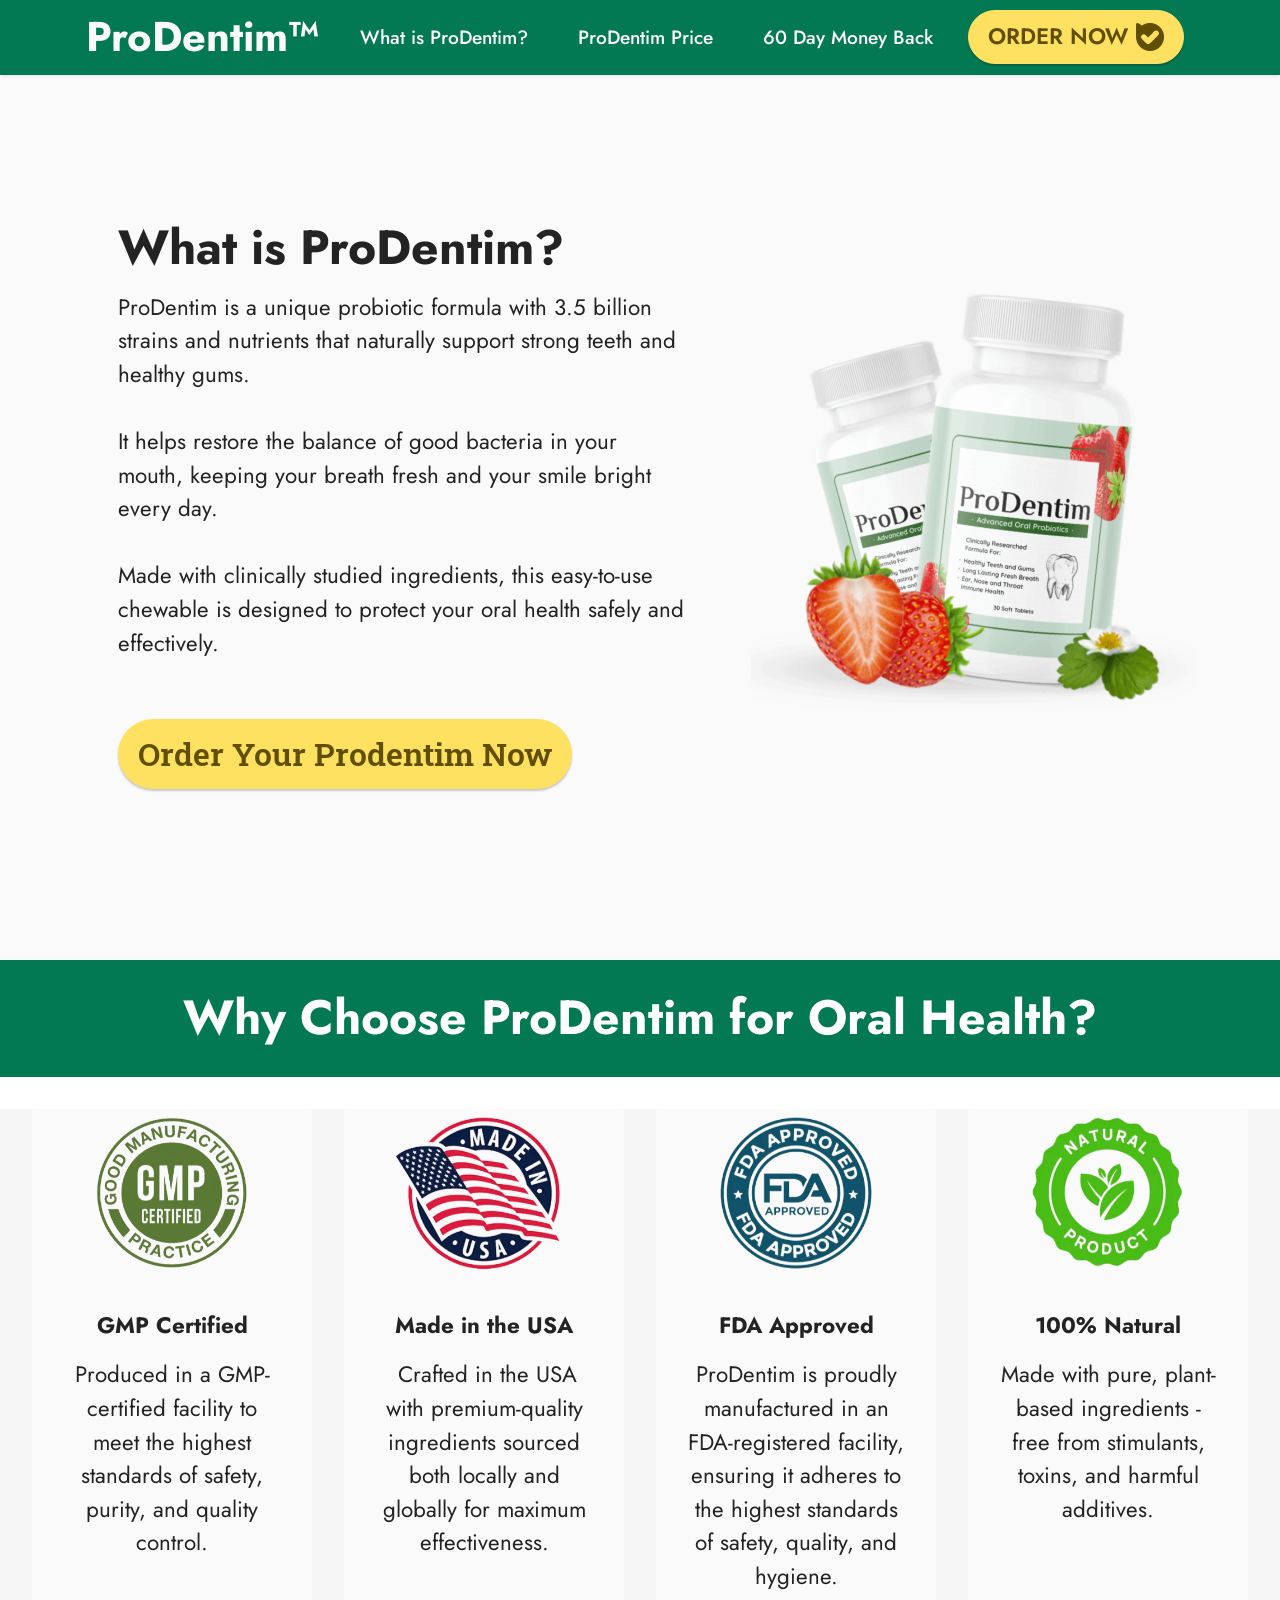
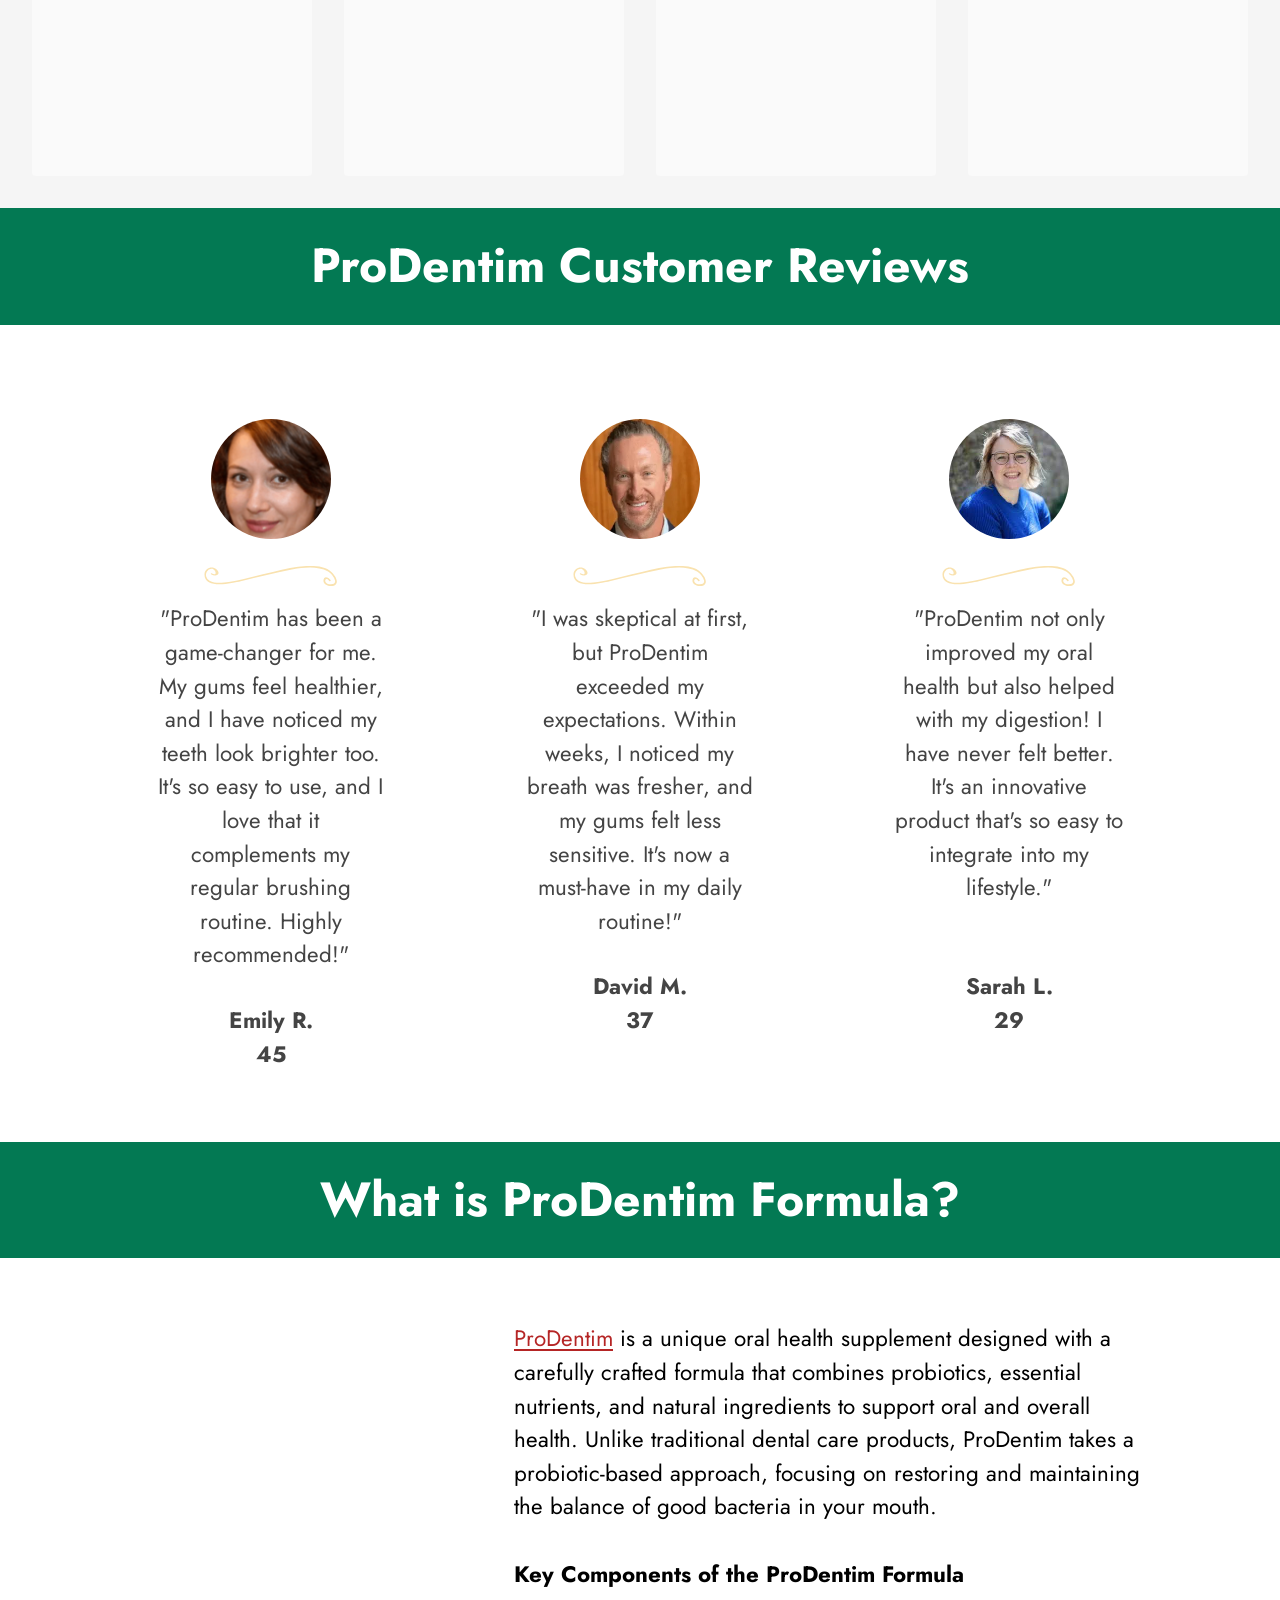
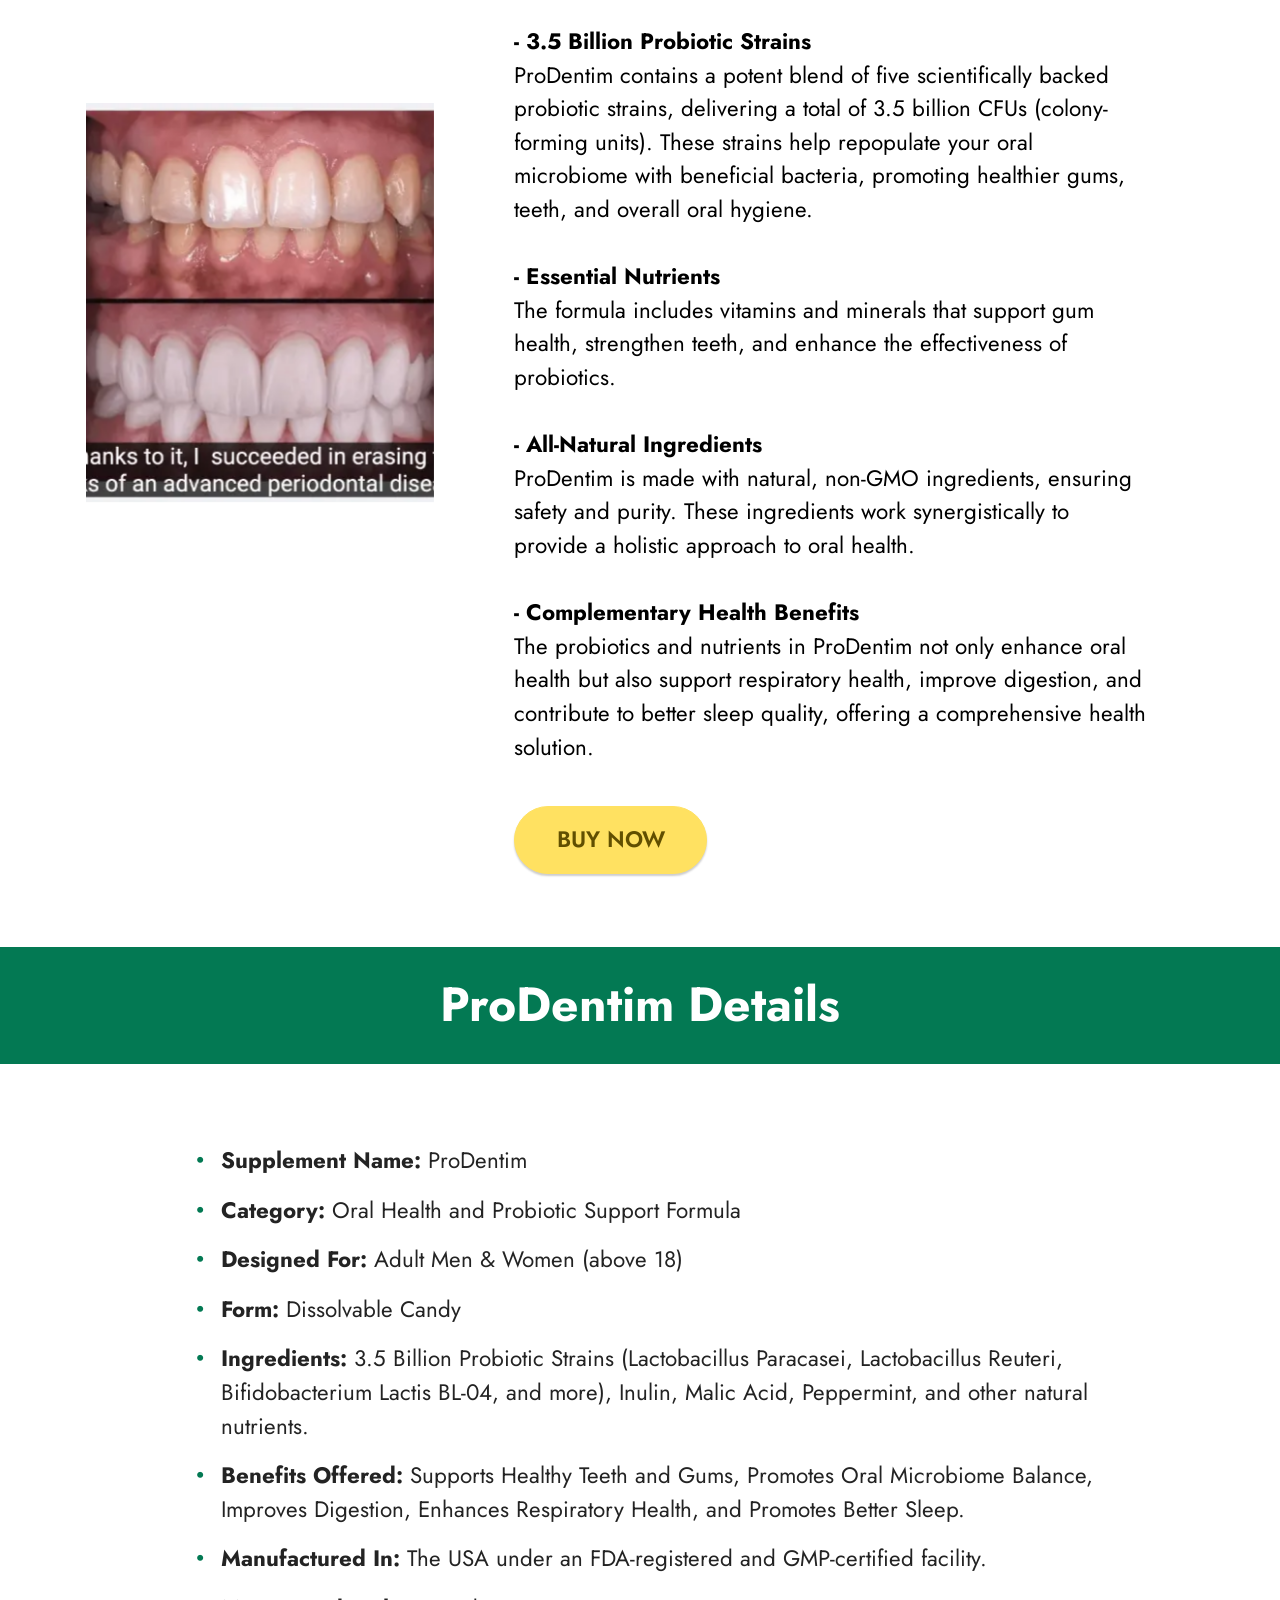
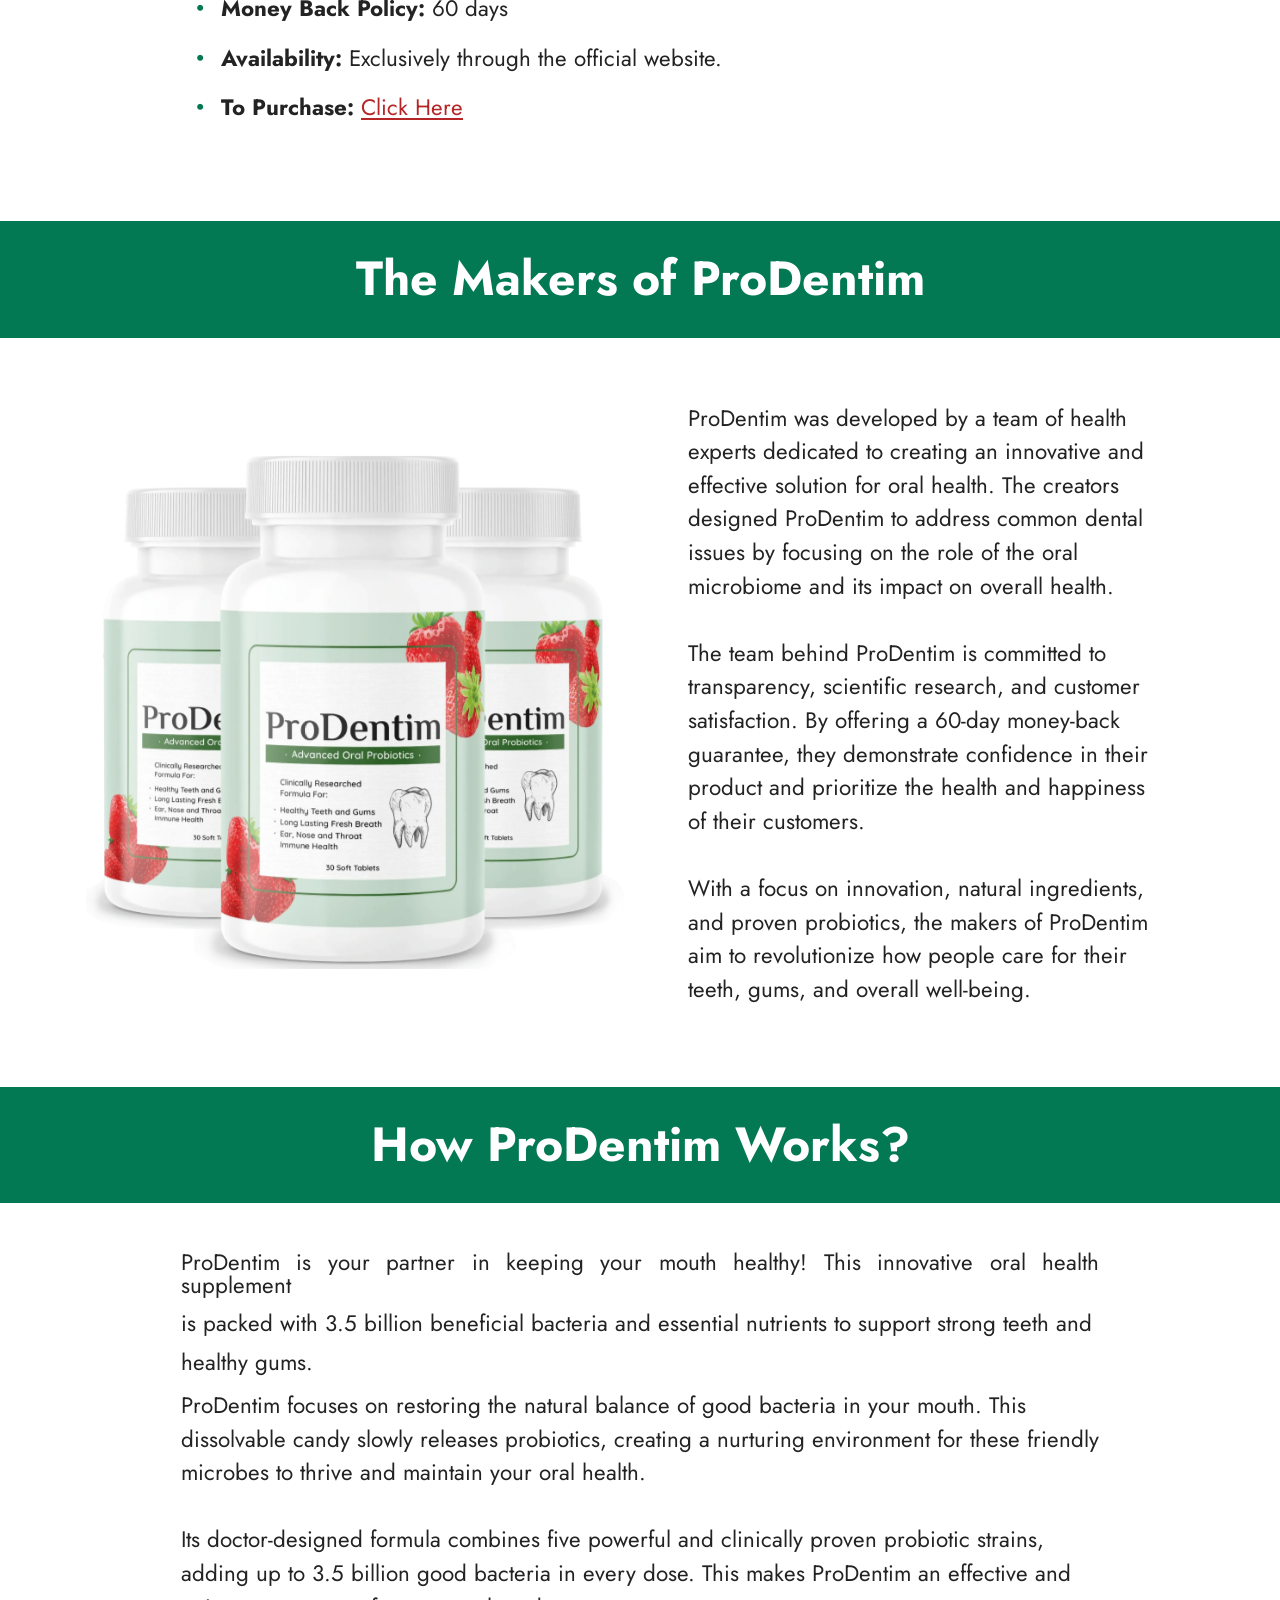
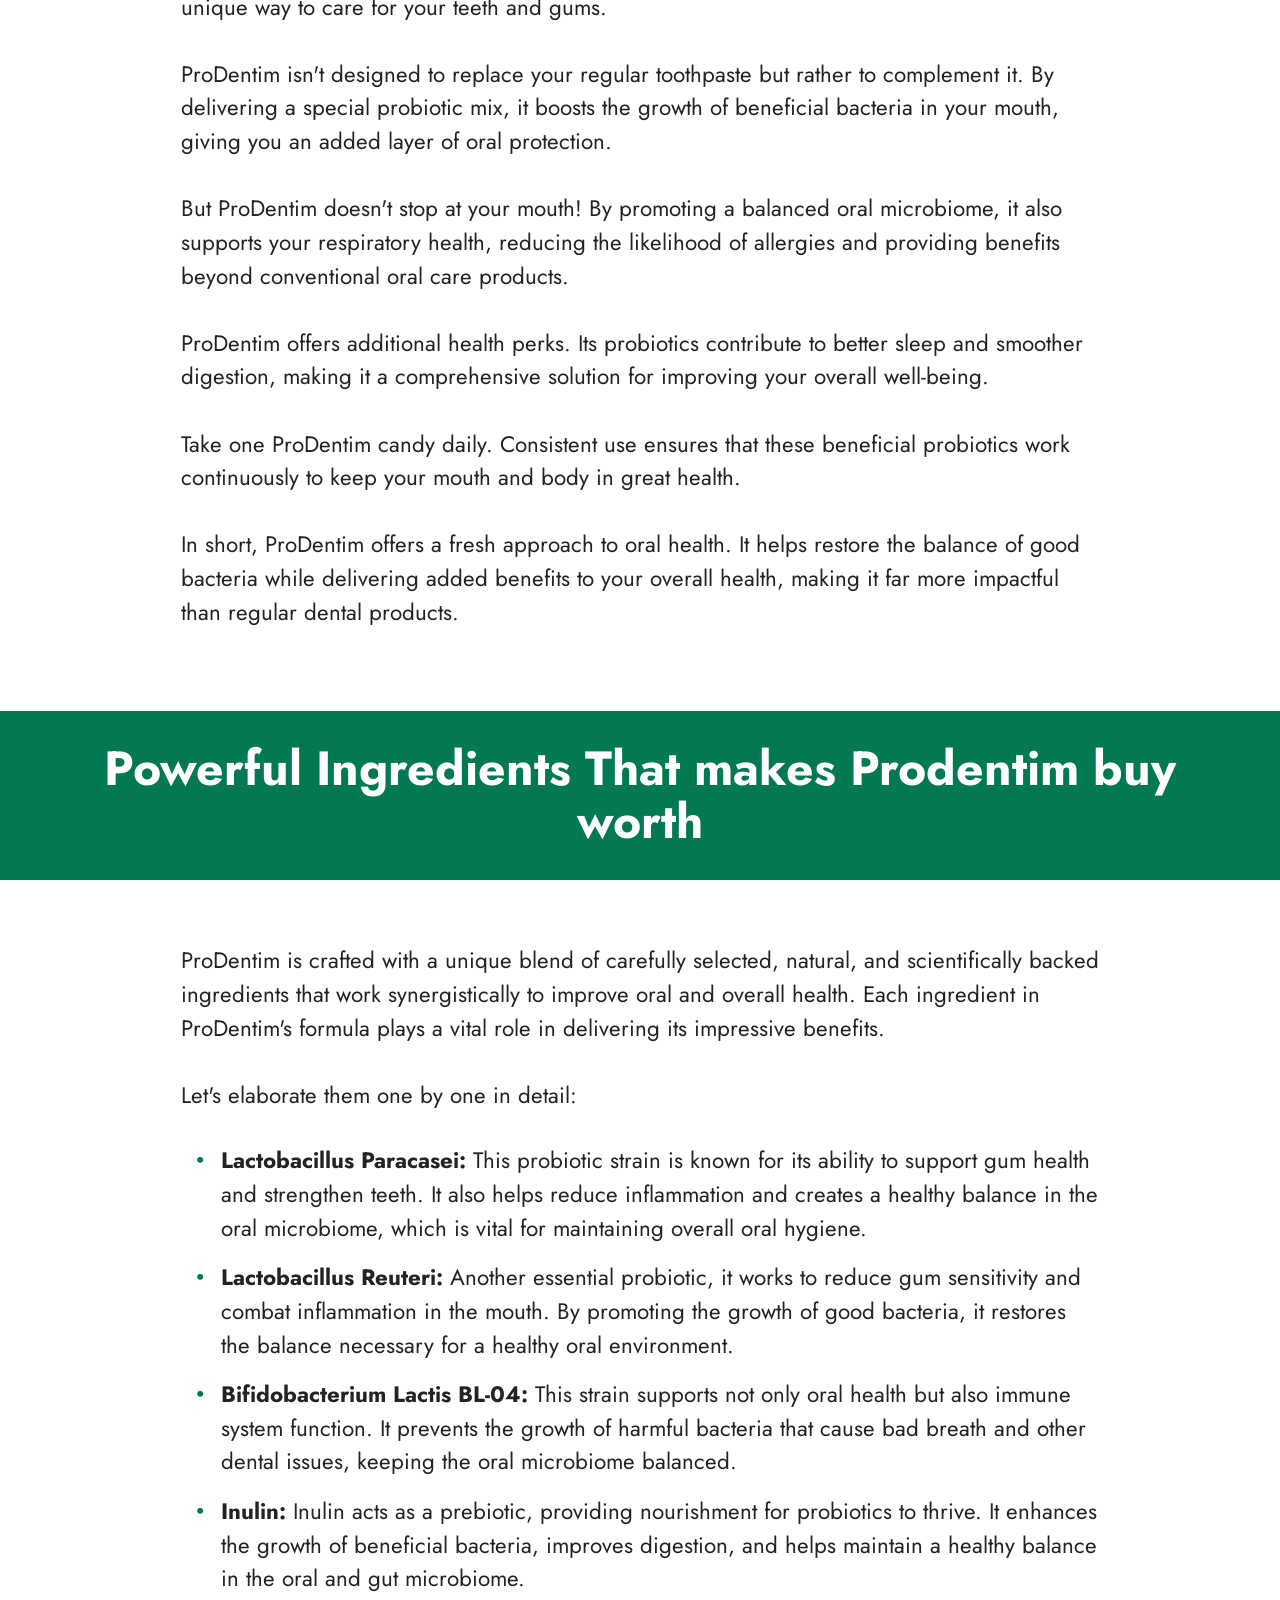
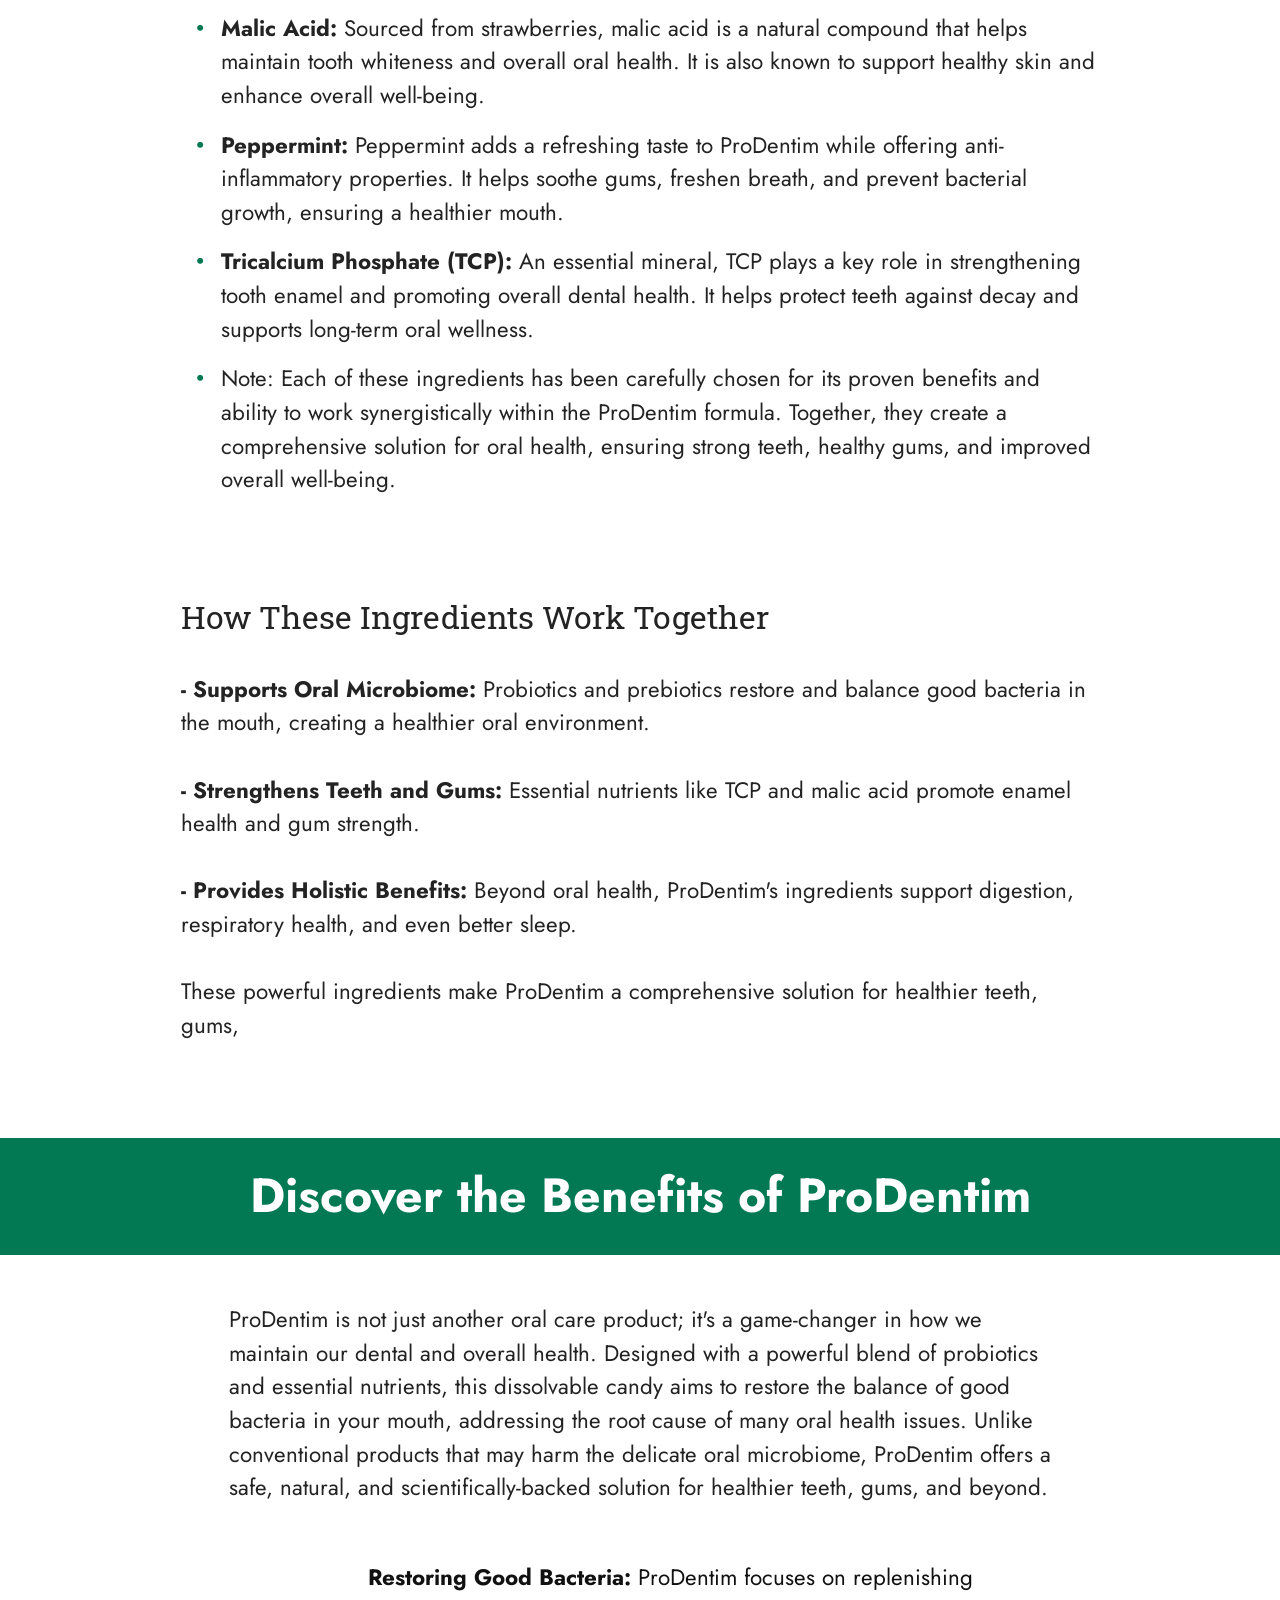
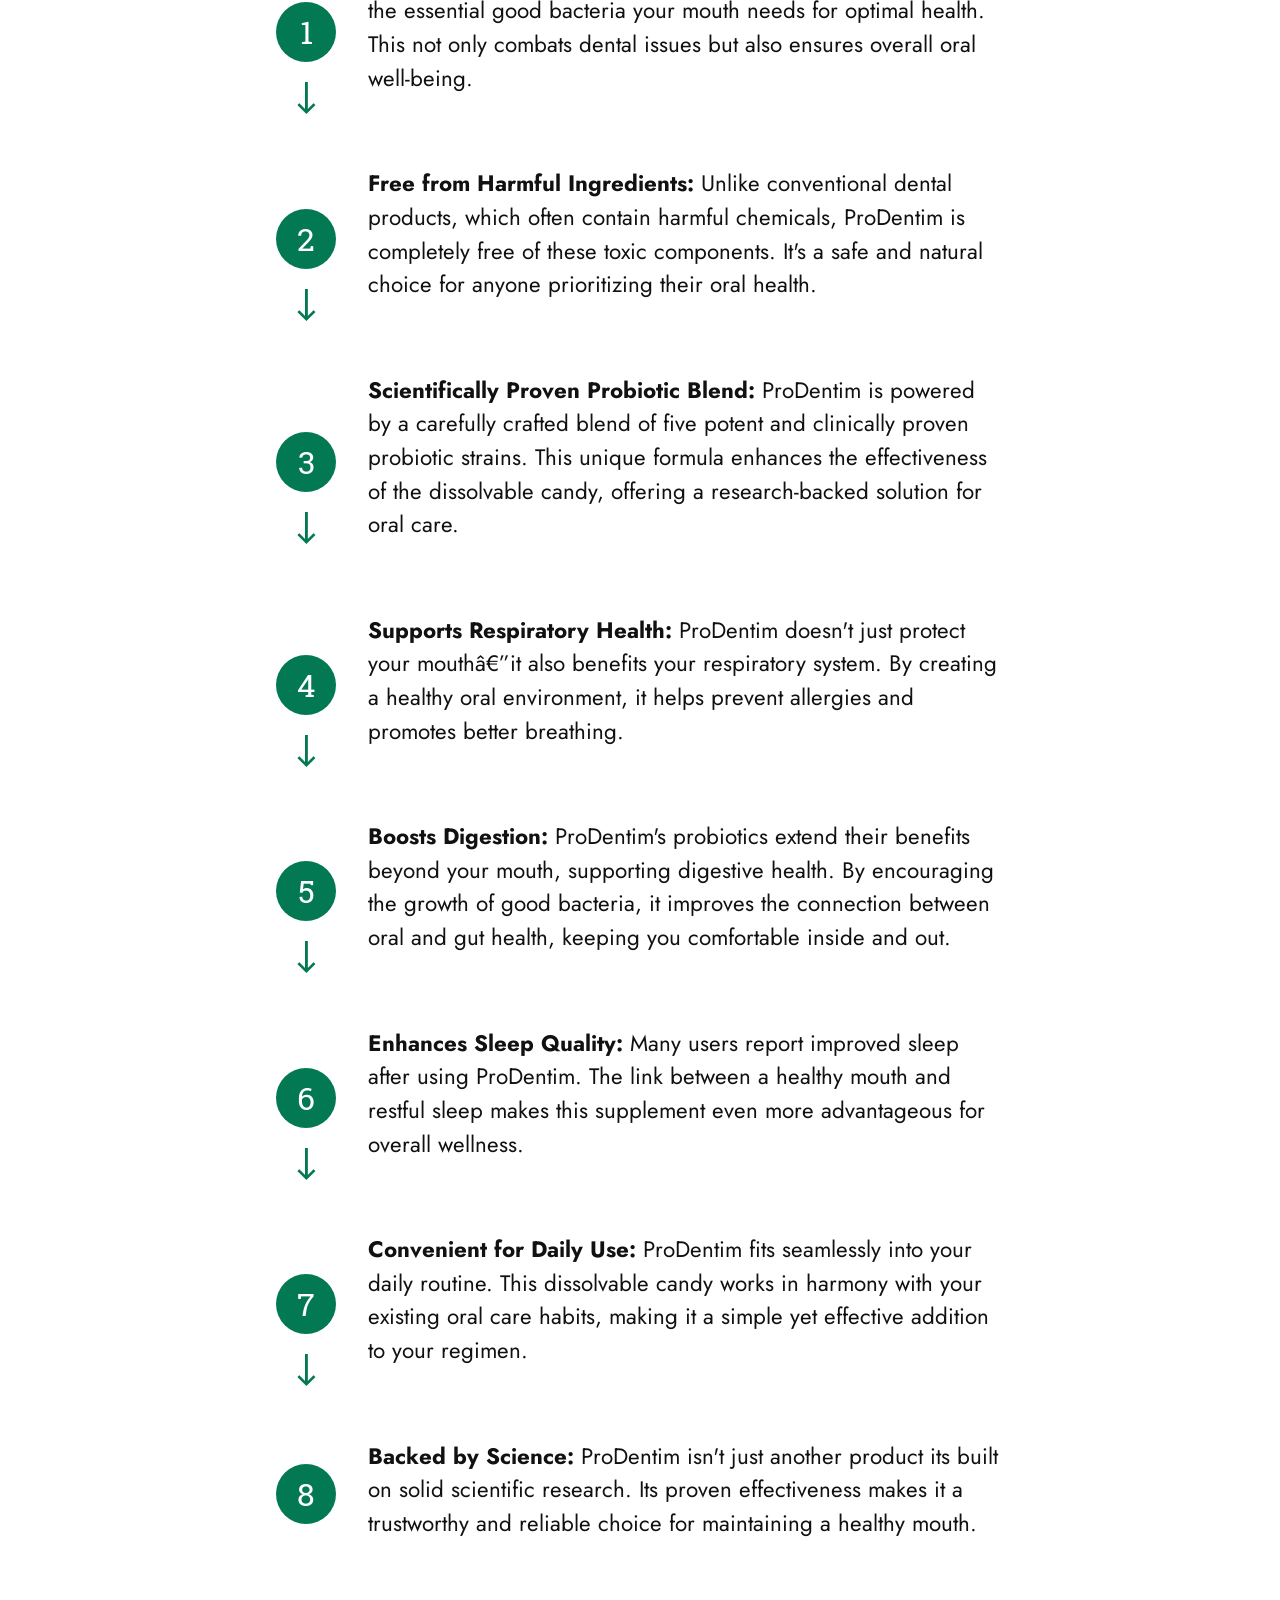
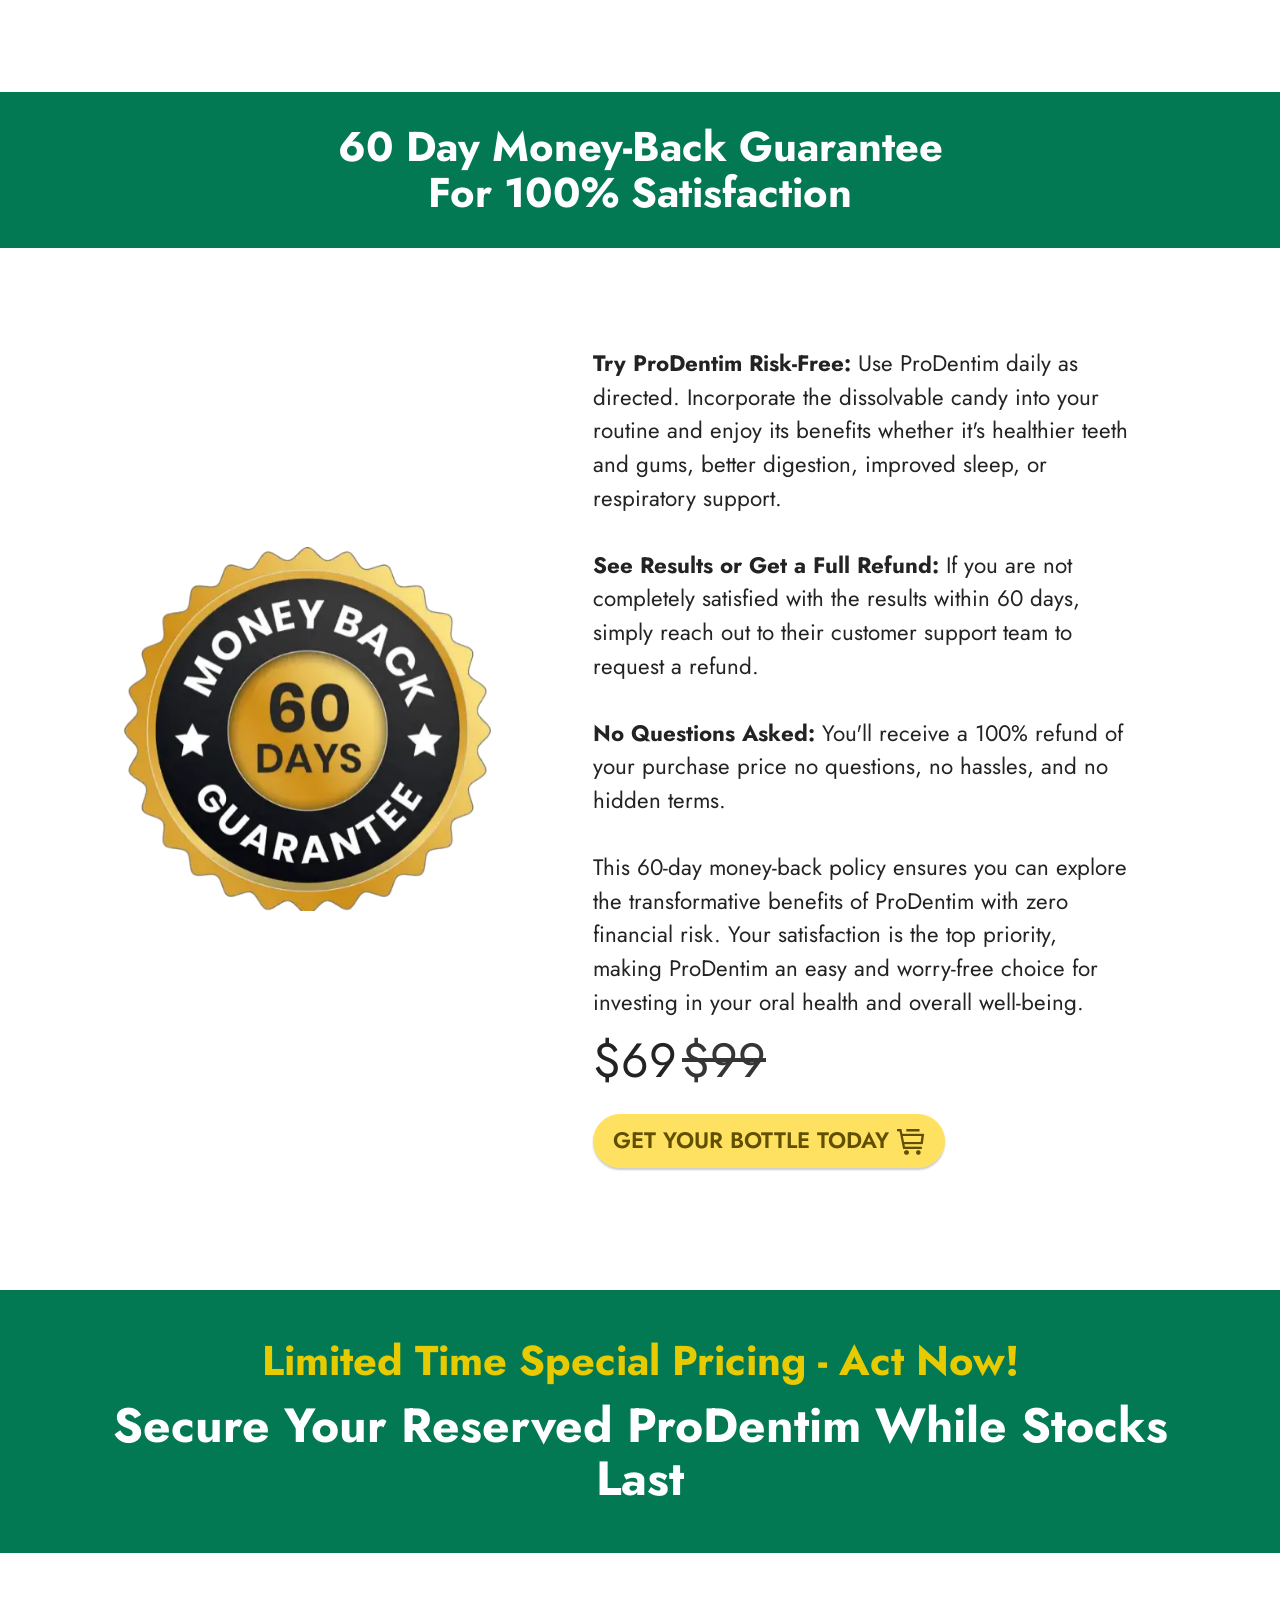
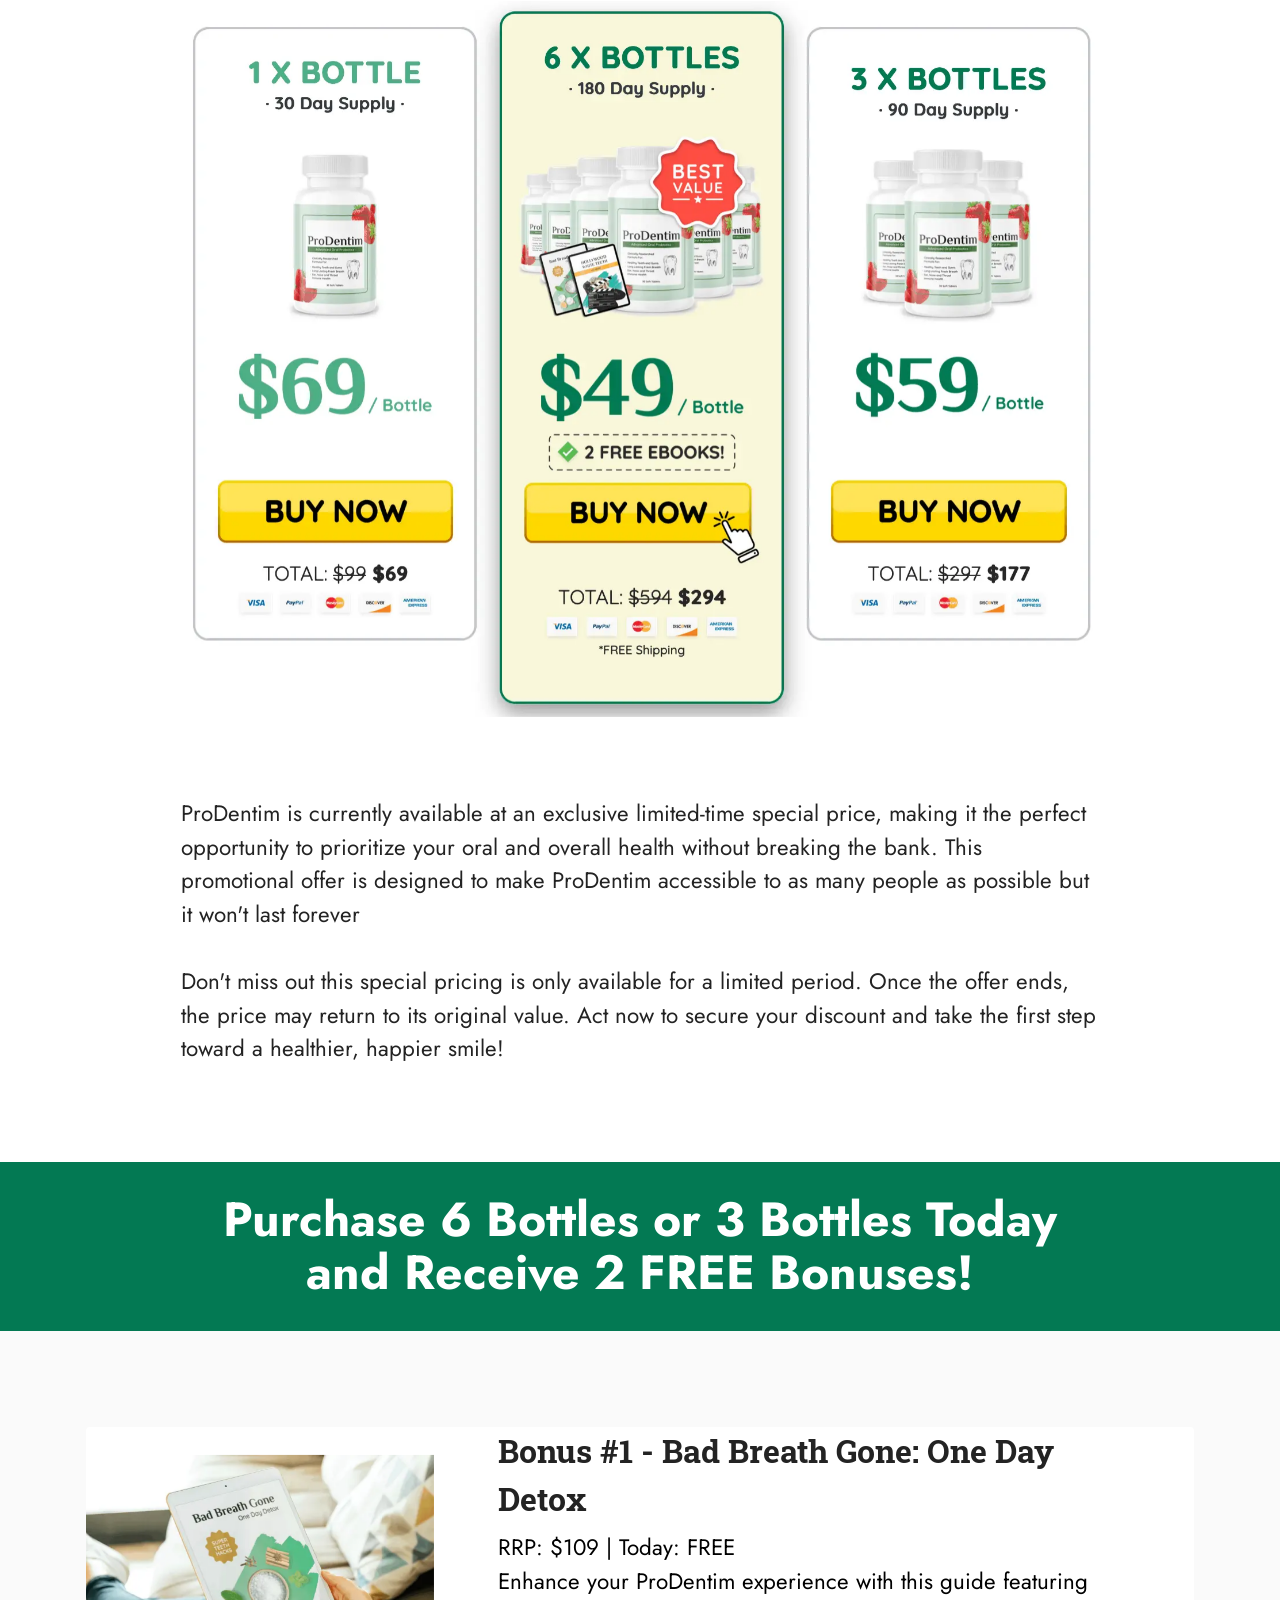
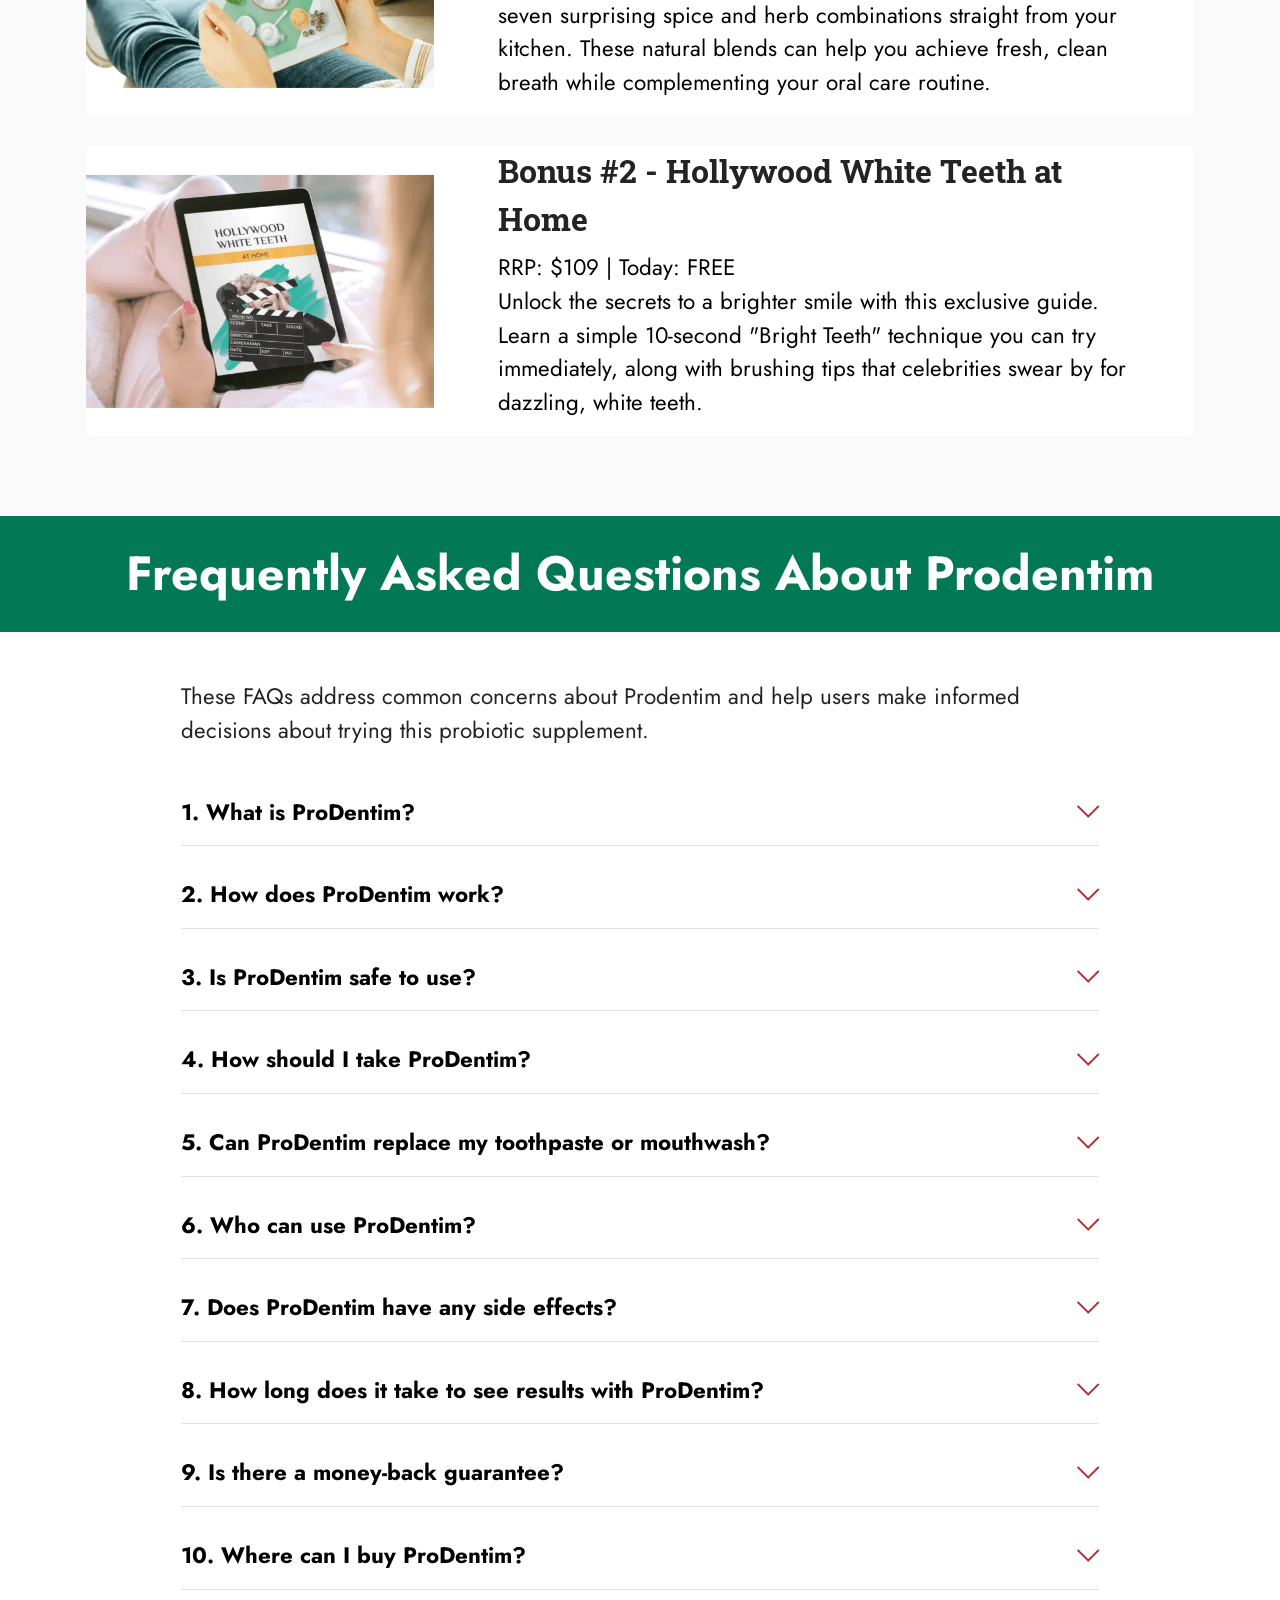
<file: index.html>
<!DOCTYPE html>
<html lang="en-us">
<head>
	 <link rel="canonical" href="https://us-prodentim.vercel.app"/>
	<meta name="msvalidate.01" content="C502622D3C9C6154D304B30B41F47983" />
	<!-- Google tag (gtag.js) -->
<script async src="https://www.googletagmanager.com/gtag/js?id=G-78JMFTMV86"></script>
<script>
  window.dataLayer = window.dataLayer || [];
  function gtag(){dataLayer.push(arguments);}
  gtag('js', new Date());

  gtag('config', 'G-78JMFTMV86');
</script>
<meta name="google-site-verification" content="_A-SyX4s2fuqbmwD1G9WeNb8WsVhCht1uqxUfOlIDs8" />	
<meta name="msvalidate.01" content="C502622D3C9C6154D304B30B41F47983" />
  <!-- Site made with Mobirise Website Builder v6.1.12, https://mobirise.com -->
  <meta charset="UTF-8">
  <meta http-equiv="X-UA-Compatible" content="IE=edge">
  <meta name="generator" content="Mobirise v6.1.12, mobirise.com">
  <meta name="twitter:card" content="summary_large_image"/>
  <meta name="twitter:image:src" content="assets/images/index-meta.png">
  <meta property="og:image" content="assets/images/index-meta.png">
  <meta name="twitter:title" content="ProDentim® | Official Website | Healthy Gum & Teeth">
  <meta name="viewport" content="width=device-width, initial-scale=1, minimum-scale=1">
  <link rel="shortcut icon" href="assets/images/favicon.svg" type="image/x-icon">
  <meta name="description" content="ProDentim is a oral health supplement designed to restore and maintain a balanced oral microbiome. Packed with 3.5 billion probiotic strains,it actively supports your teeth health.">
  <meta name="keywords" content="bad breath prodentim,pro dentim,breath odor prodentim,oral odor prodentim,mouth odor prodentim,prodentim buy reviews"/>
  
  
  <title>ProDentim® | Official Website | Healthy Gum & Teeth</title>
  <link rel="stylesheet" href="assets/web/assets/mobirise-icons2/mobirise2.css">
  <link rel="stylesheet" href="assets/web/assets/mobirise-icons/mobirise-icons.css">
  <link rel="stylesheet" href="assets/bootstrap/css/bootstrap.min.css">
  <link rel="stylesheet" href="assets/animatecss/animate.css">
  <link rel="stylesheet" href="assets/dropdown/css/style.css">
  <link rel="stylesheet" href="assets/socicon/css/styles.css">
  <link rel="stylesheet" href="assets/theme/css/style.css">
  <link rel="preload" href="https://fonts.googleapis.com/css?family=Jost:100,200,300,400,500,600,700,800,900,100i,200i,300i,400i,500i,600i,700i,800i,900i&display=swap" as="style" onload="this.onload=null;this.rel='stylesheet'">
  <noscript><link rel="stylesheet" href="https://fonts.googleapis.com/css?family=Jost:100,200,300,400,500,600,700,800,900,100i,200i,300i,400i,500i,600i,700i,800i,900i&display=swap"></noscript>
  <link rel="preload" href="https://fonts.googleapis.com/css?family=Roboto+Slab:100,200,300,400,500,600,700,800,900&display=swap" as="style" onload="this.onload=null;this.rel='stylesheet'">
  <noscript><link rel="stylesheet" href="https://fonts.googleapis.com/css?family=Roboto+Slab:100,200,300,400,500,600,700,800,900&display=swap"></noscript>
  <link rel="preload" as="style" href="assets/mobirise/css/mbr-additional.css?v=vrGQ9U"><link rel="stylesheet" href="assets/mobirise/css/mbr-additional.css?v=vrGQ9U" type="text/css">

  
  
  
</head>
<body>
  
  <section data-bs-version="5.1" class="menu menu2 cid-uwWCrvjtiU" once="menu" id="menu2-4t">
    
    <nav class="navbar navbar-dropdown navbar-fixed-top navbar-expand-lg">
        <div class="container">
            <div class="navbar-brand">
                
                <span class="navbar-caption-wrap"><a class="navbar-caption text-white text-primary display-1" href="index.html">ProDentim™</a></span>
            </div>
            <button class="navbar-toggler" type="button" data-toggle="collapse" data-bs-toggle="collapse" data-target="#navbarSupportedContent" data-bs-target="#navbarSupportedContent" aria-controls="navbarNavAltMarkup" aria-expanded="false" aria-label="Toggle navigation">
                <div class="hamburger">
                    <span></span>
                    <span></span>
                    <span></span>
                    <span></span>
                </div>
            </button>
            <div class="collapse navbar-collapse" id="navbarSupportedContent">
                <ul class="navbar-nav nav-dropdown" data-app-modern-menu="true"><li class="nav-item"><a class="nav-link link text-white text-primary display-4" href="index.html">What is ProDentim?</a>
                    </li><li class="nav-item"><a class="nav-link link text-white text-primary display-4" href="index.html">ProDentim Price</a></li>
                    <li class="nav-item"><a class="nav-link link text-white text-primary display-4" href="index.html">60 Day Money Back</a></li></ul>
                
                <div class="navbar-buttons mbr-section-btn"><a class="btn btn-warning display-7" href="https://9fe542fduya2an5n6kobrfseeg.hop.clickbank.net/?&extclid=abhi135"><span class="socicon socicon-bale mbr-iconfont mbr-iconfont-btn"></span>ORDER NOW</a></div>
            </div>
        </div>
    </nav>
</section>

<section data-bs-version="5.1" class="header14 cid-vnrX1kXQD7 mbr-fullscreen" id="header14-5i">

    

    
    

    <div class="container">
        <div class="row justify-content-center align-items-center">
            <div class="col-12 col-md-5 image-wrapper">
                <a href="https://9fe542fduya2an5n6kobrfseeg.hop.clickbank.net/?&extclid=abhi135"><img src="assets/images/1-a-4xdsdxdia3av-khv9xja-1047x843.webp" alt="prodentim buy"></a>
            </div>
            <div class="col-12 col-md">
                <div class="text-wrapper">
                    <h1 class="mbr-section-title mbr-fonts-style mb-3 display-2"><strong>What is ProDentim?</strong></h1>
                    <p class="mbr-text mbr-fonts-style display-7">ProDentim is a unique probiotic formula with 3.5 billion strains and nutrients that naturally support strong teeth and healthy gums.<br><br>It helps restore the balance of good bacteria in your mouth, keeping your breath fresh and your smile bright every day.<br><br>Made with clinically studied ingredients, this easy-to-use chewable is designed to protect your oral health safely and effectively.<br><br></p>
                    <div class="mbr-section-btn mt-3"><a class="btn btn-warning display-5" href="https://9fe542fduya2an5n6kobrfseeg.hop.clickbank.net/?&extclid=abhi135">Order Your Prodentim Now</a></div>
                </div>
            </div>
        </div>
    </div>
</section>

<section data-bs-version="5.1" class="content4 cid-uwLzoueEqz" id="content4-39">
    

    
    
    <div class="container">
        <div class="row justify-content-center">
            <div class="title col-md-12 col-lg-10">
                <h3 class="mbr-section-title mbr-fonts-style align-center mb-4 display-2"><strong>Why Choose ProDentim for Oral Health?</strong></h3>
                
                
            </div>
        </div>
    </div>
</section>

<section data-bs-version="5.1" class="gallery3 cid-uwLdJkD9ve" id="gallery3-38">
    
    
    <div class="container-fluid">
        
        <div class="row mt-4">
            <div class="item features-image Ñol-12 col-md-6 col-lg-3 active">
                <div class="item-wrapper">
                    <div class="item-img">
                        <img src="assets/images/gmp-certified-500x300.webp" alt="prodentim buy" data-slide-to="0" data-bs-slide-to="0">
                    </div>
                    <div class="item-content">
                        <h5 class="item-title mbr-fonts-style display-7"><strong>GMP Certified</strong></h5>
                        
                        <p class="mbr-text mbr-fonts-style mt-3 display-7">Produced in a GMP-certified facility to meet the highest standards of safety, purity, and quality control.<br></p>
                    </div>
                    
                </div>
            </div><div class="item features-image Ñol-12 col-md-6 col-lg-3">
                <div class="item-wrapper">
                    <div class="item-img">
                        <img src="assets/images/made-in-usa-500x300.webp" alt="prodentim buy" data-slide-to="1" data-bs-slide-to="1">
                    </div>
                    <div class="item-content">
                        <h5 class="item-title mbr-fonts-style display-7"><strong>Made in the USA</strong></h5>
                        
                        <p class="mbr-text mbr-fonts-style mt-3 display-7">&nbsp;Crafted in the USA with premium-quality ingredients sourced both locally and globally for maximum effectiveness.<br><br><br></p>
                    </div>
                    
                </div>
            </div>
            
            <div class="item features-image Ñol-12 col-md-6 col-lg-3">
                <div class="item-wrapper">
                    <div class="item-img">
                        <img src="assets/images/fda-approved-500x300-1.webp" alt="prodentim buy">
                    </div>
                    <div class="item-content">
                        <h5 class="item-title mbr-fonts-style display-7"><strong>FDA Approved</strong></h5>
                        
                        <p class="mbr-text mbr-fonts-style mt-3 display-7">ProDentim is proudly manufactured in an FDA-registered facility, ensuring it adheres to the highest standards of safety, quality, and hygiene.<br></p>
                    </div>
                    
                </div>
            </div>
            <div class="item features-image Ñol-12 col-md-6 col-lg-3">
                <div class="item-wrapper">
                    <div class="item-img">
                        <img src="assets/images/natural-product-500x300-1.webp" alt="prodentim buy" title="">
                    </div>
                    <div class="item-content">
                        <h5 class="item-title mbr-fonts-style display-7"><strong>100% Natural</strong></h5>
                        
                        <p class="mbr-text mbr-fonts-style mt-3 display-7">Made with pure, plant-based ingredients - free from stimulants, toxins, and harmful additives.<br><br><br><br><br><br><br></p>
                    </div>
                    
                </div>
            </div>
        </div>
    </div>
</section>

<section data-bs-version="5.1" class="content4 cid-uwLCqwOzfv" id="content4-3b">
    

    
    
    <div class="container">
        <div class="row justify-content-center">
            <div class="title col-md-12 col-lg-10">
                <h3 class="mbr-section-title mbr-fonts-style align-center mb-4 display-2"><strong>ProDentim Customer Reviews</strong></h3>
                
                
            </div>
        </div>
    </div>
</section>

<section data-bs-version="5.1" class="testimonials2 restaurantm4_testimonials2 cid-uwX1ryuLdQ" id="testimonials2-4x">

	
    


	
	<div class="container">
		<div class="media-container-row">
			<div class="title col-12 align-center">
				
				
			</div>
		</div>
	</div>

	<div class="container pt-3 mt-2">
		<div class="media-container-row">
			<div class="mbr-testimonial p-3 align-center col-12 col-md-6 col-lg-4">
				<div class="panel-item p-3">
					<div class="card-block">
						<div class="testimonial-photo">
							<img src="assets/images/genius-wave-customer-review-3.webp" alt="prodentim buy">
						</div>
						<div class="py-3 ornament align-center">
							<svg xmlns="http://www.w3.org/2000/svg" viewBox="0 0 133 20" height="20" width="150" fill="#f9e2af">
								<g>
									<path d="M127.18,6.19C121-.05,109.94-.24,101.84.1,90.84.56,80,3.3,69.32,5.77c-8,1.86-16,3.63-24,5.72-9.21,2.41-18.6,4.72-28.14,5.19-4.1.2-8.48,0-12.16-2a6.6,6.6,0,0,1-2.7-9A5.46,5.46,0,0,1,7.07,2.77c4-.22,6.73,8.39-.08,4.58a.49.49,0,0,0-.49.84c4.88,3,10.8,0,5.4-4.91C7.6-.63.4,2.06,0,8-1,24,28.25,17,36.29,15.24,53.74,11.37,70.9,6.44,88.53,3.33c11.1-2,24.75-3.54,35.06,2.19a16,16,0,0,1,6.86,8.85c1.29,4.31-4.35,4.2-7,3.52-4.84-1.26-2.42-8,1.22-3,.61.83,2,0,1.4-.82-2.15-2.93-6.71-4.9-7.12.35s8.36,7.24,11.72,4.47C135,15.32,129.91,9,127.18,6.19Z"></path>
								</g>
							</svg>
						</div>
						<p class="mbr-text mbr-fonts-style display-7">"ProDentim has been a game-changer for me. My gums feel healthier, and I have noticed my teeth look brighter too. It's so easy to use, and I love that it complements my regular brushing routine. Highly recommended!"<br></p>
					</div>
					<div class="card-footer">
						<div class="mbr-author-name mbr-bold mbr-fonts-style display-7"><div><span style="font-size: 1.4rem; background-color: initial;"><strong>Emily R.</strong></span></div><div><span style="font-size: 1.4rem; background-color: initial;"><strong>45</strong></span></div></div>
						
					</div>
				</div>
			</div>

			<div class="mbr-testimonial p-3 align-center col-12 col-md-6 col-lg-4">
				<div class="panel-item p-3">
					<div class="card-block">
						<div class="testimonial-photo">
							<img src="assets/images/prodentim-reviews-8.webp" alt="prodentim buy">
						</div>
						<div class="py-3 ornament align-center">
							<svg xmlns="http://www.w3.org/2000/svg" viewBox="0 0 133 20" height="20" width="150" fill="#f9e2af">
								<g>
									<path d="M127.18,6.19C121-.05,109.94-.24,101.84.1,90.84.56,80,3.3,69.32,5.77c-8,1.86-16,3.63-24,5.72-9.21,2.41-18.6,4.72-28.14,5.19-4.1.2-8.48,0-12.16-2a6.6,6.6,0,0,1-2.7-9A5.46,5.46,0,0,1,7.07,2.77c4-.22,6.73,8.39-.08,4.58a.49.49,0,0,0-.49.84c4.88,3,10.8,0,5.4-4.91C7.6-.63.4,2.06,0,8-1,24,28.25,17,36.29,15.24,53.74,11.37,70.9,6.44,88.53,3.33c11.1-2,24.75-3.54,35.06,2.19a16,16,0,0,1,6.86,8.85c1.29,4.31-4.35,4.2-7,3.52-4.84-1.26-2.42-8,1.22-3,.61.83,2,0,1.4-.82-2.15-2.93-6.71-4.9-7.12.35s8.36,7.24,11.72,4.47C135,15.32,129.91,9,127.18,6.19Z"></path>
								</g>
							</svg>
						</div>
						<p class="mbr-text mbr-fonts-style display-7">"I was skeptical at first, but ProDentim exceeded my expectations. Within weeks, I noticed my breath was fresher, and my gums felt less sensitive. It's now a must-have in my daily routine!"<br></p>
					</div>
					<div class="card-footer">
						<div class="mbr-author-name mbr-bold mbr-fonts-style display-7">David M.<br>37<br></div>
						
					</div>
				</div>
			</div>

			<div class="mbr-testimonial p-3 align-center col-12 col-md-6 col-lg-4">
				<div class="panel-item p-3">
					<div class="card-block">
						<div class="testimonial-photo">
							<img src="assets/images/images202-225x225.webp" alt="prodentim buy">
						</div>
						<div class="py-3 ornament align-center">
							<svg xmlns="http://www.w3.org/2000/svg" viewBox="0 0 133 20" height="20" width="150" fill="#f9e2af">
								<g>
									<path d="M127.18,6.19C121-.05,109.94-.24,101.84.1,90.84.56,80,3.3,69.32,5.77c-8,1.86-16,3.63-24,5.72-9.21,2.41-18.6,4.72-28.14,5.19-4.1.2-8.48,0-12.16-2a6.6,6.6,0,0,1-2.7-9A5.46,5.46,0,0,1,7.07,2.77c4-.22,6.73,8.39-.08,4.58a.49.49,0,0,0-.49.84c4.88,3,10.8,0,5.4-4.91C7.6-.63.4,2.06,0,8-1,24,28.25,17,36.29,15.24,53.74,11.37,70.9,6.44,88.53,3.33c11.1-2,24.75-3.54,35.06,2.19a16,16,0,0,1,6.86,8.85c1.29,4.31-4.35,4.2-7,3.52-4.84-1.26-2.42-8,1.22-3,.61.83,2,0,1.4-.82-2.15-2.93-6.71-4.9-7.12.35s8.36,7.24,11.72,4.47C135,15.32,129.91,9,127.18,6.19Z"></path>
								</g>
							</svg>
						</div>
						<p class="mbr-text mbr-fonts-style display-7">"ProDentim not only improved my oral health but also helped with my digestion! I have never felt better. It's an innovative product that's so easy to integrate into my lifestyle."<br></p>
					</div>
					<div class="card-footer">
						<div class="mbr-author-name mbr-bold mbr-fonts-style display-7"><br>Sarah L.<br>29</div>
						
					</div>
				</div>
			</div>

			

			

			
		</div>
	</div>
</section>

<section data-bs-version="5.1" class="header3 cid-uwO4a9idbo" id="content4-3l">

    

    
    

    <div class="align-center container">
        <div class="row justify-content-center">
            <div class="col-12 col-lg-12">
                
                <h2 class="mbr-section-subtitle mbr-fonts-style mb-3 display-2"><strong>What is ProDentim Formula?</strong></h2>
                
                
            </div>
        </div>
    </div>
</section>

<section data-bs-version="5.1" class="features024 cid-uwO7jJQeEC" id="features024-3o">
  

  
  

  <div class="container">
    <div class="row justify-content-center align-items-center">
      <div class="col-12">
        <div class="card-wrapper">
          <div class="row">
            <div class="col-12 col-md-12 col-lg-4 image-wrapper">
              <a href="https://9fe542fduya2an5n6kobrfseeg.hop.clickbank.net/?&extclid=abhi135"><img class="w-100" src="assets/images/prodentim-review-516x412.webp" alt="pro-dentim oral probiotic"></a>
            </div>
            <div class="col-12 col-lg col-md-12">
              <div class="text-wrapper align-left">
                
                
                <p class="mbr-text mbr-fonts-style mb-4 display-7"><a href="https://9fe542fduya2an5n6kobrfseeg.hop.clickbank.net/?&extclid=abhi135" class="text-primary">ProDentim</a> is a unique oral health supplement designed with a carefully crafted formula that combines probiotics, essential nutrients, and natural ingredients to support oral and overall health. Unlike traditional dental care products, ProDentim takes a probiotic-based approach, focusing on restoring and maintaining the balance of good bacteria in your mouth.<br><br><strong>Key Components of the ProDentim Formula</strong><br><br><strong>- 3.5 Billion Probiotic Strains</strong><br>ProDentim contains a potent blend of five scientifically backed probiotic strains, delivering a total of 3.5 billion CFUs (colony-forming units). These strains help repopulate your oral microbiome with beneficial bacteria, promoting healthier gums, teeth, and overall oral hygiene.<br><br><strong>- Essential Nutrients</strong><br>The formula includes vitamins and minerals that support gum health, strengthen teeth, and enhance the effectiveness of probiotics.<br><br><strong>- All-Natural Ingredients</strong><br>ProDentim is made with natural, non-GMO ingredients, ensuring safety and purity. These ingredients work synergistically to provide a holistic approach to oral health.<br><br><strong>- Complementary Health Benefits</strong><br>The probiotics and nutrients in ProDentim not only enhance oral health but also support respiratory health, improve digestion, and contribute to better sleep quality, offering a comprehensive health solution.<br></p>
                <div class="mbr-section-btn mt-3"><a class="btn btn-lg btn-warning display-7" href="https://9fe542fduya2an5n6kobrfseeg.hop.clickbank.net/?&extclid=abhi135">BUY NOW</a></div>
              </div>
            </div>
          </div>
        </div>
      </div>
    </div>
  </div>
</section>

<section data-bs-version="5.1" class="header3 cid-tQzvJHkE9k" id="header3-31">

    

    
    

    <div class="align-center container">
        <div class="row justify-content-center">
            <div class="col-12 col-lg-12">
                
                <h2 class="mbr-section-subtitle mbr-fonts-style mb-3 display-2"><strong>ProDentim Details</strong></h2>
                
                
            </div>
        </div>
    </div>
</section>

<section data-bs-version="5.1" class="content8 cid-ukzzXOhLPo" id="content8-34">
    
    <div class="container">
        <div class="row justify-content-center">
            <div class="counter-container col-md-12 col-lg-10">
                
                <div class="mbr-text mbr-fonts-style display-7">
                    <ul>
                        <li><strong>Supplement Name: </strong>ProDentim</li><li><strong>Category: </strong>Oral Health and Probiotic Support Formula</li><li><strong>Designed For: </strong>Adult Men &amp; Women (above 18)</li><li><strong>Form: </strong>Dissolvable Candy</li><li><strong>Ingredients: </strong>3.5 Billion Probiotic Strains (Lactobacillus Paracasei, Lactobacillus Reuteri, Bifidobacterium Lactis BL-04, and more), Inulin, Malic Acid, Peppermint, and other natural nutrients.</li><li><strong>Benefits Offered: </strong>Supports Healthy Teeth and Gums, Promotes Oral Microbiome Balance, Improves Digestion, Enhances Respiratory Health, and Promotes Better Sleep.</li><li><strong>Manufactured In: </strong>The USA under an FDA-registered and GMP-certified facility.</li><li><strong>Money Back Policy: </strong>60 days</li><li><strong>Availability: </strong>Exclusively through the official website.</li><li><strong>To Purchase: </strong><a href="https://9fe542fduya2an5n6kobrfseeg.hop.clickbank.net/?&extclid=abhi135" class="text-primary">Click Here</a></li></ul><ul>
                    </ul>
                </div>
            </div>
        </div>
    </div>
</section>

<section data-bs-version="5.1" class="content4 cid-uwXfkFmZlz" id="content4-50">
    

    
    
    <div class="container">
        <div class="row justify-content-center">
            <div class="title col-md-12 col-lg-10">
                <h3 class="mbr-section-title mbr-fonts-style align-center mb-4 display-2"><strong>The Makers of ProDentim</strong></h3>
                
                
            </div>
        </div>
    </div>
</section>

<section data-bs-version="5.1" class="image1 cid-uwXfL9nX1r" id="image1-51">
    

    
    

    <div class="container">
        <div class="row align-items-center">
            <div class="col-12 col-lg-6">
                <div class="image-wrapper">
                    <a href="https://9fe542fduya2an5n6kobrfseeg.hop.clickbank.net/?&extclid=abhi135"><img src="assets/images/prodentim-official-1.webp" alt="makers of prodentim"></a>
                    
                </div>
            </div>
            <div class="col-12 col-lg">
                <div class="text-wrapper">
                    
                    <p class="mbr-text mbr-fonts-style display-7">ProDentim was developed by a team of health experts dedicated to creating an innovative and effective solution for oral health. The creators designed ProDentim to address common dental issues by focusing on the role of the oral microbiome and its impact on overall health.<br><br>The team behind ProDentim is committed to transparency, scientific research, and customer satisfaction. By offering a 60-day money-back guarantee, they demonstrate confidence in their product and prioritize the health and happiness of their customers.<br><br>With a focus on innovation, natural ingredients, and proven probiotics, the makers of ProDentim aim to revolutionize how people care for their teeth, gums, and overall well-being.<br></p>
                </div>
            </div>
        </div>
    </div>
</section>

<section data-bs-version="5.1" class="header3 cid-uwP0TVBwpm" id="content4-3p">

    

    
    

    <div class="align-center container">
        <div class="row justify-content-center">
            <div class="col-12 col-lg-12">
                
                <h2 class="mbr-section-subtitle mbr-fonts-style mb-3 display-2"><strong>How ProDentim Works?</strong></h2>
                
                
            </div>
        </div>
    </div>
</section>

<section data-bs-version="5.1" class="content8 cid-uwP22xqleJ" id="content8-3s">
    
    <div class="container">
        <div class="row justify-content-center">
            <div class="counter-container col-md-12 col-lg-10">
                
                <div class="mbr-text mbr-fonts-style display-7"><p>ProDentim is your partner in keeping your mouth healthy! This innovative oral health supplement </p><p>is packed with 3.5 billion beneficial bacteria and essential nutrients to support strong teeth and </p><p>healthy gums.</p><p>
</p><div>
</div><div>ProDentim focuses on restoring the natural balance of good bacteria in your mouth. This </div><div><span style="font-size: 1.4rem;">dissolvable candy slowly releases probiotics, creating a nurturing environment for these friendly microbes to thrive and maintain your oral health.</span><br></div><div><br></div><div>
</div><div>Its doctor-designed formula combines five powerful and clinically proven probiotic strains, adding up to 3.5 billion good bacteria in every dose. This makes ProDentim an effective and unique way to care for your teeth and gums.</div><div><br></div><div>
</div><div>ProDentim isn't designed to replace your regular toothpaste but rather to complement it. By delivering a special probiotic mix, it boosts the growth of beneficial bacteria in your mouth, giving you an added layer of oral protection.</div><div><br></div><div>
</div><div>But ProDentim doesn't stop at your mouth! By promoting a balanced oral microbiome, it also supports your respiratory health, reducing the likelihood of allergies and providing benefits beyond conventional oral care products.</div><div><br></div><div>
</div><div>ProDentim offers additional health perks. Its probiotics contribute to better sleep and smoother digestion, making it a comprehensive solution for improving your overall well-being.</div><div><br></div><div>
</div><div>Take one ProDentim candy daily. Consistent use ensures that these beneficial probiotics work continuously to keep your mouth and body in great health.</div><div><br></div><div>
</div><div>In short, ProDentim offers a fresh approach to oral health. It helps restore the balance of good bacteria while delivering added benefits to your overall health, making it far more impactful than regular dental products.
</div><div><br></div><div>
</div><div>
</div><div>
</div><div>
</div><div>
</div><div>
</div><p></p></div>
            </div>
        </div>
    </div>
</section>

<section data-bs-version="5.1" class="header3 cid-uwP2zHOvBt" id="content4-3t">

    

    
    

    <div class="align-center container">
        <div class="row justify-content-center">
            <div class="col-12 col-lg-12">
                
                <h2 class="mbr-section-subtitle mbr-fonts-style mb-3 display-2"><strong>Powerful Ingredients That makes Prodentim buy worth</strong></h2>
                
                
            </div>
        </div>
    </div>
</section>

<section data-bs-version="5.1" class="content8 cid-uwP3hgdXBq" id="content8-3v">
    
    <div class="container">
        <div class="row justify-content-center">
            <div class="counter-container col-md-12 col-lg-10">
                
                <div class="mbr-text mbr-fonts-style display-7">
                    <div>ProDentim is crafted with a unique blend of carefully selected, natural, and scientifically backed ingredients that work synergistically to improve oral and overall health. Each ingredient in ProDentim's formula plays a vital role in delivering its impressive benefits.</div><div><br></div><div>
</div><div>Let's elaborate them one by one in detail:</div><div>
</div><div>
</div><div>
</div><div>
</div><div>
</div><div>
</div><div>
</div><div>
</div><div>
</div><div>
</div><div>
</div><div>
</div><div>
</div><div>
</div><div>
</div><div>
</div><div>
</div><div>
</div><div>
</div><div>
</div><div>
</div>
                </div>
            </div>
        </div>
    </div>
</section>

<section data-bs-version="5.1" class="content8 cid-uwXjBgM7Vg" id="content8-52">
    
    <div class="container">
        <div class="row justify-content-center">
            <div class="counter-container col-md-12 col-lg-10">
                
                <div class="mbr-text mbr-fonts-style display-7">
                    <ul>
                        <li><strong>Lactobacillus Paracasei:&nbsp;</strong><span style="font-size: 1.4rem;">This probiotic strain is known for its ability to support gum health and strengthen teeth. It also helps reduce inflammation and creates a healthy balance in the oral microbiome, which is vital for maintaining overall oral hygiene.</span></li><li><strong>Lactobacillus Reuteri:</strong><strong style="font-size: 1.4rem;">&nbsp;</strong><span style="font-size: 1.4rem;">Another essential probiotic, it works to reduce gum sensitivity and combat inflammation in the mouth. By promoting the growth of good bacteria, it restores the balance necessary for a healthy oral environment.</span></li></ul><ul><li><strong>Bifidobacterium Lactis BL-04:</strong>&nbsp;This strain supports not only oral health but also immune system function. It prevents the growth of harmful bacteria that cause bad breath and other dental issues, keeping the oral microbiome balanced.</li></ul><ul><li><span style="font-size: 1.4rem;"><strong>Inulin:</strong>&nbsp;Inulin acts as a prebiotic, providing nourishment for probiotics to thrive. It enhances the growth of beneficial bacteria, improves digestion, and helps maintain a healthy balance in the oral and gut microbiome.</span></li></ul><ul><li><span style="font-size: 1.4rem;"><strong>Malic Acid: </strong>Sourced from strawberries, malic acid is a natural compound that helps maintain tooth whiteness and overall oral health. It is also known to support healthy skin and enhance overall well-being.</span></li></ul><ul><li><span style="font-size: 1.4rem;"><strong>Peppermint:</strong>&nbsp;Peppermint adds a refreshing taste to ProDentim while offering anti-inflammatory properties. It helps soothe gums, freshen breath, and prevent bacterial growth, ensuring a healthier mouth.</span></li><li><span style="font-size: 1.4rem;"><strong>Tricalcium Phosphate (TCP):</strong> An essential mineral, TCP plays a key role in strengthening tooth enamel and promoting overall dental health. It helps protect teeth against decay and supports long-term oral wellness.</span></li><li>Note: Each of these ingredients has been carefully chosen for its proven benefits and ability to work synergistically within the ProDentim formula. Together, they create a comprehensive solution for oral health, ensuring strong teeth, healthy gums, and improved overall well-being.</li></ul>
                </div>
            </div>
        </div>
    </div>
</section>

<section data-bs-version="5.1" class="content5 cid-uzAR8IMR8m" id="content5-5f">
    
    <div class="container">
        <div class="row justify-content-center">
            <div class="col-md-12 col-lg-10">
                
                <h4 class="mbr-section-subtitle mbr-fonts-style mb-4 display-5">How These Ingredients Work Together</h4>
                <p class="mbr-text mbr-fonts-style display-7"><strong>- Supports Oral Microbiome: </strong>Probiotics and prebiotics restore and balance good bacteria in the mouth, creating a healthier oral environment.<br><br><strong>- Strengthens Teeth and Gums:</strong> Essential nutrients like TCP and malic acid promote enamel health and gum strength.<br><br><strong>- Provides Holistic Benefits:</strong> Beyond oral health, ProDentim's ingredients support digestion, respiratory health, and even better sleep.<br><br>These powerful ingredients make ProDentim a comprehensive solution for healthier teeth, gums,</p>
            </div>
        </div>
    </div>
</section>

<section data-bs-version="5.1" class="header3 cid-uwP57T65GT" id="content4-3w">

    

    
    

    <div class="align-center container">
        <div class="row justify-content-center">
            <div class="col-12 col-lg-12">
                
                <h2 class="mbr-section-subtitle mbr-fonts-style mb-3 display-2"><strong>Discover the Benefits of ProDentim</strong></h2>
                
                
            </div>
        </div>
    </div>
</section>

<section data-bs-version="5.1" class="features20 cid-uwXlAdUK3i" id="features20-53">

    

    
    
    <div class="container">
        <div class="row justify-content-center">
            <div class="col-md-12 col-lg-9">
                <div class="card-wrapper pb-4">
                    <div class="card-box align-center">
                        
                        <p class="mbr-text mbr-fonts-style mb-4 display-7">ProDentim is not just another oral care product; it's a game-changer in how we maintain our dental and overall health. Designed with a powerful blend of probiotics and essential nutrients, this dissolvable candy aims to restore the balance of good bacteria in your mouth, addressing the root cause of many oral health issues. Unlike conventional products that may harm the delicate oral microbiome, ProDentim offers a safe, natural, and scientifically-backed solution for healthier teeth, gums, and beyond.<br></p>
                        
                    </div>
                </div>
            </div>
            <div class="col-12 col-md-8">
                <div class="item mbr-flex">
                    <div class="icon-box">
                        <span class="step-number mbr-fonts-style display-5">1</span>
                    </div>
                    <div class="text-box">
                        
                        <h5 class="icon-text mbr-black mbr-fonts-style display-7"><div><strong>Restoring Good Bacteria: </strong>ProDentim focuses on replenishing the essential good bacteria your mouth needs for optimal health. This not only combats dental issues but also ensures overall oral well-being.</div></h5>
                    </div>
                </div>
                <div class="item mbr-flex">
                    <div class="icon-box">
                        <span class="step-number mbr-fonts-style display-5">2</span>
                    </div>
                    <div class="text-box">
                        
                        <h5 class="icon-text mbr-black mbr-fonts-style display-7"><strong>Free from Harmful Ingredients: </strong>Unlike conventional dental products, which often contain harmful chemicals, ProDentim is completely free of these toxic components. It's a safe and natural choice for anyone prioritizing their oral health.</h5>
                    </div>
                </div>
                <div class="item mbr-flex">
                    <div class="icon-box">
                        <span class="step-number mbr-fonts-style display-5">3</span>
                    </div>
                    <div class="text-box">
                        
                        <h5 class="icon-text mbr-black mbr-fonts-style display-7"><strong>Scientifically Proven Probiotic Blend: </strong>ProDentim is powered by a carefully crafted blend of five potent and clinically proven probiotic strains. This unique formula enhances the effectiveness of the dissolvable candy, offering a research-backed solution for oral care.</h5>
                    </div>
                </div>
                <div class="item mbr-flex">
                    <div class="icon-box">
                        <span class="step-number mbr-fonts-style display-5">4</span>
                    </div>
                    <div class="text-box">
                        
                        <h5 class="icon-text mbr-black mbr-fonts-style display-7"><strong>Supports Respiratory Health:</strong>&nbsp;ProDentim doesn't just protect your mouthâ€”it also benefits your respiratory system. By creating a healthy oral environment, it helps prevent allergies and promotes better breathing.</h5>
                    </div>
                </div>
                <div class="item mbr-flex">
                    <div class="icon-box">
                        <span class="step-number mbr-fonts-style display-5">5</span>
                    </div>
                    <div class="text-box">
                        
                        <h5 class="icon-text mbr-black mbr-fonts-style display-7"><strong>Boosts Digestion: </strong>ProDentim's probiotics extend their benefits beyond your mouth, supporting digestive health. By encouraging the growth of good bacteria, it improves the connection between oral and gut health, keeping you comfortable inside and out.</h5>
                    </div>
                </div>
                <div class="item mbr-flex">
                    <div class="icon-box">
                        <span class="step-number mbr-fonts-style display-5">6</span>
                    </div>
                    <div class="text-box">
                        
                        <h5 class="icon-text mbr-black mbr-fonts-style display-7"><strong>Enhances Sleep Quality: </strong>Many users report improved sleep after using ProDentim. The link between a healthy mouth and restful sleep makes this supplement even more advantageous for overall wellness.</h5>
                    </div>
                </div>
                <div class="item mbr-flex">
                    <div class="icon-box">
                        <span class="step-number mbr-fonts-style display-5">7</span>
                    </div>
                    <div class="text-box">
                        
                        <h5 class="icon-text mbr-black mbr-fonts-style display-7"><strong>Convenient for Daily Use: </strong>ProDentim fits seamlessly into your daily routine. This dissolvable candy works in harmony with your existing oral care habits, making it a simple yet effective addition to your regimen.</h5>
                    </div>
                </div>
                <div class="item mbr-flex last">
                    <div class="icon-box">
                        <span class="step-number mbr-fonts-style display-5">8</span>
                    </div>
                    <div class="text-box">
                        
                        <h5 class="icon-text mbr-black mbr-fonts-style display-7"><strong>Backed by Science:&nbsp;</strong>ProDentim isn't just another product its built on solid scientific research. Its proven effectiveness makes it a trustworthy and reliable choice for maintaining a healthy mouth.<br></h5>
                    </div>
                </div>
                
                
            </div>
        </div>
    </div>
</section>

<section data-bs-version="5.1" class="header3 cid-uwP8OTmPkA" id="content4-42">

    

    
    

    <div class="align-center container">
        <div class="row justify-content-center">
            <div class="col-12 col-lg-12">
                
                <h2 class="mbr-section-subtitle mbr-fonts-style mb-3 display-1"><div><strong>60 Day Money-Back Guarantee</strong></div><div><strong>For 100% Satisfaction</strong></div></h2>
                
                
            </div>
        </div>
    </div>
</section>

<section data-bs-version="5.1" class="features7 cid-uwP8WslnUg" id="features7-44">
    <!---->
    

    
    
    <div class="container">
        <div class="card-wrapper">
            <div class="row align-items-center">
                <div class="col-12 col-lg-5">
                    <div class="image-wrapper">
                        <img src="assets/images/untitled-design-46-680x450.webp" alt="60 Days Money Back Guarantee Badge">
                    </div>
                </div>
                <div class="col-12 col-lg">
                    <div class="text-box">
                        
                        <p class="mbr-text mbr-fonts-style display-7"><br><br><strong>Try ProDentim Risk-Free:&nbsp;</strong>Use ProDentim daily as directed. Incorporate the dissolvable candy into your routine and enjoy its benefits whether it's healthier teeth and gums, better digestion, improved sleep, or respiratory support.<br><br><strong>See Results or Get a Full Refund:&nbsp;</strong>If you are not completely satisfied with the results within 60 days, simply reach out to their customer support team to request a refund.<br><br><strong>No Questions Asked:&nbsp;</strong>You'll receive a 100% refund of your purchase price no questions, no hassles, and no hidden terms.<br><br>This 60-day money-back policy ensures you can explore the transformative benefits of ProDentim with zero financial risk. Your satisfaction is the top priority, making ProDentim an easy and worry-free choice for investing in your oral health and overall well-being.<br></p>
                        <div class="cost">
                            <span class="currentcost mbr-fonts-style pr-2 display-2">$69</span>
                            <span class="oldcost mbr-fonts-style display-2">$99</span>
                        </div>
                        <div class="mbr-section-btn pt-3"><a href="https://9fe542fduya2an5n6kobrfseeg.hop.clickbank.net/?&extclid=abhi135" class="btn btn-warning display-7"><span class="mobi-mbri mobi-mbri-cart-full mbr-iconfont mbr-iconfont-btn"></span>GET YOUR BOTTLE TODAY</a></div>
                    </div>
                </div>
            </div>
        </div>
    </div>
</section>

<section data-bs-version="5.1" class="header3 cid-tQzvKlCxJx" id="header3-32">

    

    
    

    <div class="align-center container">
        <div class="row justify-content-center">
            <div class="col-12 col-lg-12">
                <h1 class="mbr-section-title mbr-fonts-style mb-3 display-1"><strong>Limited Time Special Pricing - Act Now!</strong></h1>
                <h2 class="mbr-section-subtitle mbr-fonts-style mb-3 display-2"><strong>Secure Your Reserved ProDentim While Stocks Last</strong></h2>
                
                
            </div>
        </div>
    </div>
</section>

<section data-bs-version="5.1" class="image3 cid-uzAzjpFkwW" id="image3-5d">
    

    
    

    <div class="container">
        <div class="row justify-content-center">
            <div class="col-12 col-lg-10">
                <div class="image-wrapper">
                    <a href="https://9fe542fduya2an5n6kobrfseeg.hop.clickbank.net/?&extclid=abhi135"><img src="assets/images/prodentim-pricing-1596x1244.webp" alt="Prodentim Bottles Pricing"></a>
                    
                </div>
            </div>
        </div>
    </div>
</section>

<section data-bs-version="5.1" class="content5 cid-uwXsvDazrp" id="content5-54">
    
    <div class="container">
        <div class="row justify-content-center">
            <div class="col-md-12 col-lg-10">
                
                
                <p class="mbr-text mbr-fonts-style display-7">ProDentim is currently available at an exclusive limited-time special price, making it the perfect opportunity to prioritize your oral and overall health without breaking the bank. This promotional offer is designed to make ProDentim accessible to as many people as possible but it won't last forever<br><br>Don't miss out this special pricing is only available for a limited period. Once the offer ends, the price may return to its original value. Act now to secure your discount and take the first step toward a healthier, happier smile!</p>
            </div>
        </div>
    </div>
</section>

<section data-bs-version="5.1" class="content4 cid-uzATpQk4Iz" id="content4-5g">
    

    
    
    <div class="container">
        <div class="row justify-content-center">
            <div class="title col-md-12 col-lg-10">
                <h3 class="mbr-section-title mbr-fonts-style align-center mb-4 display-2"><strong>Purchase 6 Bottles or 3 Bottles Today and Receive 2 FREE Bonuses!</strong></h3>
                
                
            </div>
        </div>
    </div>
</section>

<section data-bs-version="5.1" class="features9 cid-uzAUCOg9h8" xmlns="http://www.w3.org/1999/html" id="features9-5h">
    
    

    
    

    <div class="container">
        
        <div class="item features-image active">
            <div class="item-wrapper">
                <div class="row align-items-center">
                    <div class="col-12 col-md-4">
                        <div class="image-wrapper">
                            <img src="assets/images/prodentim-bonus-1-596x400-1.webp" alt="Bonus #1 - Bad Breath Gone: One Day Detox">
                        </div>
                    </div>
                    <div class="col-12 col-md">
                        <div class="card-box">
                            <div class="row">
                                <div class="col-md">
                                    <h6 class="card-title mbr-fonts-style display-5"><strong>Bonus #1 - Bad Breath Gone: One Day Detox</strong><strong><br></strong></h6>
                                    <p class="mbr-text mbr-fonts-style display-7">RRP: $109 | Today: FREE<br>Enhance your ProDentim experience with this guide featuring seven surprising spice and herb combinations straight from your kitchen. These natural blends can help you achieve fresh, clean breath while complementing your oral care routine.<br></p>
                                </div>
                                
                                <div></div>
                            </div>
                        </div>
                    </div>
                </div>
            </div>
        </div>
        <div class="item features-image">
            <div class="item-wrapper">
                <div class="row align-items-center">
                    <div class="col-12 col-md-4">
                        <div class="image-wrapper">
                            <img src="assets/images/prodentim-bonus-2-596x400.webp" alt="Bonus #2 - Hollywood White Teeth at Home">
                        </div>
                    </div>
                    <div class="col-12 col-md">
                        <div class="card-box">
                            <div class="row">
                                <div class="col-md">
                                    <h6 class="card-title mbr-fonts-style display-5"><strong>Bonus #2 - Hollywood White Teeth at Home</strong></h6>
                                    <p class="mbr-text mbr-fonts-style display-7">RRP: $109 | Today: FREE<br>Unlock the secrets to a brighter smile with this exclusive guide. Learn a simple 10-second "Bright Teeth" technique you can try immediately, along with brushing tips that celebrities swear by for dazzling, white teeth.</p>
                                </div>
                                
                                <div></div>
                            </div>
                        </div>
                    </div>
                </div>
            </div>
        </div>
    </div>
</section>

<section data-bs-version="5.1" class="header3 cid-uwPdeqnf0S" id="content4-45">

    

    
    

    <div class="align-center container">
        <div class="row justify-content-center">
            <div class="col-12 col-lg-12">
                
                <h2 class="mbr-section-subtitle mbr-fonts-style mb-3 display-2"><strong>Frequently Asked Questions About Prodentim</strong></h2>
                
                
            </div>
        </div>
    </div>
</section>

<section data-bs-version="5.1" class="content17 cid-uwPdgFj8v7" id="content17-46">

    

    
    
    
    <div class="container">
        
            <div class="row justify-content-center">
                <div class="col-12 col-md-10">
                    <div class="section-head align-center mb-4">
                        <h3 class="mbr-section-title mb-0 mbr-fonts-style display-7">These FAQs address common concerns about Prodentim and help users make informed decisions about trying this probiotic supplement.</h3>
                        
                    </div>
                    
                    <div id="bootstrap-toggle" class="toggle-panel accordionStyles tab-content">
                        <div class="card mb-3">
                            <div class="card-header" role="tab" id="headingOne">
                                <a role="button" class="collapsed panel-title text-black" data-toggle="collapse" data-bs-toggle="collapse" data-core="" href="#collapse1_28" aria-expanded="false" aria-controls="collapse1">
                                    <h6 class="panel-title-edit mbr-fonts-style mb-0 display-7"><strong>1. What is ProDentim?</strong></h6>
                                    <span class="sign mbr-iconfont mbri-arrow-down"></span>
                                </a>
                            </div>
                            <div id="collapse1_28" class="panel-collapse noScroll collapse" role="tabpanel" aria-labelledby="headingOne">
                                <div class="panel-body">
                                    <p class="mbr-fonts-style panel-text display-7">ProDentim is a unique oral health supplement in the form of a dissolvable candy that contains 3.5 billion probiotics and essential nutrients. It is designed to improve the health of your teeth, gums, and overall oral microbiome.<br></p>
                                </div>
                            </div>
                        </div>
                        <div class="card mb-3">
                            <div class="card-header" role="tab" id="headingTwo">
                                <a role="button" class="collapsed panel-title text-black" data-toggle="collapse" data-bs-toggle="collapse" data-core="" href="#collapse2_28" aria-expanded="false" aria-controls="collapse2">
                                    <h6 class="panel-title-edit mbr-fonts-style mb-0 display-7"><strong>2. How does ProDentim work?</strong></h6>
                                    <span class="sign mbr-iconfont mbri-arrow-down"></span>
                                </a>

                            </div>
                            <div id="collapse2_28" class="panel-collapse noScroll collapse" role="tabpanel" aria-labelledby="headingTwo">
                                <div class="panel-body">
                                    <p class="mbr-fonts-style panel-text display-7">ProDentim restores the balance of good bacteria in your mouth, creating a healthy oral environment. This helps prevent dental issues, supports respiratory health, improves digestion, and promotes better sleep.<br></p>
                                </div>
                            </div>
                        </div>
                        <div class="card mb-3">
                            <div class="card-header" role="tab" id="headingThree">
                                <a role="button" class="collapsed panel-title text-black" data-toggle="collapse" data-bs-toggle="collapse" data-core="" href="#collapse3_28" aria-expanded="false" aria-controls="collapse3">
                                    <h6 class="panel-title-edit mbr-fonts-style mb-0 display-7"><strong>3. Is ProDentim safe to use?</strong></h6>
                                    <span class="sign mbr-iconfont mbri-arrow-down"></span>
                                </a>
                            </div>
                            <div id="collapse3_28" class="panel-collapse noScroll collapse" role="tabpanel" aria-labelledby="headingThree">
                                <div class="panel-body">
                                    <p class="mbr-fonts-style panel-text display-7">Yes, ProDentim is made from natural ingredients, free from harmful chemicals, and is backed by scientific research. Itâ€™s a safe and effective option for maintaining oral and overall health.<br></p>
                                </div>
                            </div>
                        </div>
                        <div class="card mb-3">
                            <div class="card-header" role="tab" id="headingThree">
                                <a role="button" class="collapsed panel-title text-black" data-toggle="collapse" data-bs-toggle="collapse" data-core="" href="#collapse4_28" aria-expanded="false" aria-controls="collapse4">
                                    <h6 class="panel-title-edit mbr-fonts-style mb-0 display-7"><strong>4. How should I take ProDentim?</strong></h6>
                                    <span class="sign mbr-iconfont mbri-arrow-down"></span>
                                </a>
                            </div>
                            <div id="collapse4_28" class="panel-collapse noScroll collapse" role="tabpanel" aria-labelledby="headingThree">
                                <div class="panel-body">
                                    <p class="mbr-fonts-style panel-text display-7">For best results, take one ProDentim candy daily. Let it dissolve slowly in your mouth, allowing the probiotics to work effectively.<br></p>
                                </div>
                            </div>
                        </div>
                        <div class="card mb-3">
                            <div class="card-header" role="tab" id="headingThree">
                                <a role="button" class="collapsed panel-title text-black" data-toggle="collapse" data-bs-toggle="collapse" data-core="" href="#collapse5_28" aria-expanded="false" aria-controls="collapse5">
                                   <h6 class="panel-title-edit mbr-fonts-style mb-0 display-7"><strong>5. Can ProDentim replace my toothpaste or mouthwash?</strong></h6>
                                        <span class="mbr-iconfont mobi-mbri-arrow-down mobi-mbri"></span>
                                </a>
                            </div>
                            <div id="collapse5_28" class="panel-collapse noScroll collapse" role="tabpanel" aria-labelledby="headingThree">
                                <div class="panel-body">
                                    <p class="mbr-fonts-style panel-text display-7">No, ProDentim is not a replacement for toothpaste or mouthwash. It complements your regular oral hygiene routine by delivering beneficial probiotics to your mouth.<br></p>
                                </div>
                            </div>
                        </div>
                        <div class="card mb-3">
                            <div class="card-header" role="tab" id="headingThree">
                                <a role="button" class="collapsed panel-title text-black" data-toggle="collapse" data-bs-toggle="collapse" data-core="" href="#collapse6_28" aria-expanded="false" aria-controls="collapse6">
                                    <h6 class="panel-title-edit mbr-fonts-style mb-0 display-7"><strong>6. Who can use ProDentim?</strong></h6>
                                    <span class="mbr-iconfont mobi-mbri-arrow-down mobi-mbri"></span>
                                </a>
                            </div>
                            <div id="collapse6_28" class="panel-collapse noScroll collapse" role="tabpanel" aria-labelledby="headingThree">
                                <div class="panel-body">
                                    <p class="mbr-fonts-style panel-text display-7">ProDentim is suitable for adults of all ages looking to improve their oral and overall health. However, pregnant or breastfeeding women and individuals with underlying health conditions should consult a doctor before use.<br></p>
                                </div>
                            </div>
                        </div>
                    </div>
                </div>
            </div>
        </div>
</section>

<section data-bs-version="5.1" class="content17 cid-uwXueIfODc" id="content17-55">

    

    
    
    
    <div class="container">
        
            <div class="row justify-content-center">
                <div class="col-12 col-md-10">
                    
                    
                    <div id="bootstrap-toggle" class="toggle-panel accordionStyles tab-content">
                        <div class="card mb-3">
                            <div class="card-header" role="tab" id="headingOne">
                                <a role="button" class="collapsed panel-title text-black" data-toggle="collapse" data-bs-toggle="collapse" data-core="" href="#collapse1_29" aria-expanded="false" aria-controls="collapse1">
                                    <h6 class="panel-title-edit mbr-fonts-style mb-0 display-7"><strong>7. Does ProDentim have any side effects?</strong></h6>
                                    <span class="sign mbr-iconfont mbri-arrow-down"></span>
                                </a>
                            </div>
                            <div id="collapse1_29" class="panel-collapse noScroll collapse" role="tabpanel" aria-labelledby="headingOne">
                                <div class="panel-body">
                                    <p class="mbr-fonts-style panel-text display-7">ProDentim is formulated with natural and clinically tested ingredients, making it unlikely to cause side effects when used as directed. If you have allergies or sensitivities, check the ingredient list before using.<br></p>
                                </div>
                            </div>
                        </div>
                        <div class="card mb-3">
                            <div class="card-header" role="tab" id="headingTwo">
                                <a role="button" class="collapsed panel-title text-black" data-toggle="collapse" data-bs-toggle="collapse" data-core="" href="#collapse2_29" aria-expanded="false" aria-controls="collapse2">
                                    <h6 class="panel-title-edit mbr-fonts-style mb-0 display-7"><strong>8. How long does it take to see results with ProDentim?</strong></h6>
                                    <span class="sign mbr-iconfont mbri-arrow-down"></span>
                                </a>

                            </div>
                            <div id="collapse2_29" class="panel-collapse noScroll collapse" role="tabpanel" aria-labelledby="headingTwo">
                                <div class="panel-body">
                                    <p class="mbr-fonts-style panel-text display-7">Most users start noticing improvements within a few weeks of daily use. Consistent usage over a few months ensures better and lasting results.<br></p>
                                </div>
                            </div>
                        </div>
                        <div class="card mb-3">
                            <div class="card-header" role="tab" id="headingThree">
                                <a role="button" class="collapsed panel-title text-black" data-toggle="collapse" data-bs-toggle="collapse" data-core="" href="#collapse3_29" aria-expanded="false" aria-controls="collapse3">
                                    <h6 class="panel-title-edit mbr-fonts-style mb-0 display-7"><strong>9. Is there a money-back guarantee?</strong></h6>
                                    <span class="sign mbr-iconfont mbri-arrow-down"></span>
                                </a>
                            </div>
                            <div id="collapse3_29" class="panel-collapse noScroll collapse" role="tabpanel" aria-labelledby="headingThree">
                                <div class="panel-body">
                                    <p class="mbr-fonts-style panel-text display-7">Yes, ProDentim comes with a 60-day money-back guarantee. If youâ€™re not satisfied with the results, you can request a full refund within 60 days of purchase.<br></p>
                                </div>
                            </div>
                        </div>
                        <div class="card mb-3">
                            <div class="card-header" role="tab" id="headingThree">
                                <a role="button" class="collapsed panel-title text-black" data-toggle="collapse" data-bs-toggle="collapse" data-core="" href="#collapse4_29" aria-expanded="false" aria-controls="collapse4">
                                    <h6 class="panel-title-edit mbr-fonts-style mb-0 display-7"><strong>10. Where can I buy ProDentim?</strong></h6>
                                    <span class="sign mbr-iconfont mbri-arrow-down"></span>
                                </a>
                            </div>
                            <div id="collapse4_29" class="panel-collapse noScroll collapse" role="tabpanel" aria-labelledby="headingThree">
                                <div class="panel-body">
                                    <p class="mbr-fonts-style panel-text display-7">ProDentim is available for purchase on its official website. Buying directly ensures you receive authentic products and access to any ongoing promotions or discounts.<br></p>
                                </div>
                            </div>
                        </div>
                        
                        
                    </div>
                </div>
            </div>
        </div>
</section>

<section data-bs-version="5.1" class="header3 cid-uwPg2RsiJ6" id="content4-47">

    

    
    

    <div class="align-center container">
        <div class="row justify-content-center">
            <div class="col-12 col-lg-12">
                
                <h2 class="mbr-section-subtitle mbr-fonts-style mb-3 display-2"><strong>What Happens When You Click The Buy Now Button?</strong></h2>
                
                
            </div>
        </div>
    </div>
</section>

<section data-bs-version="5.1" class="features20 cid-uwXwGX7mTG" id="features20-57">

    

    
    
    <div class="container">
        <div class="row justify-content-center">
            <div class="col-md-12 col-lg-9">
                <div class="card-wrapper pb-4">
                    <div class="card-box align-center">
                        
                        <p class="mbr-text mbr-fonts-style mb-4 display-7">Clicking the Buy Now button on the official ProDentim buy website takes you through a simple and secure process to purchase the product. Here's what happens step-by-step:<br></p>
                        
                    </div>
                </div>
            </div>
            <div class="col-12 col-md-8">
                <div class="item mbr-flex">
                    <div class="icon-box">
                        <span class="step-number mbr-fonts-style display-5">1</span>
                    </div>
                    <div class="text-box">
                        <h4 class="icon-title card-title mbr-black mbr-fonts-style display-7"><strong>Redirect to the Official Website:</strong></h4>
                        <h5 class="icon-text mbr-black mbr-fonts-style display-7">Clicking the button will redirect you to ProDentim official website, where you'll find a secure checkout page.</h5>
                    </div>
                </div>
                <div class="item mbr-flex">
                    <div class="icon-box">
                        <span class="step-number mbr-fonts-style display-5">2</span>
                    </div>
                    <div class="text-box">
                        <h4 class="icon-title card-title mbr-black mbr-fonts-style display-7"><strong>Select Your Package:</strong></h4>
                        <h5 class="icon-text mbr-black mbr-fonts-style display-7">Choose from the available packages, whether it's a single pouch or a bundle for better savings. Each option will clearly display the price and any discounts available.</h5>
                    </div>
                </div>
                <div class="item mbr-flex">
                    <div class="icon-box">
                        <span class="step-number mbr-fonts-style display-5">3</span>
                    </div>
                    <div class="text-box">
                        <h4 class="icon-title card-title mbr-black mbr-fonts-style display-7"><strong>Fill in Your Details:</strong></h4>
                        <h5 class="icon-text mbr-black mbr-fonts-style display-7">Enter your personal information, including your name, email, and shipping address, so your ProDentim order can be processed and shipped promptly.</h5>
                    </div>
                </div>
                <div class="item mbr-flex">
                    <div class="icon-box">
                        <span class="step-number mbr-fonts-style display-5">4</span>
                    </div>
                    <div class="text-box">
                        <h4 class="icon-title card-title mbr-black mbr-fonts-style display-7"><strong>Complete Your Payment:</strong></h4>
                        <h5 class="icon-text mbr-black mbr-fonts-style display-7">Securely provide your payment details via trusted options like credit/debit cards or other supported payment methods. Rest assured, the checkout process is protected by encryption technology to safeguard your data.</h5>
                    </div>
                </div>
                <div class="item mbr-flex">
                    <div class="icon-box">
                        <span class="step-number mbr-fonts-style display-5">5</span>
                    </div>
                    <div class="text-box">
                        <h4 class="icon-title card-title mbr-black mbr-fonts-style display-7"><strong>Order Confirmation:</strong></h4>
                        <h5 class="icon-text mbr-black mbr-fonts-style display-7">Once your payment is processed, you'll receive a confirmation email with details of your order, including a tracking link to monitor your shipment.</h5>
                    </div>
                </div>
                <div class="item mbr-flex last">
                    <div class="icon-box">
                        <span class="step-number mbr-fonts-style display-5">6</span>
                    </div>
                    <div class="text-box">
                        <h4 class="icon-title card-title mbr-black mbr-fonts-style display-7"><strong>Fast Delivery:</strong></h4>
                        <h5 class="icon-text mbr-black mbr-fonts-style display-7">Your order will be shipped directly to your doorstep within a few business days. You can start using ProDentim as soon as it arrives!<br></h5>
                    </div>
                </div>
                
                
                
                
            </div>
        </div>
    </div>
</section>

<section data-bs-version="5.1" class="content5 cid-uwXxOG6p7Q" id="content5-59">
    
    <div class="container">
        <div class="row justify-content-center">
            <div class="col-md-12 col-lg-10">
                
                
                <p class="mbr-text mbr-fonts-style display-7">By clicking the Buy Now button, you take the first step toward healthier teeth, gums, and overall well-being with a risk-free purchase backed by a 60-day money-back guarantee.<br></p>
            </div>
        </div>
    </div>
</section>

<section data-bs-version="5.1" class="header3 cid-uwPgNe5x0Y" id="content4-4a">

    

    
    

    <div class="align-center container">
        <div class="row justify-content-center">
            <div class="col-12 col-lg-12">
                
                <h2 class="mbr-section-subtitle mbr-fonts-style mb-3 display-2"><strong>Claim Your Discounted Bottle of Prodentim buy Today!</strong></h2>
                
                
            </div>
        </div>
    </div>
</section>

<section data-bs-version="5.1" class="artistm5 image2 cid-uwPoXwiKvo" id="image02-4m">

    

    
    

    <div class="container-fluid">
        <div class="row justify-content-center">
            <div class="col-12 col-md-6  col-lg-5 image-wrapper">
                <a href="https://9fe542fduya2an5n6kobrfseeg.hop.clickbank.net/?&extclid=abhi135"><img class="w-100" src="assets/images/prodentim-715x1259.webp" alt="Prodentim buy"></a>


                <div class="text-wrapper text-center">
                    
                    
                    
                </div>
            </div>
        </div>
    </div>
</section>



<section data-bs-version="5.1" class="content4 cid-uwXHR3M2jf" id="content4-5a">
    

    
    
    <div class="container">
        <div class="row justify-content-center">
            <div class="title col-md-12 col-lg-10">
                
                <h4 class="mbr-section-subtitle align-center mbr-fonts-style mb-4 display-7">- <a href="https://javaburn.fitnessdonkey.com/#content4-3l" class="text-white">Introduction to ProDentim</a><div>- <a href="https://javaburn.fitnessdonkey.com/#content4-3p" class="text-white">The Science Behind ProDentim</a></div><div>- <a href="https://javaburn.fitnessdonkey.com/#content4-3t" class="text-white">Key Ingredients in ProDentim</a></div><div>- <a href="https://javaburn.fitnessdonkey.com/#content4-3w" class="text-white">ProDentim Oral Probiotic Overview</a></div></h4>
                
            </div>
        </div>
    </div>
</section>

<section data-bs-version="5.1" class="content4 cid-tB7Zpny08V" id="content4-1g">
    

    
    
    <div class="container">
        <div class="row justify-content-center">
            <div class="title col-md-12 col-lg-12">
                
                <h4 class="mbr-section-subtitle align-center mbr-fonts-style mb-4 display-4"><strong><a href="privacy-policy.html" class="text-success text-primary" target="_blank">Privacy Policy</a>&nbsp; &nbsp; &nbsp; &nbsp; &nbsp; &nbsp; &nbsp; &nbsp; &nbsp; &nbsp; &nbsp; &nbsp; &nbsp; &nbsp; &nbsp; &nbsp; &nbsp; &nbsp; &nbsp; &nbsp; &nbsp; &nbsp; &nbsp; &nbsp; <a href="Disclaimer.html" class="text-success text-primary" target="_blank">&nbsp; &nbsp; &nbsp;Disclaimer&nbsp; </a>&nbsp; &nbsp; &nbsp; &nbsp; &nbsp; &nbsp; &nbsp; &nbsp; &nbsp; &nbsp; &nbsp; &nbsp; &nbsp; &nbsp; &nbsp; &nbsp; &nbsp; &nbsp; &nbsp;<a href="Terms.html" class="text-success" target="_blank"> Terms and Conditions</a></strong><br><strong><a href="Terms.html" class="text-success" target="_blank"><br></a></strong><div>Disclaimer: Please note that the information we provide is not intended to replace consultation with a qualified medical professional. We encourage you to inform your physician of changes you make to your lifestyle and discuss these with him or her. For questions or concerns about any medical conditions you may have, please contact your doctor.</div><div><br></div><div>Statements on this website have not been evaluated by the Food and Drug Administration. Products are not intended to diagnose, treat, cure or prevent any disease. If you are pregnant, nursing, taking medication, or have a medical condition, consult your physician before using our products.</div><div><br></div><div>The website's content and the product for sale is based upon the author's opinion and is provided solely on an “AS IS” and “AS AVAILABLE” basis. You should do your own research and confirm the information with other sources when searching for information regarding health issues and always review the information carefully with your professional health care provider before using any of the protocols presented on this website and/or in the product sold here.</div><div><br></div><div><br></div><div><div><span style="font-size: 1.1rem;">© Copyright 2025 <a href="index.html" class="text-primary">ProDentim</a>. All Rights Reserved.</span></div><div>
</div><div>
</div></div></h4>
                
            </div>
        </div>
    </div>
</section><script src="assets/bootstrap/js/bootstrap.bundle.min.js"></script>  <script src="assets/smoothscroll/smooth-scroll.js"></script>  <script src="assets/ytplayer/index.js"></script>  <script src="assets/dropdown/js/navbar-dropdown.js"></script>  <script src="assets/mbr-switch-arrow/mbr-switch-arrow.js"></script>  <script src="assets/theme/js/script.js"></script>  
  
  
 <div id="scrollToTop" class="scrollToTop mbr-arrow-up"><a style="text-align: center;"><i class="mbr-arrow-up-icon mbr-arrow-up-icon-cm cm-icon cm-icon-smallarrow-up"></i></a></div>
    <input name="animation" type="hidden">
  </body>
</html>
</file>
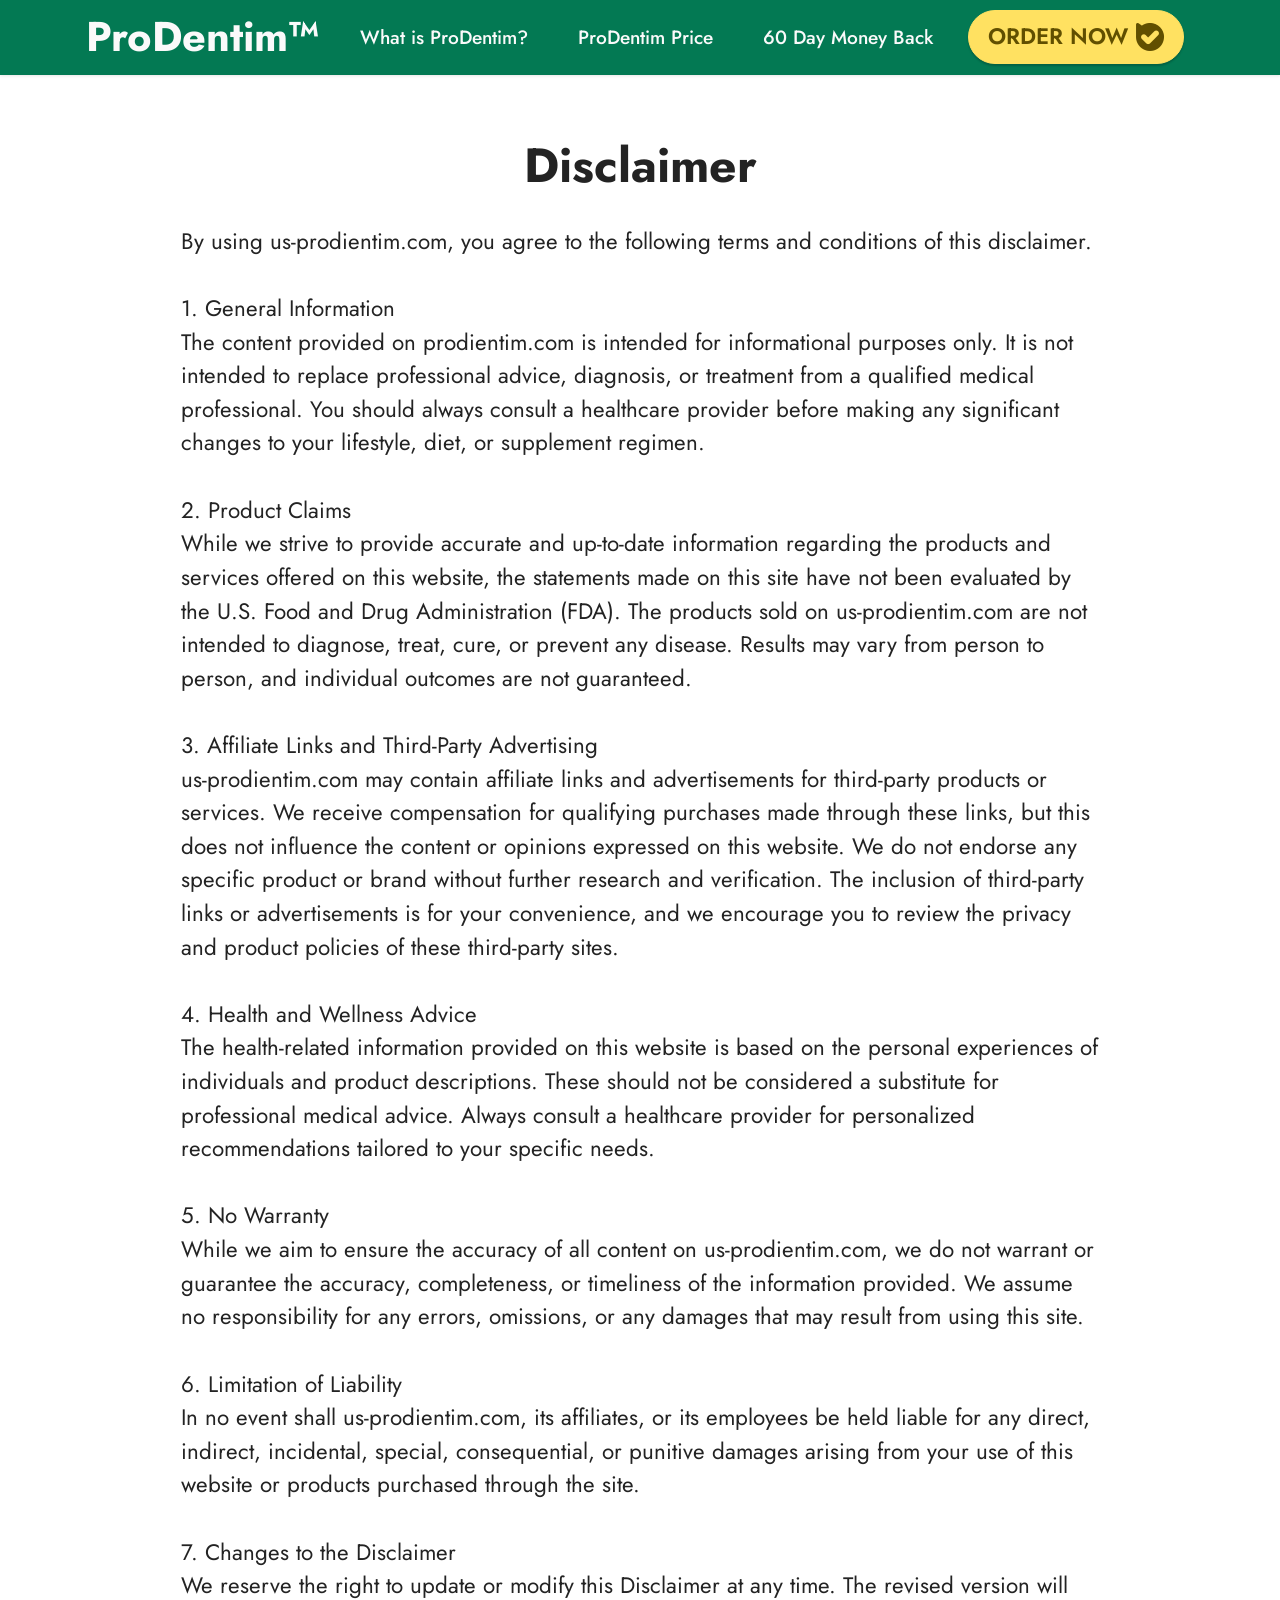
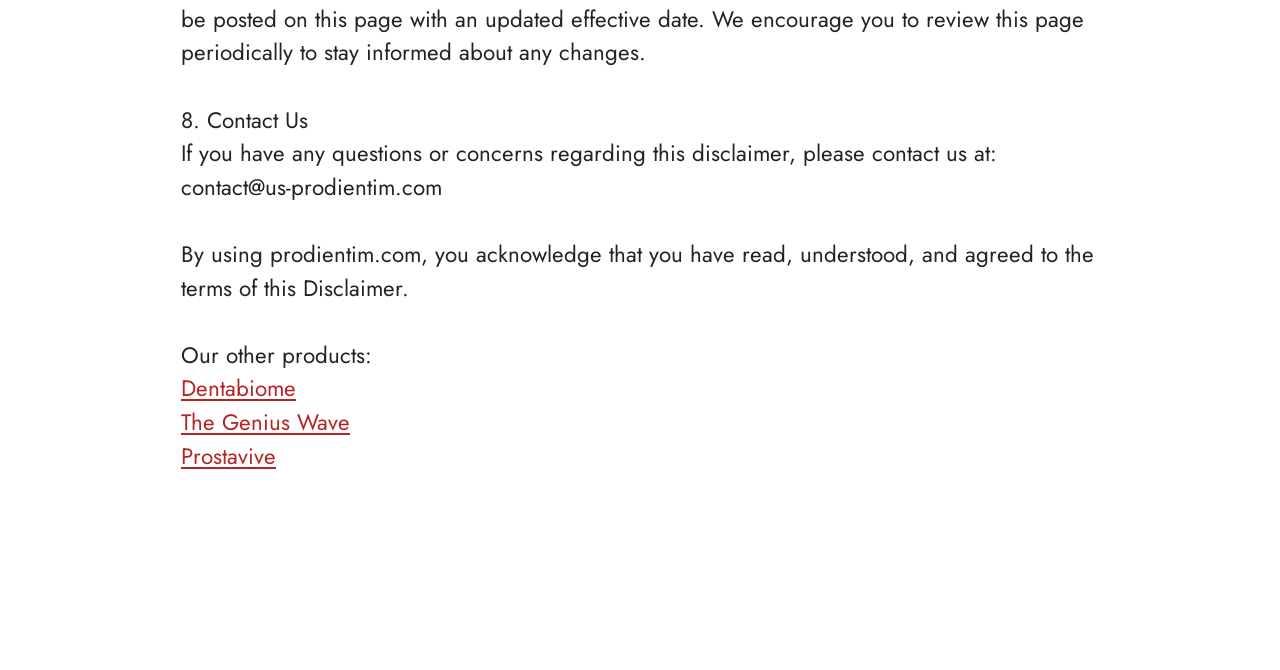
<file: Disclaimer.html>
<!DOCTYPE html>
<html  >
<head>
  <!-- Site made with Mobirise Website Builder v6.1.12, https://mobirise.com -->
  <meta charset="UTF-8">
  <meta http-equiv="X-UA-Compatible" content="IE=edge">
  <meta name="generator" content="Mobirise v6.1.12, mobirise.com">
  <meta name="viewport" content="width=device-width, initial-scale=1, minimum-scale=1">
  <link rel="shortcut icon" href="assets/images/favicon.svg" type="image/x-icon">
  <meta name="description" content="Disclaimer">
  
  
  <title>Disclaimer</title>
  <link rel="stylesheet" href="assets/bootstrap/css/bootstrap.min.css">
  <link rel="stylesheet" href="assets/animatecss/animate.css">
  <link rel="stylesheet" href="assets/dropdown/css/style.css">
  <link rel="stylesheet" href="assets/socicon/css/styles.css">
  <link rel="stylesheet" href="assets/theme/css/style.css">
  <link rel="preload" href="https://fonts.googleapis.com/css?family=Jost:100,200,300,400,500,600,700,800,900,100i,200i,300i,400i,500i,600i,700i,800i,900i&display=swap" as="style" onload="this.onload=null;this.rel='stylesheet'">
  <noscript><link rel="stylesheet" href="https://fonts.googleapis.com/css?family=Jost:100,200,300,400,500,600,700,800,900,100i,200i,300i,400i,500i,600i,700i,800i,900i&display=swap"></noscript>
  <link rel="preload" href="https://fonts.googleapis.com/css?family=Roboto+Slab:100,200,300,400,500,600,700,800,900&display=swap" as="style" onload="this.onload=null;this.rel='stylesheet'">
  <noscript><link rel="stylesheet" href="https://fonts.googleapis.com/css?family=Roboto+Slab:100,200,300,400,500,600,700,800,900&display=swap"></noscript>
  <link rel="preload" as="style" href="assets/mobirise/css/mbr-additional.css?v=Sy0W7g"><link rel="stylesheet" href="assets/mobirise/css/mbr-additional.css?v=Sy0W7g" type="text/css">

  
  
  
</head>
<body>
  
  <section data-bs-version="5.1" class="menu menu2 cid-uwWCrvjtiU" once="menu" id="menu2-4t">
    
    <nav class="navbar navbar-dropdown navbar-fixed-top navbar-expand-lg">
        <div class="container">
            <div class="navbar-brand">
                
                <span class="navbar-caption-wrap"><a class="navbar-caption text-white text-primary display-1" href="index.html">ProDentim™</a></span>
            </div>
            <button class="navbar-toggler" type="button" data-toggle="collapse" data-bs-toggle="collapse" data-target="#navbarSupportedContent" data-bs-target="#navbarSupportedContent" aria-controls="navbarNavAltMarkup" aria-expanded="false" aria-label="Toggle navigation">
                <div class="hamburger">
                    <span></span>
                    <span></span>
                    <span></span>
                    <span></span>
                </div>
            </button>
            <div class="collapse navbar-collapse" id="navbarSupportedContent">
                <ul class="navbar-nav nav-dropdown" data-app-modern-menu="true"><li class="nav-item"><a class="nav-link link text-white text-primary display-4" href="index.html">What is ProDentim?</a>
                    </li><li class="nav-item"><a class="nav-link link text-white text-primary display-4" href="index.html">ProDentim Price</a></li>
                    <li class="nav-item"><a class="nav-link link text-white text-primary display-4" href="index.html">60 Day Money Back</a></li></ul>
                
                <div class="navbar-buttons mbr-section-btn"><a class="btn btn-warning display-7" href="https://9fe542fduya2an5n6kobrfseeg.hop.clickbank.net/?&extclid=abhi135"><span class="socicon socicon-bale mbr-iconfont mbr-iconfont-btn"></span>ORDER NOW</a></div>
            </div>
        </div>
    </nav>
</section>

<section data-bs-version="5.1" class="content5 cid-tBuMj9hDkk" id="content5-1y">
    
    <div class="container">
        <div class="row justify-content-center">
            <div class="col-md-12 col-lg-10">
                <h3 class="mbr-section-title mbr-fonts-style mb-4 display-2">
                    <strong>Disclaimer</strong>
                </h3>
                
                <p class="mbr-text mbr-fonts-style display-7">By using us-prodientim.com, you agree to the following terms and conditions of this disclaimer.<br><br>1. General Information<br>The content provided on prodientim.com is intended for informational purposes only. It is not intended to replace professional advice, diagnosis, or treatment from a qualified medical professional. You should always consult a healthcare provider before making any significant changes to your lifestyle, diet, or supplement regimen.<br><br>2. Product Claims<br>While we strive to provide accurate and up-to-date information regarding the products and services offered on this website, the statements made on this site have not been evaluated by the U.S. Food and Drug Administration (FDA). The products sold on us-prodientim.com are not intended to diagnose, treat, cure, or prevent any disease. Results may vary from person to person, and individual outcomes are not guaranteed.<br><br>3. Affiliate Links and Third-Party Advertising<br>us-prodientim.com may contain affiliate links and advertisements for third-party products or services. We receive compensation for qualifying purchases made through these links, but this does not influence the content or opinions expressed on this website. We do not endorse any specific product or brand without further research and verification. The inclusion of third-party links or advertisements is for your convenience, and we encourage you to review the privacy and product policies of these third-party sites.<br><br>4. Health and Wellness Advice<br>The health-related information provided on this website is based on the personal experiences of individuals and product descriptions. These should not be considered a substitute for professional medical advice. Always consult a healthcare provider for personalized recommendations tailored to your specific needs.<br><br>5. No Warranty<br>While we aim to ensure the accuracy of all content on us-prodientim.com, we do not warrant or guarantee the accuracy, completeness, or timeliness of the information provided. We assume no responsibility for any errors, omissions, or any damages that may result from using this site.<br><br>6. Limitation of Liability<br>In no event shall us-prodientim.com, its affiliates, or its employees be held liable for any direct, indirect, incidental, special, consequential, or punitive damages arising from your use of this website or products purchased through the site.<br><br>7. Changes to the Disclaimer<br>We reserve the right to update or modify this Disclaimer at any time. The revised version will be posted on this page with an updated effective date. We encourage you to review this page periodically to stay informed about any changes.<br><br>8. Contact Us<br>If you have any questions or concerns regarding this disclaimer, please contact us at: contact@us-prodientim.com<br><br>By using prodientim.com, you acknowledge that you have read, understood, and agreed to the terms of this Disclaimer.<br><br>Our other products:<br><a href="https://www.us-en-dentalbiome.com/" class="text-primary">Dentabiome</a>&nbsp;<br><a href="https://www.thergeniuswave.com/" class="text-primary">The Genius Wave</a><br><a href="https://www.prostaavive.store/" class="text-primary">Prostavive</a><a href="https://www.thergeniuswave.com/" class="text-primary"><br></a><br><br><br></p>
            </div>
        </div>
    </div>
</section><script src="assets/bootstrap/js/bootstrap.bundle.min.js"></script>  <script src="assets/smoothscroll/smooth-scroll.js"></script>  <script src="assets/ytplayer/index.js"></script>  <script src="assets/dropdown/js/navbar-dropdown.js"></script>  <script src="assets/theme/js/script.js"></script>  
  
  
 <div id="scrollToTop" class="scrollToTop mbr-arrow-up"><a style="text-align: center;"><i class="mbr-arrow-up-icon mbr-arrow-up-icon-cm cm-icon cm-icon-smallarrow-up"></i></a></div>
    <input name="animation" type="hidden">
  </body>
</html>
</file>
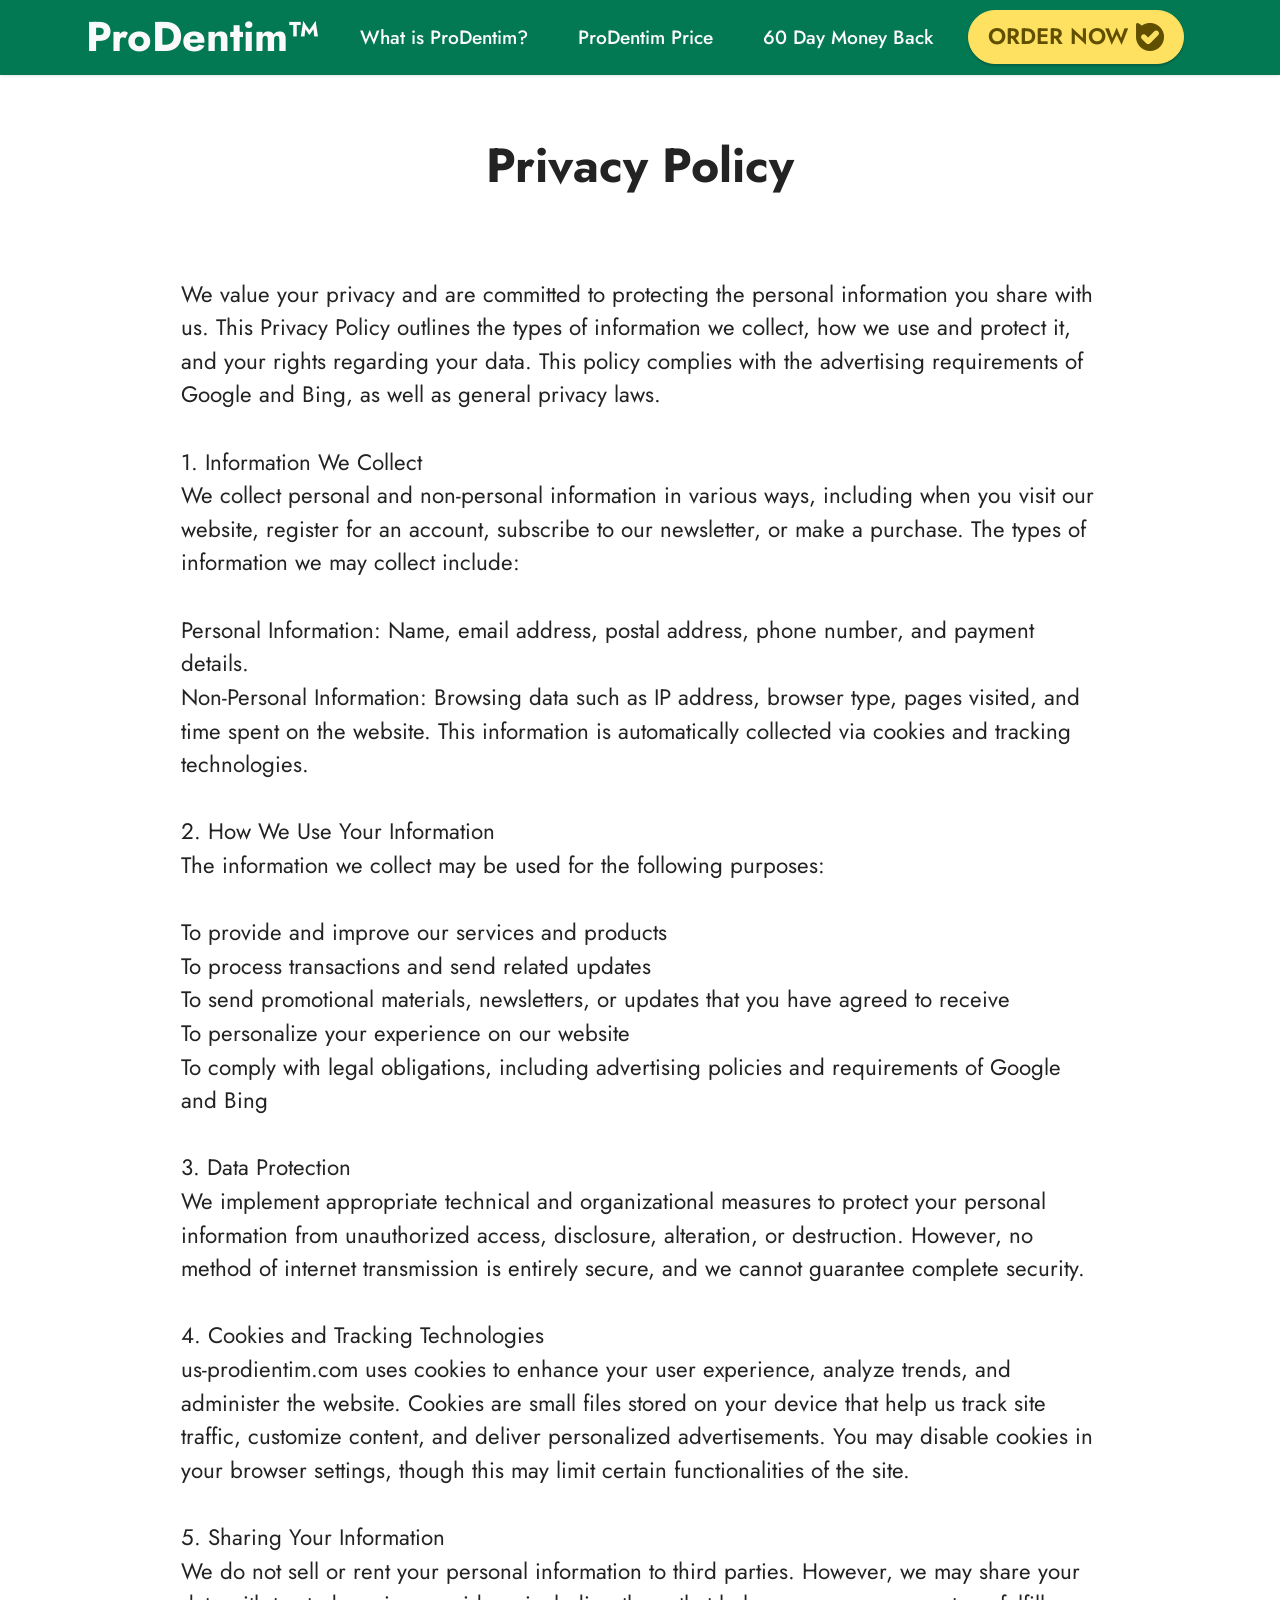
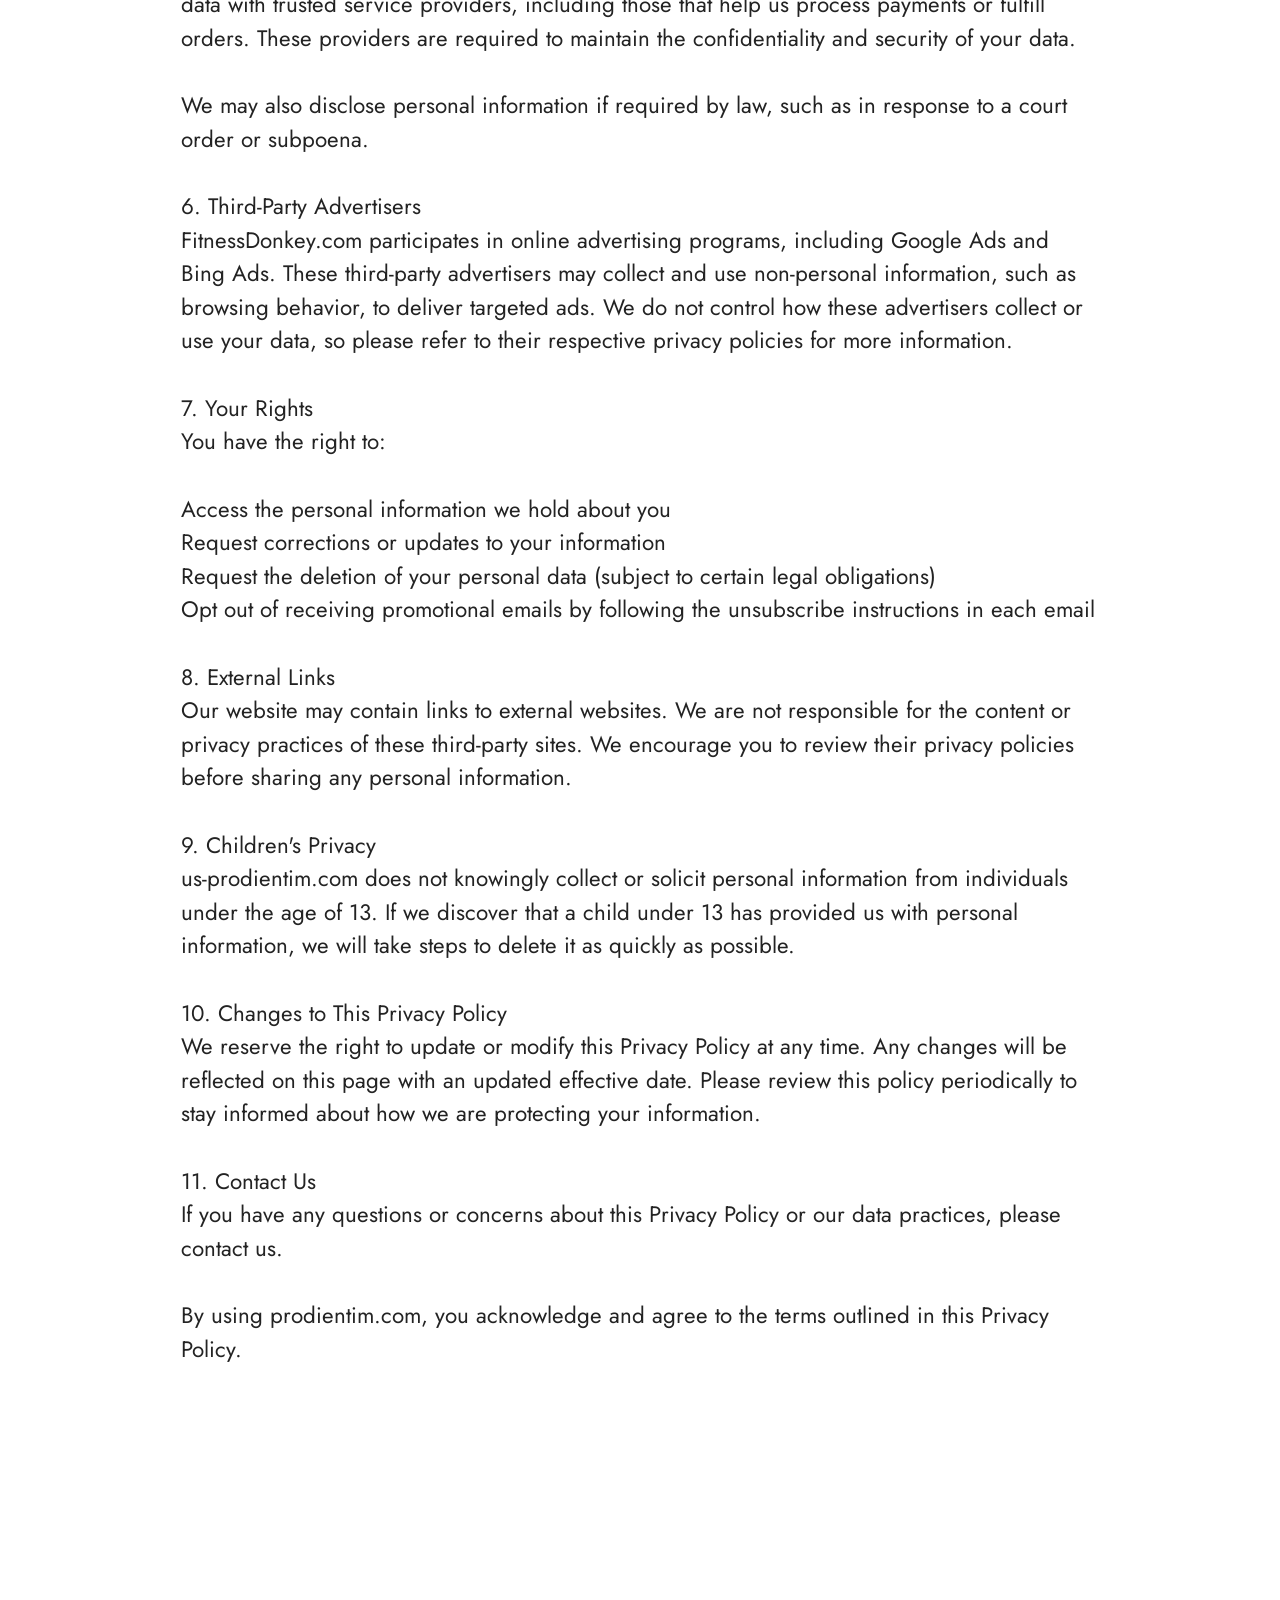
<file: privacy-policy.html>
<!DOCTYPE html>
<html  >
<head>
  <!-- Site made with Mobirise Website Builder v6.1.12, https://mobirise.com -->
  <meta charset="UTF-8">
  <meta http-equiv="X-UA-Compatible" content="IE=edge">
  <meta name="generator" content="Mobirise v6.1.12, mobirise.com">
  <meta name="viewport" content="width=device-width, initial-scale=1, minimum-scale=1">
  <link rel="shortcut icon" href="assets/images/favicon.svg" type="image/x-icon">
  <meta name="description" content="Privacy Policy">
  
  
  <title>Privacy Policy</title>
  <link rel="stylesheet" href="assets/bootstrap/css/bootstrap.min.css">
  <link rel="stylesheet" href="assets/animatecss/animate.css">
  <link rel="stylesheet" href="assets/dropdown/css/style.css">
  <link rel="stylesheet" href="assets/socicon/css/styles.css">
  <link rel="stylesheet" href="assets/theme/css/style.css">
  <link rel="preload" href="https://fonts.googleapis.com/css?family=Jost:100,200,300,400,500,600,700,800,900,100i,200i,300i,400i,500i,600i,700i,800i,900i&display=swap" as="style" onload="this.onload=null;this.rel='stylesheet'">
  <noscript><link rel="stylesheet" href="https://fonts.googleapis.com/css?family=Jost:100,200,300,400,500,600,700,800,900,100i,200i,300i,400i,500i,600i,700i,800i,900i&display=swap"></noscript>
  <link rel="preload" href="https://fonts.googleapis.com/css?family=Roboto+Slab:100,200,300,400,500,600,700,800,900&display=swap" as="style" onload="this.onload=null;this.rel='stylesheet'">
  <noscript><link rel="stylesheet" href="https://fonts.googleapis.com/css?family=Roboto+Slab:100,200,300,400,500,600,700,800,900&display=swap"></noscript>
  <link rel="preload" as="style" href="assets/mobirise/css/mbr-additional.css?v=exbKiR"><link rel="stylesheet" href="assets/mobirise/css/mbr-additional.css?v=exbKiR" type="text/css">

  
  
  
</head>
<body>
  
  <section data-bs-version="5.1" class="menu menu2 cid-uwWCrvjtiU" once="menu" id="menu2-4t">
    
    <nav class="navbar navbar-dropdown navbar-fixed-top navbar-expand-lg">
        <div class="container">
            <div class="navbar-brand">
                
                <span class="navbar-caption-wrap"><a class="navbar-caption text-white text-primary display-1" href="index.html">ProDentim™</a></span>
            </div>
            <button class="navbar-toggler" type="button" data-toggle="collapse" data-bs-toggle="collapse" data-target="#navbarSupportedContent" data-bs-target="#navbarSupportedContent" aria-controls="navbarNavAltMarkup" aria-expanded="false" aria-label="Toggle navigation">
                <div class="hamburger">
                    <span></span>
                    <span></span>
                    <span></span>
                    <span></span>
                </div>
            </button>
            <div class="collapse navbar-collapse" id="navbarSupportedContent">
                <ul class="navbar-nav nav-dropdown" data-app-modern-menu="true"><li class="nav-item"><a class="nav-link link text-white text-primary display-4" href="index.html">What is ProDentim?</a>
                    </li><li class="nav-item"><a class="nav-link link text-white text-primary display-4" href="index.html">ProDentim Price</a></li>
                    <li class="nav-item"><a class="nav-link link text-white text-primary display-4" href="index.html">60 Day Money Back</a></li></ul>
                
                <div class="navbar-buttons mbr-section-btn"><a class="btn btn-warning display-7" href="https://9fe542fduya2an5n6kobrfseeg.hop.clickbank.net/?&extclid=abhi135"><span class="socicon socicon-bale mbr-iconfont mbr-iconfont-btn"></span>ORDER NOW</a></div>
            </div>
        </div>
    </nav>
</section>

<section data-bs-version="5.1" class="content5 cid-tBuMPzdHFY" id="content5-1z">
    
    <div class="container">
        <div class="row justify-content-center">
            <div class="col-md-12 col-lg-10">
                <h3 class="mbr-section-title mbr-fonts-style mb-4 display-2"><strong>Privacy Policy
</strong><div><strong><br></strong></div></h3>
                
                <p class="mbr-text mbr-fonts-style display-7">We value your privacy and are committed to protecting the personal information you share with us. This Privacy Policy outlines the types of information we collect, how we use and protect it, and your rights regarding your data. This policy complies with the advertising requirements of Google and Bing, as well as general privacy laws.<br><br>1. Information We Collect<br>We collect personal and non-personal information in various ways, including when you visit our website, register for an account, subscribe to our newsletter, or make a purchase. The types of information we may collect include:<br><br>Personal Information: Name, email address, postal address, phone number, and payment details.<br>Non-Personal Information: Browsing data such as IP address, browser type, pages visited, and time spent on the website. This information is automatically collected via cookies and tracking technologies.<br><br>2. How We Use Your Information<br>The information we collect may be used for the following purposes:<br><br>To provide and improve our services and products<br>To process transactions and send related updates<br>To send promotional materials, newsletters, or updates that you have agreed to receive<br>To personalize your experience on our website<br>To comply with legal obligations, including advertising policies and requirements of Google and Bing<br><br>3. Data Protection<br>We implement appropriate technical and organizational measures to protect your personal information from unauthorized access, disclosure, alteration, or destruction. However, no method of internet transmission is entirely secure, and we cannot guarantee complete security.<br><br>4. Cookies and Tracking Technologies<br>us-prodientim.com uses cookies to enhance your user experience, analyze trends, and administer the website. Cookies are small files stored on your device that help us track site traffic, customize content, and deliver personalized advertisements. You may disable cookies in your browser settings, though this may limit certain functionalities of the site.<br><br>5. Sharing Your Information<br>We do not sell or rent your personal information to third parties. However, we may share your data with trusted service providers, including those that help us process payments or fulfill orders. These providers are required to maintain the confidentiality and security of your data.<br><br>We may also disclose personal information if required by law, such as in response to a court order or subpoena.<br><br>6. Third-Party Advertisers<br>FitnessDonkey.com participates in online advertising programs, including Google Ads and Bing Ads. These third-party advertisers may collect and use non-personal information, such as browsing behavior, to deliver targeted ads. We do not control how these advertisers collect or use your data, so please refer to their respective privacy policies for more information.<br><br>7. Your Rights<br>You have the right to:<br><br>Access the personal information we hold about you<br>Request corrections or updates to your information<br>Request the deletion of your personal data (subject to certain legal obligations)<br>Opt out of receiving promotional emails by following the unsubscribe instructions in each email<br><br>8. External Links<br>Our website may contain links to external websites. We are not responsible for the content or privacy practices of these third-party sites. We encourage you to review their privacy policies before sharing any personal information.<br><br>9. Children's Privacy<br>us-prodientim.com does not knowingly collect or solicit personal information from individuals under the age of 13. If we discover that a child under 13 has provided us with personal information, we will take steps to delete it as quickly as possible.<br><br>10. Changes to This Privacy Policy<br>We reserve the right to update or modify this Privacy Policy at any time. Any changes will be reflected on this page with an updated effective date. Please review this policy periodically to stay informed about how we are protecting your information.<br><br>11. Contact Us<br>If you have any questions or concerns about this Privacy Policy or our data practices, please contact us.<br><br>By using prodientim.com, you acknowledge and agree to the terms outlined in this Privacy Policy.<br><br><br><br><br><br><br></p>
            </div>
        </div>
    </div>
</section><script src="assets/bootstrap/js/bootstrap.bundle.min.js"></script>  <script src="assets/smoothscroll/smooth-scroll.js"></script>  <script src="assets/ytplayer/index.js"></script>  <script src="assets/dropdown/js/navbar-dropdown.js"></script>  <script src="assets/theme/js/script.js"></script>  
  
  
 <div id="scrollToTop" class="scrollToTop mbr-arrow-up"><a style="text-align: center;"><i class="mbr-arrow-up-icon mbr-arrow-up-icon-cm cm-icon cm-icon-smallarrow-up"></i></a></div>
    <input name="animation" type="hidden">
  </body>
</html>
</file>
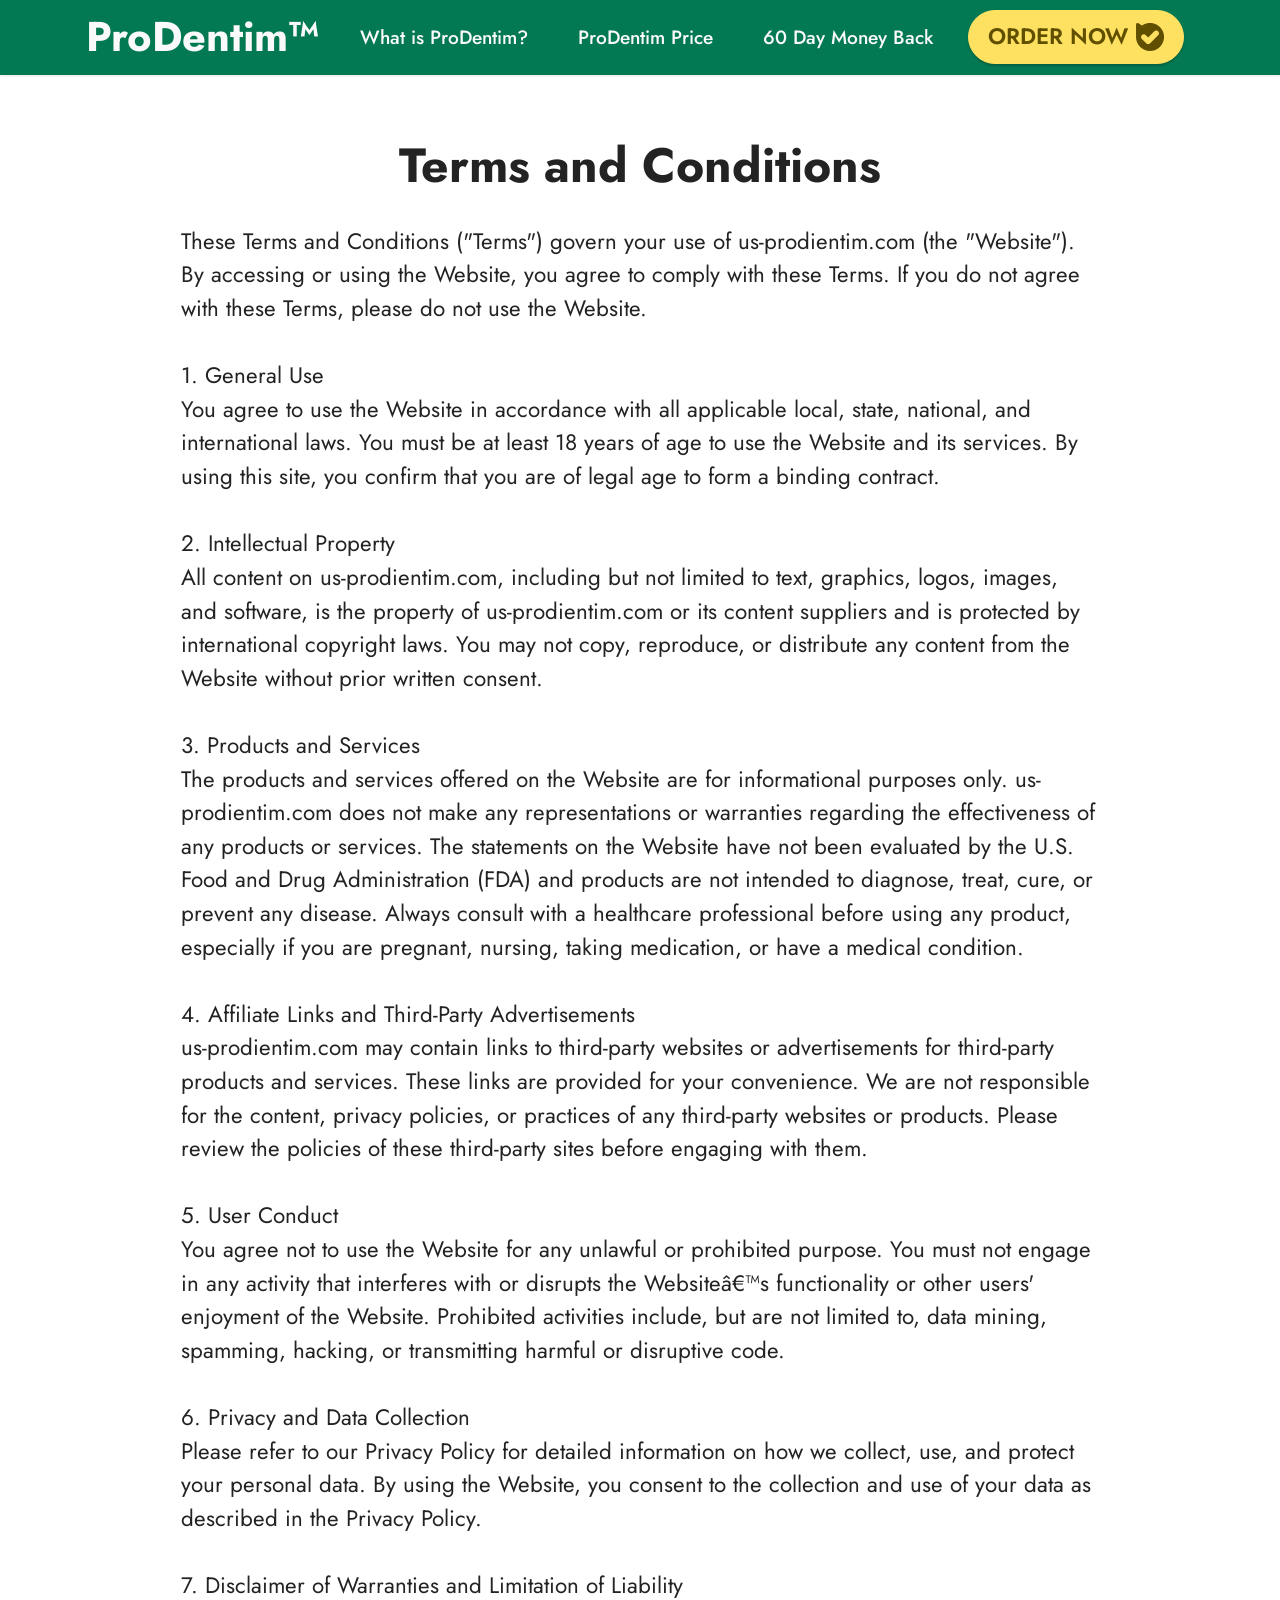
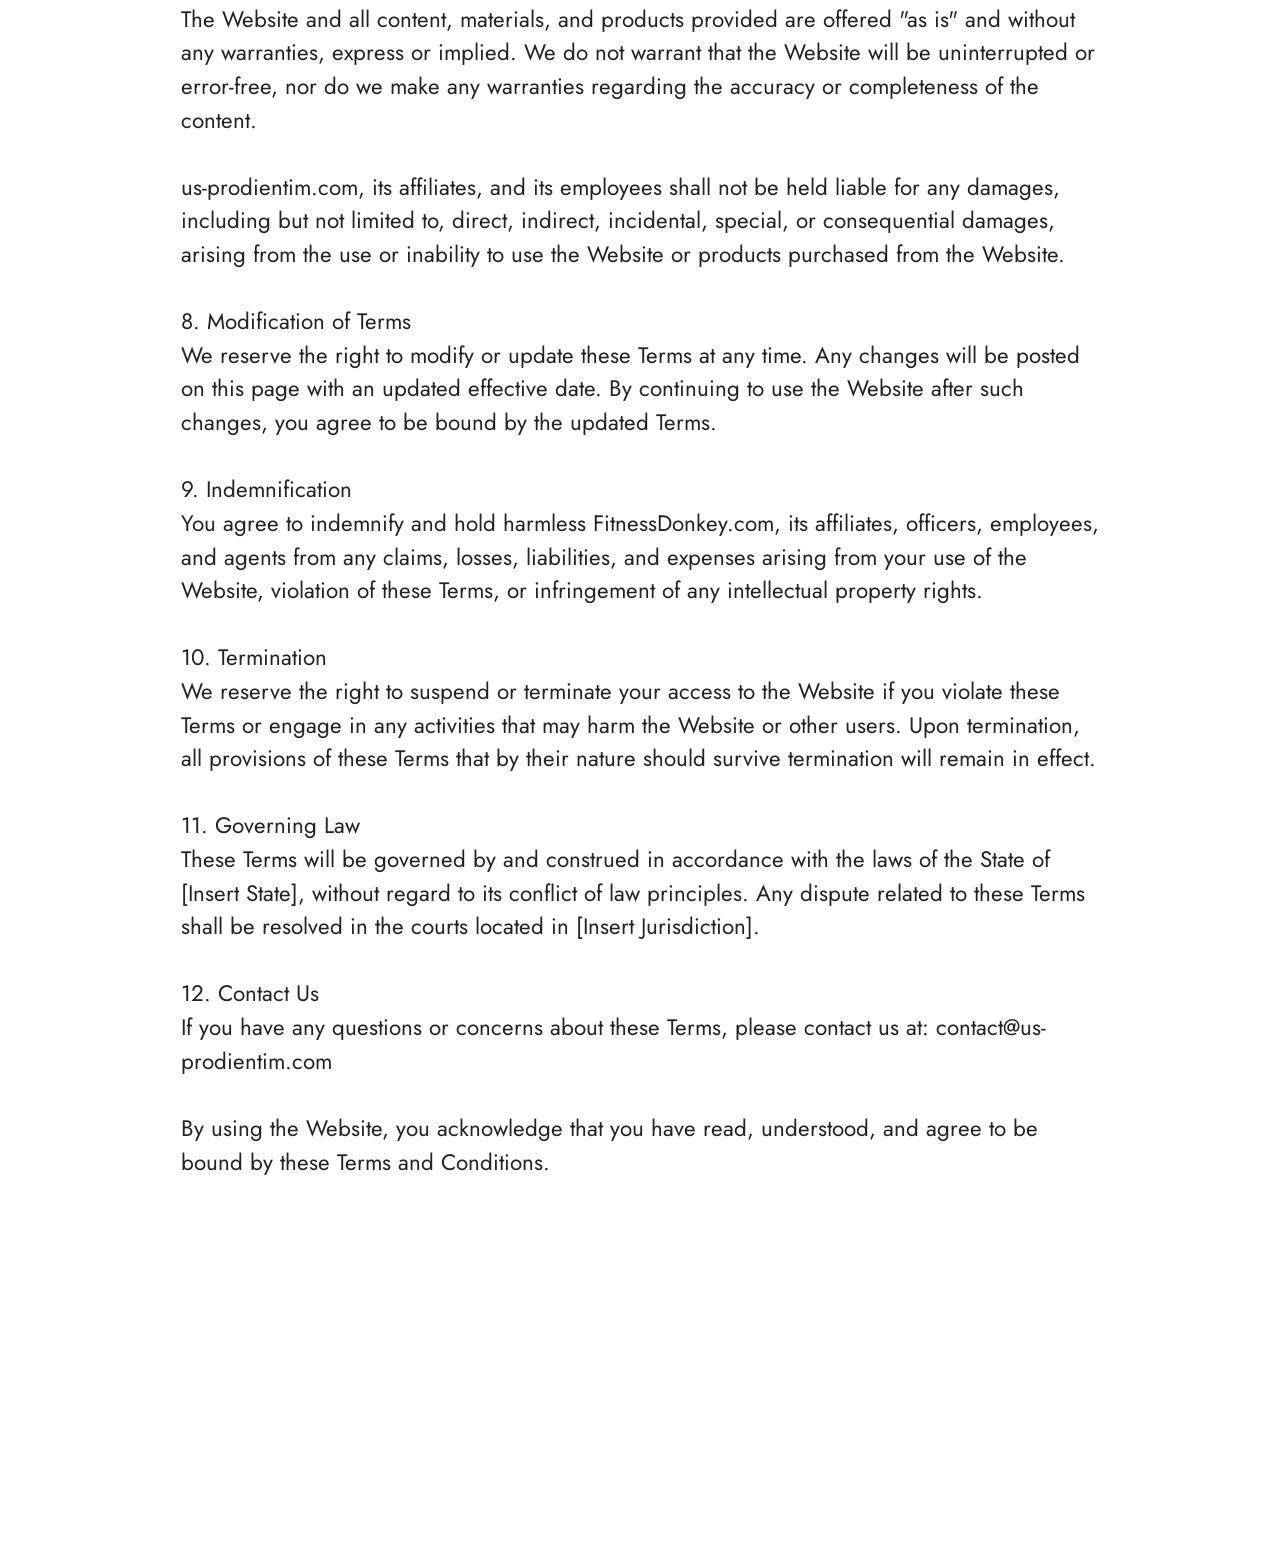
<file: Terms.html>
<!DOCTYPE html>
<html  >
<head>
  <!-- Site made with Mobirise Website Builder v6.1.12, https://mobirise.com -->
  <meta charset="UTF-8">
  <meta http-equiv="X-UA-Compatible" content="IE=edge">
  <meta name="generator" content="Mobirise v6.1.12, mobirise.com">
  <meta name="viewport" content="width=device-width, initial-scale=1, minimum-scale=1">
  <link rel="shortcut icon" href="assets/images/favicon.svg" type="image/x-icon">
  <meta name="description" content="Terms">
  
  
  <title>Terms</title>
  <link rel="stylesheet" href="assets/bootstrap/css/bootstrap.min.css">
  <link rel="stylesheet" href="assets/animatecss/animate.css">
  <link rel="stylesheet" href="assets/dropdown/css/style.css">
  <link rel="stylesheet" href="assets/socicon/css/styles.css">
  <link rel="stylesheet" href="assets/theme/css/style.css">
  <link rel="preload" href="https://fonts.googleapis.com/css?family=Jost:100,200,300,400,500,600,700,800,900,100i,200i,300i,400i,500i,600i,700i,800i,900i&display=swap" as="style" onload="this.onload=null;this.rel='stylesheet'">
  <noscript><link rel="stylesheet" href="https://fonts.googleapis.com/css?family=Jost:100,200,300,400,500,600,700,800,900,100i,200i,300i,400i,500i,600i,700i,800i,900i&display=swap"></noscript>
  <link rel="preload" href="https://fonts.googleapis.com/css?family=Roboto+Slab:100,200,300,400,500,600,700,800,900&display=swap" as="style" onload="this.onload=null;this.rel='stylesheet'">
  <noscript><link rel="stylesheet" href="https://fonts.googleapis.com/css?family=Roboto+Slab:100,200,300,400,500,600,700,800,900&display=swap"></noscript>
  <link rel="preload" as="style" href="assets/mobirise/css/mbr-additional.css?v=IY5LXf"><link rel="stylesheet" href="assets/mobirise/css/mbr-additional.css?v=IY5LXf" type="text/css">

  
  
  
</head>
<body>
  
  <section data-bs-version="5.1" class="menu menu2 cid-uwWCrvjtiU" once="menu" id="menu2-4t">
    
    <nav class="navbar navbar-dropdown navbar-fixed-top navbar-expand-lg">
        <div class="container">
            <div class="navbar-brand">
                
                <span class="navbar-caption-wrap"><a class="navbar-caption text-white text-primary display-1" href="index.html">ProDentim™</a></span>
            </div>
            <button class="navbar-toggler" type="button" data-toggle="collapse" data-bs-toggle="collapse" data-target="#navbarSupportedContent" data-bs-target="#navbarSupportedContent" aria-controls="navbarNavAltMarkup" aria-expanded="false" aria-label="Toggle navigation">
                <div class="hamburger">
                    <span></span>
                    <span></span>
                    <span></span>
                    <span></span>
                </div>
            </button>
            <div class="collapse navbar-collapse" id="navbarSupportedContent">
                <ul class="navbar-nav nav-dropdown" data-app-modern-menu="true"><li class="nav-item"><a class="nav-link link text-white text-primary display-4" href="index.html">What is ProDentim?</a>
                    </li><li class="nav-item"><a class="nav-link link text-white text-primary display-4" href="index.html">ProDentim Price</a></li>
                    <li class="nav-item"><a class="nav-link link text-white text-primary display-4" href="index.html">60 Day Money Back</a></li></ul>
                
                <div class="navbar-buttons mbr-section-btn"><a class="btn btn-warning display-7" href="https://9fe542fduya2an5n6kobrfseeg.hop.clickbank.net/?&extclid=abhi135"><span class="socicon socicon-bale mbr-iconfont mbr-iconfont-btn"></span>ORDER NOW</a></div>
            </div>
        </div>
    </nav>
</section>

<section data-bs-version="5.1" class="content5 cid-tBuOj1XZ1f" id="content5-20">
    
    <div class="container">
        <div class="row justify-content-center">
            <div class="col-md-12 col-lg-10">
                <h3 class="mbr-section-title mbr-fonts-style mb-4 display-2"><strong>Terms and Conditions</strong></h3>
                
                <p class="mbr-text mbr-fonts-style display-7">These Terms and Conditions ("Terms") govern your use of us-prodientim.com (the "Website"). By accessing or using the Website, you agree to comply with these Terms. If you do not agree with these Terms, please do not use the Website.<br><br>1. General Use<br>You agree to use the Website in accordance with all applicable local, state, national, and international laws. You must be at least 18 years of age to use the Website and its services. By using this site, you confirm that you are of legal age to form a binding contract.<br><br>2. Intellectual Property<br>All content on us-prodientim.com, including but not limited to text, graphics, logos, images, and software, is the property of us-prodientim.com or its content suppliers and is protected by international copyright laws. You may not copy, reproduce, or distribute any content from the Website without prior written consent.<br><br>3. Products and Services<br>The products and services offered on the Website are for informational purposes only. us-prodientim.com does not make any representations or warranties regarding the effectiveness of any products or services. The statements on the Website have not been evaluated by the U.S. Food and Drug Administration (FDA) and products are not intended to diagnose, treat, cure, or prevent any disease. Always consult with a healthcare professional before using any product, especially if you are pregnant, nursing, taking medication, or have a medical condition.<br><br>4. Affiliate Links and Third-Party Advertisements<br>us-prodientim.com may contain links to third-party websites or advertisements for third-party products and services. These links are provided for your convenience. We are not responsible for the content, privacy policies, or practices of any third-party websites or products. Please review the policies of these third-party sites before engaging with them.<br><br>5. User Conduct<br>You agree not to use the Website for any unlawful or prohibited purpose. You must not engage in any activity that interferes with or disrupts the Websiteâ€™s functionality or other users' enjoyment of the Website. Prohibited activities include, but are not limited to, data mining, spamming, hacking, or transmitting harmful or disruptive code.<br><br>6. Privacy and Data Collection<br>Please refer to our Privacy Policy for detailed information on how we collect, use, and protect your personal data. By using the Website, you consent to the collection and use of your data as described in the Privacy Policy.<br><br>7. Disclaimer of Warranties and Limitation of Liability<br>The Website and all content, materials, and products provided are offered "as is" and without any warranties, express or implied. We do not warrant that the Website will be uninterrupted or error-free, nor do we make any warranties regarding the accuracy or completeness of the content.<br><br>us-prodientim.com, its affiliates, and its employees shall not be held liable for any damages, including but not limited to, direct, indirect, incidental, special, or consequential damages, arising from the use or inability to use the Website or products purchased from the Website.<br><br>8. Modification of Terms<br>We reserve the right to modify or update these Terms at any time. Any changes will be posted on this page with an updated effective date. By continuing to use the Website after such changes, you agree to be bound by the updated Terms.<br><br>9. Indemnification<br>You agree to indemnify and hold harmless FitnessDonkey.com, its affiliates, officers, employees, and agents from any claims, losses, liabilities, and expenses arising from your use of the Website, violation of these Terms, or infringement of any intellectual property rights.<br><br>10. Termination<br>We reserve the right to suspend or terminate your access to the Website if you violate these Terms or engage in any activities that may harm the Website or other users. Upon termination, all provisions of these Terms that by their nature should survive termination will remain in effect.<br><br>11. Governing Law<br>These Terms will be governed by and construed in accordance with the laws of the State of [Insert State], without regard to its conflict of law principles. Any dispute related to these Terms shall be resolved in the courts located in [Insert Jurisdiction].<br><br>12. Contact Us<br>If you have any questions or concerns about these Terms, please contact us at: contact@us-prodientim.com<br><br>By using the Website, you acknowledge that you have read, understood, and agree to be bound by these Terms and Conditions.<br><br><br><br><br><br><br></p>
            </div>
        </div>
    </div>
</section><section class="display-7" style="padding: 0;align-items: center;justify-content: center;flex-wrap: wrap;    align-content: center;display: flex;position: relative;height: 4rem;"><a href="https://mobiri.se/3653569" style="flex: 1 1;height: 4rem;position: absolute;width: 100%;z-index: 1;"><img alt="" style="height: 4rem;" src="[data-uri]"></a><p style="margin: 0;text-align: center;" class="display-7">&#8204;</p><a style="z-index:1" href="https://mobirise.com/builder/ai-website-maker.html">Free AI Website Maker</a></section><script src="assets/bootstrap/js/bootstrap.bundle.min.js"></script>  <script src="assets/smoothscroll/smooth-scroll.js"></script>  <script src="assets/ytplayer/index.js"></script>  <script src="assets/dropdown/js/navbar-dropdown.js"></script>  <script src="assets/theme/js/script.js"></script>  
  
  
 <div id="scrollToTop" class="scrollToTop mbr-arrow-up"><a style="text-align: center;"><i class="mbr-arrow-up-icon mbr-arrow-up-icon-cm cm-icon cm-icon-smallarrow-up"></i></a></div>
    <input name="animation" type="hidden">
  </body>
</html>
</file>
<file: assets/web/assets/mobirise-icons2/mobirise2.css>
@font-face {
  font-family: 'Moririse2';
  font-display: swap;
  src:  url('mobirise2.eot?f2bix4');
  src:  url('mobirise2.eot?f2bix4#iefix') format('embedded-opentype'),
    url('mobirise2.woff2?f2bix4') format('woff2'),
    url('mobirise2.woff?f2bix4') format('woff'),
    url('mobirise2.ttf?f2bix4') format('truetype'),
    url('mobirise2.svg?f2bix4#mobirise2') format('svg');
  font-weight: normal;
  font-style: normal;
}

[class^="mobi-"], [class*=" mobi-"] {
  /* use !important to prevent issues with browser extensions that change fonts */
  font-family: 'Moririse2' !important;
  speak: none;
  font-style: normal;
  font-weight: normal;
  font-variant: normal;
  text-transform: none;
  line-height: 1;

  /* Better Font Rendering =========== */
  -webkit-font-smoothing: antialiased;
  -moz-osx-font-smoothing: grayscale;
}

.mobi-mbri-add-submenu:before {
  content: "\e900";
}
.mobi-mbri-alert:before {
  content: "\e901";
}
.mobi-mbri-align-center:before {
  content: "\e902";
}
.mobi-mbri-align-justify:before {
  content: "\e903";
}
.mobi-mbri-align-left:before {
  content: "\e904";
}
.mobi-mbri-align-right:before {
  content: "\e905";
}
.mobi-mbri-android:before {
  content: "\e906";
}
.mobi-mbri-apple:before {
  content: "\e907";
}
.mobi-mbri-arrow-down:before {
  content: "\e908";
}
.mobi-mbri-arrow-next:before {
  content: "\e909";
}
.mobi-mbri-arrow-prev:before {
  content: "\e90a";
}
.mobi-mbri-arrow-up:before {
  content: "\e90b";
}
.mobi-mbri-bold:before {
  content: "\e90c";
}
.mobi-mbri-bookmark:before {
  content: "\e90d";
}
.mobi-mbri-bootstrap:before {
  content: "\e90e";
}
.mobi-mbri-briefcase:before {
  content: "\e90f";
}
.mobi-mbri-browse:before {
  content: "\e910";
}
.mobi-mbri-bulleted-list:before {
  content: "\e911";
}
.mobi-mbri-calendar:before {
  content: "\e912";
}
.mobi-mbri-camera:before {
  content: "\e913";
}
.mobi-mbri-cart-add:before {
  content: "\e914";
}
.mobi-mbri-cart-full:before {
  content: "\e915";
}
.mobi-mbri-cash:before {
  content: "\e916";
}
.mobi-mbri-change-style:before {
  content: "\e917";
}
.mobi-mbri-chat:before {
  content: "\e918";
}
.mobi-mbri-clock:before {
  content: "\e919";
}
.mobi-mbri-close:before {
  content: "\e91a";
}
.mobi-mbri-cloud:before {
  content: "\e91b";
}
.mobi-mbri-code:before {
  content: "\e91c";
}
.mobi-mbri-contact-form:before {
  content: "\e91d";
}
.mobi-mbri-credit-card:before {
  content: "\e91e";
}
.mobi-mbri-cursor-click:before {
  content: "\e91f";
}
.mobi-mbri-cust-feedback:before {
  content: "\e920";
}
.mobi-mbri-database:before {
  content: "\e921";
}
.mobi-mbri-delivery:before {
  content: "\e922";
}
.mobi-mbri-desktop:before {
  content: "\e923";
}
.mobi-mbri-devices:before {
  content: "\e924";
}
.mobi-mbri-down:before {
  content: "\e925";
}
.mobi-mbri-download-2:before {
  content: "\e926";
}
.mobi-mbri-download:before {
  content: "\e927";
}
.mobi-mbri-drag-n-drop-2:before {
  content: "\e928";
}
.mobi-mbri-drag-n-drop:before {
  content: "\e929";
}
.mobi-mbri-edit-2:before {
  content: "\e92a";
}
.mobi-mbri-edit:before {
  content: "\e92b";
}
.mobi-mbri-error:before {
  content: "\e92c";
}
.mobi-mbri-extension:before {
  content: "\e92d";
}
.mobi-mbri-features:before {
  content: "\e92e";
}
.mobi-mbri-file:before {
  content: "\e92f";
}
.mobi-mbri-flag:before {
  content: "\e930";
}
.mobi-mbri-folder:before {
  content: "\e931";
}
.mobi-mbri-gift:before {
  content: "\e932";
}
.mobi-mbri-github:before {
  content: "\e933";
}
.mobi-mbri-globe-2:before {
  content: "\e934";
}
.mobi-mbri-globe:before {
  content: "\e935";
}
.mobi-mbri-growing-chart:before {
  content: "\e936";
}
.mobi-mbri-hearth:before {
  content: "\e937";
}
.mobi-mbri-help:before {
  content: "\e938";
}
.mobi-mbri-home:before {
  content: "\e939";
}
.mobi-mbri-hot-cup:before {
  content: "\e93a";
}
.mobi-mbri-idea:before {
  content: "\e93b";
}
.mobi-mbri-image-gallery:before {
  content: "\e93c";
}
.mobi-mbri-image-slider:before {
  content: "\e93d";
}
.mobi-mbri-info:before {
  content: "\e93e";
}
.mobi-mbri-italic:before {
  content: "\e93f";
}
.mobi-mbri-key:before {
  content: "\e940";
}
.mobi-mbri-laptop:before {
  content: "\e941";
}
.mobi-mbri-layers:before {
  content: "\e942";
}
.mobi-mbri-left-right:before {
  content: "\e943";
}
.mobi-mbri-left:before {
  content: "\e944";
}
.mobi-mbri-letter:before {
  content: "\e945";
}
.mobi-mbri-like:before {
  content: "\e946";
}
.mobi-mbri-link:before {
  content: "\e947";
}
.mobi-mbri-lock:before {
  content: "\e948";
}
.mobi-mbri-login:before {
  content: "\e949";
}
.mobi-mbri-logout:before {
  content: "\e94a";
}
.mobi-mbri-magic-stick:before {
  content: "\e94b";
}
.mobi-mbri-map-pin:before {
  content: "\e94c";
}
.mobi-mbri-menu:before {
  content: "\e94d";
}
.mobi-mbri-mobile-2:before {
  content: "\e94e";
}
.mobi-mbri-mobile-horizontal:before {
  content: "\e94f";
}
.mobi-mbri-mobile:before {
  content: "\e950";
}
.mobi-mbri-mobirise:before {
  content: "\e951";
}
.mobi-mbri-more-horizontal:before {
  content: "\e952";
}
.mobi-mbri-more-vertical:before {
  content: "\e953";
}
.mobi-mbri-music:before {
  content: "\e954";
}
.mobi-mbri-new-file:before {
  content: "\e955";
}
.mobi-mbri-numbered-list:before {
  content: "\e956";
}
.mobi-mbri-opened-folder:before {
  content: "\e957";
}
.mobi-mbri-pages:before {
  content: "\e958";
}
.mobi-mbri-paper-plane:before {
  content: "\e959";
}
.mobi-mbri-paperclip:before {
  content: "\e95a";
}
.mobi-mbri-phone:before {
  content: "\e95b";
}
.mobi-mbri-photo:before {
  content: "\e95c";
}
.mobi-mbri-photos:before {
  content: "\e95d";
}
.mobi-mbri-pin:before {
  content: "\e95e";
}
.mobi-mbri-play:before {
  content: "\e95f";
}
.mobi-mbri-plus:before {
  content: "\e960";
}
.mobi-mbri-preview:before {
  content: "\e961";
}
.mobi-mbri-print:before {
  content: "\e962";
}
.mobi-mbri-protect:before {
  content: "\e963";
}
.mobi-mbri-question:before {
  content: "\e964";
}
.mobi-mbri-quote-left:before {
  content: "\e965";
}
.mobi-mbri-quote-right:before {
  content: "\e966";
}
.mobi-mbri-redo:before {
  content: "\e967";
}
.mobi-mbri-refresh:before {
  content: "\e968";
}
.mobi-mbri-responsive-2:before {
  content: "\e969";
}
.mobi-mbri-responsive:before {
  content: "\e96a";
}
.mobi-mbri-right:before {
  content: "\e96b";
}
.mobi-mbri-rocket:before {
  content: "\e96c";
}
.mobi-mbri-sad-face:before {
  content: "\e96d";
}
.mobi-mbri-sale:before {
  content: "\e96e";
}
.mobi-mbri-save:before {
  content: "\e96f";
}
.mobi-mbri-search:before {
  content: "\e970";
}
.mobi-mbri-setting-2:before {
  content: "\e971";
}
.mobi-mbri-setting-3:before {
  content: "\e972";
}
.mobi-mbri-setting:before {
  content: "\e973";
}
.mobi-mbri-share:before {
  content: "\e974";
}
.mobi-mbri-shopping-bag:before {
  content: "\e975";
}
.mobi-mbri-shopping-basket:before {
  content: "\e976";
}
.mobi-mbri-shopping-cart:before {
  content: "\e977";
}
.mobi-mbri-sites:before {
  content: "\e978";
}
.mobi-mbri-smile-face:before {
  content: "\e979";
}
.mobi-mbri-speed:before {
  content: "\e97a";
}
.mobi-mbri-star:before {
  content: "\e97b";
}
.mobi-mbri-success:before {
  content: "\e97c";
}
.mobi-mbri-sun:before {
  content: "\e97d";
}
.mobi-mbri-sun2:before {
  content: "\e97e";
}
.mobi-mbri-tablet-vertical:before {
  content: "\e97f";
}
.mobi-mbri-tablet:before {
  content: "\e980";
}
.mobi-mbri-target:before {
  content: "\e981";
}
.mobi-mbri-timer:before {
  content: "\e982";
}
.mobi-mbri-to-ftp:before {
  content: "\e983";
}
.mobi-mbri-to-local-drive:before {
  content: "\e984";
}
.mobi-mbri-touch-swipe:before {
  content: "\e985";
}
.mobi-mbri-touch:before {
  content: "\e986";
}
.mobi-mbri-trash:before {
  content: "\e987";
}
.mobi-mbri-underline:before {
  content: "\e988";
}
.mobi-mbri-undo:before {
  content: "\e989";
}
.mobi-mbri-unlink:before {
  content: "\e98a";
}
.mobi-mbri-unlock:before {
  content: "\e98b";
}
.mobi-mbri-up-down:before {
  content: "\e98c";
}
.mobi-mbri-up:before {
  content: "\e98d";
}
.mobi-mbri-update:before {
  content: "\e98e";
}
.mobi-mbri-upload-2:before {
  content: "\e98f";
}
.mobi-mbri-upload:before {
  content: "\e990";
}
.mobi-mbri-user-2:before {
  content: "\e991";
}
.mobi-mbri-user:before {
  content: "\e992";
}
.mobi-mbri-users:before {
  content: "\e993";
}
.mobi-mbri-video-play:before {
  content: "\e994";
}
.mobi-mbri-video:before {
  content: "\e995";
}
.mobi-mbri-watch:before {
  content: "\e996";
}
.mobi-mbri-website-theme-2:before {
  content: "\e997";
}
.mobi-mbri-website-theme:before {
  content: "\e998";
}
.mobi-mbri-wifi:before {
  content: "\e999";
}
.mobi-mbri-windows:before {
  content: "\e99a";
}
.mobi-mbri-zoom-in:before {
  content: "\e99b";
}
.mobi-mbri-zoom-out:before {
  content: "\e99c";
}
</file>
<file: assets/web/assets/mobirise-icons/mobirise-icons.css>
@font-face {
  font-family: 'MobiriseIcons';
  src:  url('mobirise-icons.eot?spat4u');
  src:  url('mobirise-icons.eot?spat4u#iefix') format('embedded-opentype'),
    url('mobirise-icons.woff2?spat4u') format('woff2'),
    url('mobirise-icons.woff?spat4u') format('woff'),
    url('mobirise-icons.ttf?spat4u') format('truetype'),
    url('mobirise-icons.svg?spat4u#MobiriseIcons') format('svg');
  font-weight: normal;
  font-style: normal;
  font-display: swap;
}

[class^="mbri-"], [class*=" mbri-"] {
  /* use !important to prevent issues with browser extensions that change fonts */
  font-family: MobiriseIcons !important;
  speak: none;
  font-style: normal;
  font-weight: normal;
  font-variant: normal;
  text-transform: none;
  line-height: 1;

  /* Better Font Rendering =========== */
  -webkit-font-smoothing: antialiased;
  -moz-osx-font-smoothing: grayscale;
}

.mbri-add-submenu:before {
  content: "\e900";
}
.mbri-alert:before {
  content: "\e901";
}
.mbri-align-center:before {
  content: "\e902";
}
.mbri-align-justify:before {
  content: "\e903";
}
.mbri-align-left:before {
  content: "\e904";
}
.mbri-align-right:before {
  content: "\e905";
}
.mbri-android:before {
  content: "\e906";
}
.mbri-apple:before {
  content: "\e907";
}
.mbri-arrow-down:before {
  content: "\e908";
}
.mbri-arrow-next:before {
  content: "\e909";
}
.mbri-arrow-prev:before {
  content: "\e90a";
}
.mbri-arrow-up:before {
  content: "\e90b";
}
.mbri-bold:before {
  content: "\e90c";
}
.mbri-bookmark:before {
  content: "\e90d";
}
.mbri-bootstrap:before {
  content: "\e90e";
}
.mbri-briefcase:before {
  content: "\e90f";
}
.mbri-browse:before {
  content: "\e910";
}
.mbri-bulleted-list:before {
  content: "\e911";
}
.mbri-calendar:before {
  content: "\e912";
}
.mbri-camera:before {
  content: "\e913";
}
.mbri-cart-add:before {
  content: "\e914";
}
.mbri-cart-full:before {
  content: "\e915";
}
.mbri-cash:before {
  content: "\e916";
}
.mbri-change-style:before {
  content: "\e917";
}
.mbri-chat:before {
  content: "\e918";
}
.mbri-clock:before {
  content: "\e919";
}
.mbri-close:before {
  content: "\e91a";
}
.mbri-cloud:before {
  content: "\e91b";
}
.mbri-code:before {
  content: "\e91c";
}
.mbri-contact-form:before {
  content: "\e91d";
}
.mbri-credit-card:before {
  content: "\e91e";
}
.mbri-cursor-click:before {
  content: "\e91f";
}
.mbri-cust-feedback:before {
  content: "\e920";
}
.mbri-database:before {
  content: "\e921";
}
.mbri-delivery:before {
  content: "\e922";
}
.mbri-desktop:before {
  content: "\e923";
}
.mbri-devices:before {
  content: "\e924";
}
.mbri-down:before {
  content: "\e925";
}
.mbri-download:before {
  content: "\e989";
}
.mbri-drag-n-drop:before {
  content: "\e927";
}
.mbri-drag-n-drop2:before {
  content: "\e928";
}
.mbri-edit:before {
  content: "\e929";
}
.mbri-edit2:before {
  content: "\e92a";
}
.mbri-error:before {
  content: "\e92b";
}
.mbri-extension:before {
  content: "\e92c";
}
.mbri-features:before {
  content: "\e92d";
}
.mbri-file:before {
  content: "\e92e";
}
.mbri-flag:before {
  content: "\e92f";
}
.mbri-folder:before {
  content: "\e930";
}
.mbri-gift:before {
  content: "\e931";
}
.mbri-github:before {
  content: "\e932";
}
.mbri-globe:before {
  content: "\e933";
}
.mbri-globe-2:before {
  content: "\e934";
}
.mbri-growing-chart:before {
  content: "\e935";
}
.mbri-hearth:before {
  content: "\e936";
}
.mbri-help:before {
  content: "\e937";
}
.mbri-home:before {
  content: "\e938";
}
.mbri-hot-cup:before {
  content: "\e939";
}
.mbri-idea:before {
  content: "\e93a";
}
.mbri-image-gallery:before {
  content: "\e93b";
}
.mbri-image-slider:before {
  content: "\e93c";
}
.mbri-info:before {
  content: "\e93d";
}
.mbri-italic:before {
  content: "\e93e";
}
.mbri-key:before {
  content: "\e93f";
}
.mbri-laptop:before {
  content: "\e940";
}
.mbri-layers:before {
  content: "\e941";
}
.mbri-left-right:before {
  content: "\e942";
}
.mbri-left:before {
  content: "\e943";
}
.mbri-letter:before {
  content: "\e944";
}
.mbri-like:before {
  content: "\e945";
}
.mbri-link:before {
  content: "\e946";
}
.mbri-lock:before {
  content: "\e947";
}
.mbri-login:before {
  content: "\e948";
}
.mbri-logout:before {
  content: "\e949";
}
.mbri-magic-stick:before {
  content: "\e94a";
}
.mbri-map-pin:before {
  content: "\e94b";
}
.mbri-menu:before {
  content: "\e94c";
}
.mbri-mobile:before {
  content: "\e94d";
}
.mbri-mobile2:before {
  content: "\e94e";
}
.mbri-mobirise:before {
  content: "\e94f";
}
.mbri-more-horizontal:before {
  content: "\e950";
}
.mbri-more-vertical:before {
  content: "\e951";
}
.mbri-music:before {
  content: "\e952";
}
.mbri-new-file:before {
  content: "\e953";
}
.mbri-numbered-list:before {
  content: "\e954";
}
.mbri-opened-folder:before {
  content: "\e955";
}
.mbri-pages:before {
  content: "\e956";
}
.mbri-paper-plane:before {
  content: "\e957";
}
.mbri-paperclip:before {
  content: "\e958";
}
.mbri-photo:before {
  content: "\e959";
}
.mbri-photos:before {
  content: "\e95a";
}
.mbri-pin:before {
  content: "\e95b";
}
.mbri-play:before {
  content: "\e95c";
}
.mbri-plus:before {
  content: "\e95d";
}
.mbri-preview:before {
  content: "\e95e";
}
.mbri-print:before {
  content: "\e95f";
}
.mbri-protect:before {
  content: "\e960";
}
.mbri-question:before {
  content: "\e961";
}
.mbri-quote-left:before {
  content: "\e962";
}
.mbri-quote-right:before {
  content: "\e963";
}
.mbri-refresh:before {
  content: "\e964";
}
.mbri-responsive:before {
  content: "\e965";
}
.mbri-right:before {
  content: "\e966";
}
.mbri-rocket:before {
  content: "\e967";
}
.mbri-sad-face:before {
  content: "\e968";
}
.mbri-sale:before {
  content: "\e969";
}
.mbri-save:before {
  content: "\e96a";
}
.mbri-search:before {
  content: "\e96b";
}
.mbri-setting:before {
  content: "\e96c";
}
.mbri-setting2:before {
  content: "\e96d";
}
.mbri-setting3:before {
  content: "\e96e";
}
.mbri-share:before {
  content: "\e96f";
}
.mbri-shopping-bag:before {
  content: "\e970";
}
.mbri-shopping-basket:before {
  content: "\e971";
}
.mbri-shopping-cart:before {
  content: "\e972";
}
.mbri-sites:before {
  content: "\e973";
}
.mbri-smile-face:before {
  content: "\e974";
}
.mbri-speed:before {
  content: "\e975";
}
.mbri-star:before {
  content: "\e976";
}
.mbri-success:before {
  content: "\e977";
}
.mbri-sun:before {
  content: "\e978";
}
.mbri-sun2:before {
  content: "\e979";
}
.mbri-tablet:before {
  content: "\e97a";
}
.mbri-tablet-vertical:before {
  content: "\e97b";
}
.mbri-target:before {
  content: "\e97c";
}
.mbri-timer:before {
  content: "\e97d";
}
.mbri-to-ftp:before {
  content: "\e97e";
}
.mbri-to-local-drive:before {
  content: "\e97f";
}
.mbri-touch-swipe:before {
  content: "\e980";
}
.mbri-touch:before {
  content: "\e981";
}
.mbri-trash:before {
  content: "\e982";
}
.mbri-underline:before {
  content: "\e983";
}
.mbri-unlink:before {
  content: "\e984";
}
.mbri-unlock:before {
  content: "\e985";
}
.mbri-up-down:before {
  content: "\e986";
}
.mbri-up:before {
  content: "\e987";
}
.mbri-update:before {
  content: "\e988";
}
.mbri-upload:before {
 content: "\e926"; 
}
.mbri-user:before {
  content: "\e98a";
}
.mbri-user2:before {
  content: "\e98b";
}
.mbri-users:before {
  content: "\e98c";
}
.mbri-video:before {
  content: "\e98d";
}
.mbri-video-play:before {
  content: "\e98e";
}
.mbri-watch:before {
  content: "\e98f";
}
.mbri-website-theme:before {
  content: "\e990";
}
.mbri-wifi:before {
  content: "\e991";
}
.mbri-windows:before {
  content: "\e992";
}
.mbri-zoom-out:before {
  content: "\e993";
}
.mbri-redo:before {
  content: "\e994";
}
.mbri-undo:before {
  content: "\e995";
}
</file>
<file: assets/dropdown/css/style.css>
.navbar-dropdown {
  left: 0;
  padding: 0;
  position: absolute;
  right: 0;
  top: 0;
  transition: all 0.45s ease;
  z-index: 1030;
  background: #282828; }
  .navbar-dropdown .navbar-logo {
    margin-right: 0.8rem;
    transition: margin 0.3s ease-in-out;
    vertical-align: middle; }
    .navbar-dropdown .navbar-logo img {
      height: 3.125rem;
      transition: all 0.3s ease-in-out; }
    .navbar-dropdown .navbar-logo.mbr-iconfont {
      font-size: 3.125rem;
      line-height: 3.125rem; }
  .navbar-dropdown .navbar-caption {
    font-weight: 700;
    white-space: normal;
    vertical-align: -4px;
    line-height: 3.125rem !important; }
    .navbar-dropdown .navbar-caption, .navbar-dropdown .navbar-caption:hover {
      color: inherit;
      text-decoration: none; }
  .navbar-dropdown .mbr-iconfont + .navbar-caption {
    vertical-align: -1px; }
  .navbar-dropdown.navbar-fixed-top {
    position: fixed; }
  .navbar-dropdown .navbar-brand span {
    vertical-align: -4px; }
  .navbar-dropdown.bg-color.transparent {
    background: none; }
  .navbar-dropdown.navbar-short .navbar-brand {
    padding: 0.625rem 0; }
    .navbar-dropdown.navbar-short .navbar-brand span {
      vertical-align: -1px; }
  .navbar-dropdown.navbar-short .navbar-caption {
    line-height: 2.375rem !important;
    vertical-align: -2px; }
  .navbar-dropdown.navbar-short .navbar-logo {
    margin-right: 0.5rem; }
    .navbar-dropdown.navbar-short .navbar-logo img {
      height: 2.375rem; }
    .navbar-dropdown.navbar-short .navbar-logo.mbr-iconfont {
      font-size: 2.375rem;
      line-height: 2.375rem; }
  .navbar-dropdown.navbar-short .mbr-table-cell {
    height: 3.625rem; }
  .navbar-dropdown .navbar-close {
    left: 0.6875rem;
    position: fixed;
    top: 0.75rem;
    z-index: 1000; }
  .navbar-dropdown .hamburger-icon {
    content: "";
    display: inline-block;
    vertical-align: middle;
    width: 16px;
    -webkit-box-shadow: 0 -6px 0 1px #282828,0 0 0 1px #282828,0 6px 0 1px #282828;
    -moz-box-shadow: 0 -6px 0 1px #282828,0 0 0 1px #282828,0 6px 0 1px #282828;
    box-shadow: 0 -6px 0 1px #282828,0 0 0 1px #282828,0 6px 0 1px #282828; }

.dropdown-menu .dropdown-toggle[data-toggle="dropdown-submenu"]::after {
  border-bottom: 0.35em solid transparent;
  border-left: 0.35em solid;
  border-right: 0;
  border-top: 0.35em solid transparent;
  margin-left: 0.3rem; }

.dropdown-menu .dropdown-item:focus {
  outline: 0; }

.nav-dropdown {
  font-size: 0.75rem;
  font-weight: 500;
  height: auto !important; }
  .nav-dropdown .nav-btn {
    padding-left: 1rem; }
  .nav-dropdown .link {
    margin: .667em 1.667em;
    font-weight: 500;
    padding: 0;
    transition: color .2s ease-in-out; }
    .nav-dropdown .link.dropdown-toggle {
      margin-right: 2.583em; }
      .nav-dropdown .link.dropdown-toggle::after {
        margin-left: .25rem;
        border-top: 0.35em solid;
        border-right: 0.35em solid transparent;
        border-left: 0.35em solid transparent;
        border-bottom: 0; }
      .nav-dropdown .link.dropdown-toggle[aria-expanded="true"] {
        margin: 0;
        padding: 0.667em 3.263em  0.667em 1.667em; }
  .nav-dropdown .link::after,
  .nav-dropdown .dropdown-item::after {
    color: inherit; }
  .nav-dropdown .btn {
    font-size: 0.75rem;
    font-weight: 700;
    letter-spacing: 0;
    margin-bottom: 0;
    padding-left: 1.25rem;
    padding-right: 1.25rem; }
  .nav-dropdown .dropdown-menu {
    border-radius: 0;
    border: 0;
    left: 0;
    margin: 0;
    padding-bottom: 1.25rem;
    padding-top: 1.25rem;
    position: relative; }
  .nav-dropdown .dropdown-submenu {
    margin-left: 0.125rem;
    top: 0; }
  .nav-dropdown .dropdown-item {
    font-weight: 500;
    line-height: 2;
    padding: 0.3846em 4.615em 0.3846em 1.5385em;
    position: relative;
    transition: color .2s ease-in-out, background-color .2s ease-in-out; }
    .nav-dropdown .dropdown-item::after {
      margin-top: -0.3077em;
      position: absolute;
      right: 1.1538em;
      top: 50%; }
    .nav-dropdown .dropdown-item:focus, .nav-dropdown .dropdown-item:hover {
      background: none; }

@media (max-width: 767px) {
  .nav-dropdown.navbar-toggleable-sm {
    bottom: 0;
    display: none;
    left: 0;
    overflow-x: hidden;
    position: fixed;
    top: 0;
    transform: translateX(-100%);
    -ms-transform: translateX(-100%);
    -webkit-transform: translateX(-100%);
    width: 18.75rem;
    z-index: 999; } }
.nav-dropdown.navbar-toggleable-xl {
  bottom: 0;
  display: none;
  left: 0;
  overflow-x: hidden;
  position: fixed;
  top: 0;
  transform: translateX(-100%);
  -ms-transform: translateX(-100%);
  -webkit-transform: translateX(-100%);
  width: 18.75rem;
  z-index: 999; }

.nav-dropdown-sm {
  display: block !important;
  overflow-x: hidden;
  overflow: auto;
  padding-top: 3.875rem; }
  .nav-dropdown-sm::after {
    content: "";
    display: block;
    height: 3rem;
    width: 100%; }
  .nav-dropdown-sm.collapse.in ~ .navbar-close {
    display: block !important; }
  .nav-dropdown-sm.collapsing, .nav-dropdown-sm.collapse.in {
    transform: translateX(0);
    -ms-transform: translateX(0);
    -webkit-transform: translateX(0);
    transition: all 0.25s ease-out;
    -webkit-transition: all 0.25s ease-out;
    background: #282828; }
  .nav-dropdown-sm.collapsing[aria-expanded="false"] {
    transform: translateX(-100%);
    -ms-transform: translateX(-100%);
    -webkit-transform: translateX(-100%); }
  .nav-dropdown-sm .nav-item {
    display: block;
    margin-left: 0 !important;
    padding-left: 0; }
  .nav-dropdown-sm .link,
  .nav-dropdown-sm .dropdown-item {
    border-top: 1px dotted rgba(255, 255, 255, 0.1);
    font-size: 0.8125rem;
    line-height: 1.6;
    margin: 0 !important;
    padding: 0.875rem 2.4rem 0.875rem 1.5625rem !important;
    position: relative;
    white-space: normal; }
    .nav-dropdown-sm .link:focus, .nav-dropdown-sm .link:hover,
    .nav-dropdown-sm .dropdown-item:focus,
    .nav-dropdown-sm .dropdown-item:hover {
      background: rgba(0, 0, 0, 0.2) !important;
      color: #c0a375; }
  .nav-dropdown-sm .nav-btn {
    position: relative;
    padding: 1.5625rem 1.5625rem 0 1.5625rem; }
    .nav-dropdown-sm .nav-btn::before {
      border-top: 1px dotted rgba(255, 255, 255, 0.1);
      content: "";
      left: 0;
      position: absolute;
      top: 0;
      width: 100%; }
    .nav-dropdown-sm .nav-btn + .nav-btn {
      padding-top: 0.625rem; }
      .nav-dropdown-sm .nav-btn + .nav-btn::before {
        display: none; }
  .nav-dropdown-sm .btn {
    padding: 0.625rem 0; }
  .nav-dropdown-sm .dropdown-toggle[data-toggle="dropdown-submenu"]::after {
    margin-left: .25rem;
    border-top: 0.35em solid;
    border-right: 0.35em solid transparent;
    border-left: 0.35em solid transparent;
    border-bottom: 0; }
  .nav-dropdown-sm .dropdown-toggle[data-toggle="dropdown-submenu"][aria-expanded="true"]::after {
    border-top: 0;
    border-right: 0.35em solid transparent;
    border-left: 0.35em solid transparent;
    border-bottom: 0.35em solid; }
  .nav-dropdown-sm .dropdown-menu {
    margin: 0;
    padding: 0;
    position: relative;
    top: 0;
    left: 0;
    width: 100%;
    border: 0;
    float: none;
    border-radius: 0;
    background: none; }
  .nav-dropdown-sm .dropdown-submenu {
    left: 100%;
    margin-left: 0.125rem;
    margin-top: -1.25rem;
    top: 0; }

.navbar-toggleable-sm .nav-dropdown .dropdown-menu {
  position: absolute; }

.navbar-toggleable-sm .nav-dropdown .dropdown-submenu {
  left: 100%;
  margin-left: 0.125rem;
  margin-top: -1.25rem;
  top: 0; }

.navbar-toggleable-sm.opened .nav-dropdown .dropdown-menu {
  position: relative; }

.navbar-toggleable-sm.opened .nav-dropdown .dropdown-submenu {
  left: 0;
  margin-left: 00rem;
  margin-top: 0rem;
  top: 0; }

.is-builder .nav-dropdown.collapsing {
  transition: none !important; }
</file>
<file: assets/socicon/css/styles.css>
@charset "UTF-8";

@font-face {
  font-family: 'Socicon';
  src:  url('../fonts/socicon.eot');
  src:  url('../fonts/socicon.eot?#iefix') format('embedded-opentype'),
    url('../fonts/socicon.woff2') format('woff2'),
    url('../fonts/socicon.ttf') format('truetype'),
    url('../fonts/socicon.woff') format('woff'),
    url('../fonts/socicon.svg#socicon') format('svg');
  font-weight: normal;
  font-style: normal;
  font-display: swap;
}

[data-icon]:before {
  font-family: "socicon" !important;
  content: attr(data-icon);
  font-style: normal !important;
  font-weight: normal !important;
  font-variant: normal !important;
  text-transform: none !important;
  speak: none;
  line-height: 1;
  -webkit-font-smoothing: antialiased;
  -moz-osx-font-smoothing: grayscale;
}

[class^="socicon-"], [class*=" socicon-"] {
  /* use !important to prevent issues with browser extensions that change fonts */
  font-family: 'Socicon' !important;
  speak: none;
  font-style: normal;
  font-weight: normal;
  font-variant: normal;
  text-transform: none;
  line-height: 1;

  /* Better Font Rendering =========== */
  -webkit-font-smoothing: antialiased;
  -moz-osx-font-smoothing: grayscale;
}

.socicon-500px:before {
  content: "\e000";
}
.socicon-8tracks:before {
  content: "\e001";
}
.socicon-airbnb:before {
  content: "\e002";
}
.socicon-alliance:before {
  content: "\e003";
}
.socicon-amazon:before {
  content: "\e004";
}
.socicon-amplement:before {
  content: "\e005";
}
.socicon-android:before {
  content: "\e006";
}
.socicon-angellist:before {
  content: "\e007";
}
.socicon-apple:before {
  content: "\e008";
}
.socicon-appnet:before {
  content: "\e009";
}
.socicon-baidu:before {
  content: "\e00a";
}
.socicon-bandcamp:before {
  content: "\e00b";
}
.socicon-battlenet:before {
  content: "\e00c";
}
.socicon-mixer:before {
  content: "\e00d";
}
.socicon-bebee:before {
  content: "\e00e";
}
.socicon-bebo:before {
  content: "\e00f";
}
.socicon-behance:before {
  content: "\e010";
}
.socicon-blizzard:before {
  content: "\e011";
}
.socicon-blogger:before {
  content: "\e012";
}
.socicon-buffer:before {
  content: "\e013";
}
.socicon-chrome:before {
  content: "\e014";
}
.socicon-coderwall:before {
  content: "\e015";
}
.socicon-curse:before {
  content: "\e016";
}
.socicon-dailymotion:before {
  content: "\e017";
}
.socicon-deezer:before {
  content: "\e018";
}
.socicon-delicious:before {
  content: "\e019";
}
.socicon-deviantart:before {
  content: "\e01a";
}
.socicon-diablo:before {
  content: "\e01b";
}
.socicon-digg:before {
  content: "\e01c";
}
.socicon-discord:before {
  content: "\e01d";
}
.socicon-disqus:before {
  content: "\e01e";
}
.socicon-douban:before {
  content: "\e01f";
}
.socicon-draugiem:before {
  content: "\e020";
}
.socicon-dribbble:before {
  content: "\e021";
}
.socicon-drupal:before {
  content: "\e022";
}
.socicon-ebay:before {
  content: "\e023";
}
.socicon-ello:before {
  content: "\e024";
}
.socicon-endomodo:before {
  content: "\e025";
}
.socicon-envato:before {
  content: "\e026";
}
.socicon-etsy:before {
  content: "\e027";
}
.socicon-facebook:before {
  content: "\e028";
}
.socicon-feedburner:before {
  content: "\e029";
}
.socicon-filmweb:before {
  content: "\e02a";
}
.socicon-firefox:before {
  content: "\e02b";
}
.socicon-flattr:before {
  content: "\e02c";
}
.socicon-flickr:before {
  content: "\e02d";
}
.socicon-formulr:before {
  content: "\e02e";
}
.socicon-forrst:before {
  content: "\e02f";
}
.socicon-foursquare:before {
  content: "\e030";
}
.socicon-friendfeed:before {
  content: "\e031";
}
.socicon-github:before {
  content: "\e032";
}
.socicon-goodreads:before {
  content: "\e033";
}
.socicon-google:before {
  content: "\e034";
}
.socicon-googlescholar:before {
  content: "\e035";
}
.socicon-googlegroups:before {
  content: "\e036";
}
.socicon-googlephotos:before {
  content: "\e037";
}
.socicon-googleplus:before {
  content: "\e038";
}
.socicon-grooveshark:before {
  content: "\e039";
}
.socicon-hackerrank:before {
  content: "\e03a";
}
.socicon-hearthstone:before {
  content: "\e03b";
}
.socicon-hellocoton:before {
  content: "\e03c";
}
.socicon-heroes:before {
  content: "\e03d";
}
.socicon-smashcast:before {
  content: "\e03e";
}
.socicon-horde:before {
  content: "\e03f";
}
.socicon-houzz:before {
  content: "\e040";
}
.socicon-icq:before {
  content: "\e041";
}
.socicon-identica:before {
  content: "\e042";
}
.socicon-imdb:before {
  content: "\e043";
}
.socicon-instagram:before {
  content: "\e044";
}
.socicon-issuu:before {
  content: "\e045";
}
.socicon-istock:before {
  content: "\e046";
}
.socicon-itunes:before {
  content: "\e047";
}
.socicon-keybase:before {
  content: "\e048";
}
.socicon-lanyrd:before {
  content: "\e049";
}
.socicon-lastfm:before {
  content: "\e04a";
}
.socicon-line:before {
  content: "\e04b";
}
.socicon-linkedin:before {
  content: "\e04c";
}
.socicon-livejournal:before {
  content: "\e04d";
}
.socicon-lyft:before {
  content: "\e04e";
}
.socicon-macos:before {
  content: "\e04f";
}
.socicon-mail:before {
  content: "\e050";
}
.socicon-medium:before {
  content: "\e051";
}
.socicon-meetup:before {
  content: "\e052";
}
.socicon-mixcloud:before {
  content: "\e053";
}
.socicon-modelmayhem:before {
  content: "\e054";
}
.socicon-mumble:before {
  content: "\e055";
}
.socicon-myspace:before {
  content: "\e056";
}
.socicon-newsvine:before {
  content: "\e057";
}
.socicon-nintendo:before {
  content: "\e058";
}
.socicon-npm:before {
  content: "\e059";
}
.socicon-odnoklassniki:before {
  content: "\e05a";
}
.socicon-openid:before {
  content: "\e05b";
}
.socicon-opera:before {
  content: "\e05c";
}
.socicon-outlook:before {
  content: "\e05d";
}
.socicon-overwatch:before {
  content: "\e05e";
}
.socicon-patreon:before {
  content: "\e05f";
}
.socicon-paypal:before {
  content: "\e060";
}
.socicon-periscope:before {
  content: "\e061";
}
.socicon-persona:before {
  content: "\e062";
}
.socicon-pinterest:before {
  content: "\e063";
}
.socicon-play:before {
  content: "\e064";
}
.socicon-player:before {
  content: "\e065";
}
.socicon-playstation:before {
  content: "\e066";
}
.socicon-pocket:before {
  content: "\e067";
}
.socicon-qq:before {
  content: "\e068";
}
.socicon-quora:before {
  content: "\e069";
}
.socicon-raidcall:before {
  content: "\e06a";
}
.socicon-ravelry:before {
  content: "\e06b";
}
.socicon-reddit:before {
  content: "\e06c";
}
.socicon-renren:before {
  content: "\e06d";
}
.socicon-researchgate:before {
  content: "\e06e";
}
.socicon-residentadvisor:before {
  content: "\e06f";
}
.socicon-reverbnation:before {
  content: "\e070";
}
.socicon-rss:before {
  content: "\e071";
}
.socicon-sharethis:before {
  content: "\e072";
}
.socicon-skype:before {
  content: "\e073";
}
.socicon-slideshare:before {
  content: "\e074";
}
.socicon-smugmug:before {
  content: "\e075";
}
.socicon-snapchat:before {
  content: "\e076";
}
.socicon-songkick:before {
  content: "\e077";
}
.socicon-soundcloud:before {
  content: "\e078";
}
.socicon-spotify:before {
  content: "\e079";
}
.socicon-stackexchange:before {
  content: "\e07a";
}
.socicon-stackoverflow:before {
  content: "\e07b";
}
.socicon-starcraft:before {
  content: "\e07c";
}
.socicon-stayfriends:before {
  content: "\e07d";
}
.socicon-steam:before {
  content: "\e07e";
}
.socicon-storehouse:before {
  content: "\e07f";
}
.socicon-strava:before {
  content: "\e080";
}
.socicon-streamjar:before {
  content: "\e081";
}
.socicon-stumbleupon:before {
  content: "\e082";
}
.socicon-swarm:before {
  content: "\e083";
}
.socicon-teamspeak:before {
  content: "\e084";
}
.socicon-teamviewer:before {
  content: "\e085";
}
.socicon-technorati:before {
  content: "\e086";
}
.socicon-telegram:before {
  content: "\e087";
}
.socicon-tripadvisor:before {
  content: "\e088";
}
.socicon-tripit:before {
  content: "\e089";
}
.socicon-triplej:before {
  content: "\e08a";
}
.socicon-tumblr:before {
  content: "\e08b";
}
.socicon-twitch:before {
  content: "\e08c";
}
.socicon-twitter:before {
  content: "\e08d";
}
.socicon-uber:before {
  content: "\e08e";
}
.socicon-ventrilo:before {
  content: "\e08f";
}
.socicon-viadeo:before {
  content: "\e090";
}
.socicon-viber:before {
  content: "\e091";
}
.socicon-viewbug:before {
  content: "\e092";
}
.socicon-vimeo:before {
  content: "\e093";
}
.socicon-vine:before {
  content: "\e094";
}
.socicon-vkontakte:before {
  content: "\e095";
}
.socicon-warcraft:before {
  content: "\e096";
}
.socicon-wechat:before {
  content: "\e097";
}
.socicon-weibo:before {
  content: "\e098";
}
.socicon-whatsapp:before {
  content: "\e099";
}
.socicon-wikipedia:before {
  content: "\e09a";
}
.socicon-windows:before {
  content: "\e09b";
}
.socicon-wordpress:before {
  content: "\e09c";
}
.socicon-wykop:before {
  content: "\e09d";
}
.socicon-xbox:before {
  content: "\e09e";
}
.socicon-xing:before {
  content: "\e09f";
}
.socicon-yahoo:before {
  content: "\e0a0";
}
.socicon-yammer:before {
  content: "\e0a1";
}
.socicon-yandex:before {
  content: "\e0a2";
}
.socicon-yelp:before {
  content: "\e0a3";
}
.socicon-younow:before {
  content: "\e0a4";
}
.socicon-youtube:before {
  content: "\e0a5";
}
.socicon-zapier:before {
  content: "\e0a6";
}
.socicon-zerply:before {
  content: "\e0a7";
}
.socicon-zomato:before {
  content: "\e0a8";
}
.socicon-zynga:before {
  content: "\e0a9";
}
.socicon-bluesky:before {
  content: "\e0aa";
}
.socicon-threads:before {
  content: "\e0ab";
}
.socicon-spreadshirt:before {
  content: "\e901";
}
.socicon-gamejolt:before {
  content: "\e902";
}
.socicon-trello:before {
  content: "\e903";
}
.socicon-tunein:before {
  content: "\e904";
}
.socicon-bloglovin:before {
  content: "\e905";
}
.socicon-gamewisp:before {
  content: "\e906";
}
.socicon-messenger:before {
  content: "\e907";
}
.socicon-pandora:before {
  content: "\e908";
}
.socicon-augment:before {
  content: "\e909";
}
.socicon-bitbucket:before {
  content: "\e90a";
}
.socicon-fyuse:before {
  content: "\e90b";
}
.socicon-yt-gaming:before {
  content: "\e90c";
}
.socicon-sketchfab:before {
  content: "\e90d";
}
.socicon-mobcrush:before {
  content: "\e90e";
}
.socicon-microsoft:before {
  content: "\e90f";
}
.socicon-realtor:before {
  content: "\e910";
}
.socicon-tidal:before {
  content: "\e911";
}
.socicon-qobuz:before {
  content: "\e912";
}
.socicon-natgeo:before {
  content: "\e913";
}
.socicon-mastodon:before {
  content: "\e914";
}
.socicon-unsplash:before {
  content: "\e915";
}
.socicon-homeadvisor:before {
  content: "\e916";
}
.socicon-angieslist:before {
  content: "\e917";
}
.socicon-codepen:before {
  content: "\e918";
}
.socicon-slack:before {
  content: "\e919";
}
.socicon-openaigym:before {
  content: "\e91a";
}
.socicon-logmein:before {
  content: "\e91b";
}
.socicon-fiverr:before {
  content: "\e91c";
}
.socicon-gotomeeting:before {
  content: "\e91d";
}
.socicon-aliexpress:before {
  content: "\e91e";
}
.socicon-guru:before {
  content: "\e91f";
}
.socicon-appstore:before {
  content: "\e920";
}
.socicon-homes:before {
  content: "\e921";
}
.socicon-zoom:before {
  content: "\e922";
}
.socicon-alibaba:before {
  content: "\e923";
}
.socicon-craigslist:before {
  content: "\e924";
}
.socicon-wix:before {
  content: "\e925";
}
.socicon-redfin:before {
  content: "\e926";
}
.socicon-googlecalendar:before {
  content: "\e927";
}
.socicon-shopify:before {
  content: "\e928";
}
.socicon-freelancer:before {
  content: "\e929";
}
.socicon-seedrs:before {
  content: "\e92a";
}
.socicon-bing:before {
  content: "\e92b";
}
.socicon-doodle:before {
  content: "\e92c";
}
.socicon-bonanza:before {
  content: "\e92d";
}
.socicon-squarespace:before {
  content: "\e92e";
}
.socicon-toptal:before {
  content: "\e92f";
}
.socicon-gust:before {
  content: "\e930";
}
.socicon-ask:before {
  content: "\e931";
}
.socicon-trulia:before {
  content: "\e932";
}
.socicon-loomly:before {
  content: "\e933";
}
.socicon-ghost:before {
  content: "\e934";
}
.socicon-upwork:before {
  content: "\e935";
}
.socicon-fundable:before {
  content: "\e936";
}
.socicon-booking:before {
  content: "\e937";
}
.socicon-googlemaps:before {
  content: "\e938";
}
.socicon-zillow:before {
  content: "\e939";
}
.socicon-niconico:before {
  content: "\e93a";
}
.socicon-toneden:before {
  content: "\e93b";
}
.socicon-crunchbase:before {
  content: "\e93c";
}
.socicon-homefy:before {
  content: "\e93d";
}
.socicon-calendly:before {
  content: "\e93e";
}
.socicon-livemaster:before {
  content: "\e93f";
}
.socicon-udemy:before {
  content: "\e940";
}
.socicon-codered:before {
  content: "\e941";
}
.socicon-origin:before {
  content: "\e942";
}
.socicon-nextdoor:before {
  content: "\e943";
}
.socicon-portfolio:before {
  content: "\e944";
}
.socicon-instructables:before {
  content: "\e945";
}
.socicon-gitlab:before {
  content: "\e946";
}
.socicon-hackernews:before {
  content: "\e947";
}
.socicon-smashwords:before {
  content: "\e948";
}
.socicon-kobo:before {
  content: "\e949";
}
.socicon-bookbub:before {
  content: "\e94a";
}
.socicon-mailru:before {
  content: "\e94b";
}
.socicon-moddb:before {
  content: "\e94c";
}
.socicon-indiedb:before {
  content: "\e94d";
}
.socicon-traxsource:before {
  content: "\e94e";
}
.socicon-gamefor:before {
  content: "\e94f";
}
.socicon-pixiv:before {
  content: "\e950";
}
.socicon-myanimelist:before {
  content: "\e951";
}
.socicon-blackberry:before {
  content: "\e952";
}
.socicon-wickr:before {
  content: "\e953";
}
.socicon-spip:before {
  content: "\e954";
}
.socicon-napster:before {
  content: "\e955";
}
.socicon-beatport:before {
  content: "\e956";
}
.socicon-hackerone:before {
  content: "\e957";
}
.socicon-internet:before {
  content: "\e958";
}
.socicon-ubuntu:before {
  content: "\e959";
}
.socicon-artstation:before {
  content: "\e95a";
}
.socicon-invision:before {
  content: "\e95b";
}
.socicon-torial:before {
  content: "\e95c";
}
.socicon-collectorz:before {
  content: "\e95d";
}
.socicon-seenthis:before {
  content: "\e95e";
}
.socicon-googleplaymusic:before {
  content: "\e95f";
}
.socicon-debian:before {
  content: "\e960";
}
.socicon-filmfreeway:before {
  content: "\e961";
}
.socicon-gnome:before {
  content: "\e962";
}
.socicon-itchio:before {
  content: "\e963";
}
.socicon-jamendo:before {
  content: "\e964";
}
.socicon-mix:before {
  content: "\e965";
}
.socicon-sharepoint:before {
  content: "\e966";
}
.socicon-tinder:before {
  content: "\e967";
}
.socicon-windguru:before {
  content: "\e968";
}
.socicon-cdbaby:before {
  content: "\e969";
}
.socicon-elementaryos:before {
  content: "\e96a";
}
.socicon-stage32:before {
  content: "\e96b";
}
.socicon-tiktok:before {
  content: "\e96c";
}
.socicon-gitter:before {
  content: "\e96d";
}
.socicon-letterboxd:before {
  content: "\e96e";
}
.socicon-threema:before {
  content: "\e96f";
}
.socicon-splice:before {
  content: "\e970";
}
.socicon-metapop:before {
  content: "\e971";
}
.socicon-naver:before {
  content: "\e972";
}
.socicon-remote:before {
  content: "\e973";
}
.socicon-flipboard:before {
  content: "\e974";
}
.socicon-googlehangouts:before {
  content: "\e975";
}
.socicon-dlive:before {
  content: "\e976";
}
.socicon-vsco:before {
  content: "\e977";
}
.socicon-stitcher:before {
  content: "\e978";
}
.socicon-avvo:before {
  content: "\e979";
}
.socicon-redbubble:before {
  content: "\e97a";
}
.socicon-society6:before {
  content: "\e97b";
}
.socicon-zazzle:before {
  content: "\e97c";
}
.socicon-eitaa:before {
  content: "\e97d";
}
.socicon-soroush:before {
  content: "\e97e";
}
.socicon-bale:before {
  content: "\e97f";
}
</file>
<file: assets/theme/css/style.css>
@charset "UTF-8";
section {
  background-color: #ffffff;
}

body {
  font-style: normal;
  line-height: 1.5;
  font-weight: 400;
  color: #232323;
  position: relative;
}

button {
  background-color: transparent;
  border-color: transparent;
}

section,
.container,
.container-fluid {
  position: relative;
  word-wrap: break-word;
}

a.mbr-iconfont:hover {
  text-decoration: none;
}

.article .lead p,
.article .lead ul,
.article .lead ol,
.article .lead pre,
.article .lead blockquote {
  margin-bottom: 0;
}

a {
  font-style: normal;
  font-weight: 400;
  cursor: pointer;
}
a, a:hover {
  text-decoration: none;
}

.mbr-section-title {
  font-style: normal;
  line-height: 1.3;
}

.mbr-section-subtitle {
  line-height: 1.3;
}

.mbr-text {
  font-style: normal;
  line-height: 1.7;
}

h1,
h2,
h3,
h4,
h5,
h6,
.display-1,
.display-2,
.display-4,
.display-5,
.display-7,
span,
p,
a {
  line-height: 1;
  word-break: break-word;
  word-wrap: break-word;
  font-weight: 400;
}

b,
strong {
  font-weight: bold;
}

input:-webkit-autofill, input:-webkit-autofill:hover, input:-webkit-autofill:focus, input:-webkit-autofill:active {
  transition-delay: 9999s;
  -webkit-transition-property: background-color, color;
  transition-property: background-color, color;
}

textarea[type=hidden] {
  display: none;
}

section {
  background-position: 50% 50%;
  background-repeat: no-repeat;
  background-size: cover;
}
section .mbr-background-video,
section .mbr-background-video-preview {
  position: absolute;
  bottom: 0;
  left: 0;
  right: 0;
  top: 0;
}

.hidden {
  visibility: hidden;
}

.mbr-z-index20 {
  z-index: 20;
}

/*! Base colors */
.mbr-white {
  color: #ffffff;
}

.mbr-black {
  color: #111111;
}

.mbr-bg-white {
  background-color: #ffffff;
}

.mbr-bg-black {
  background-color: #000000;
}

/*! Text-aligns */
.align-left {
  text-align: left;
}

.align-center {
  text-align: center;
}

.align-right {
  text-align: right;
}

/*! Font-weight  */
.mbr-light {
  font-weight: 300;
}

.mbr-regular {
  font-weight: 400;
}

.mbr-semibold {
  font-weight: 500;
}

.mbr-bold {
  font-weight: 700;
}

/*! Media  */
.media-content {
  flex-basis: 100%;
}

.media-container-row {
  display: flex;
  flex-direction: row;
  flex-wrap: wrap;
  justify-content: center;
  align-content: center;
  align-items: start;
}
.media-container-row .media-size-item {
  width: 400px;
}

.media-container-column {
  display: flex;
  flex-direction: column;
  flex-wrap: wrap;
  justify-content: center;
  align-content: center;
  align-items: stretch;
}
.media-container-column > * {
  width: 100%;
}

@media (min-width: 992px) {
  .media-container-row {
    flex-wrap: nowrap;
  }
}
figure {
  margin-bottom: 0;
  overflow: hidden;
}

figure[mbr-media-size] {
  transition: width 0.1s;
}

img,
iframe {
  display: block;
  width: 100%;
}

.card {
  background-color: transparent;
  border: none;
}

.card-box {
  width: 100%;
}

.card-img {
  text-align: center;
  flex-shrink: 0;
  -webkit-flex-shrink: 0;
}

.media {
  max-width: 100%;
  margin: 0 auto;
}

.mbr-figure {
  align-self: center;
}

.media-container > div {
  max-width: 100%;
}

.mbr-figure img,
.card-img img {
  width: 100%;
}

@media (max-width: 991px) {
  .media-size-item {
    width: auto !important;
  }

  .media {
    width: auto;
  }

  .mbr-figure {
    width: 100% !important;
  }
}
/*! Buttons */
.mbr-section-btn {
  margin-left: -0.6rem;
  margin-right: -0.6rem;
  font-size: 0;
}

.btn {
  font-weight: 600;
  border-width: 1px;
  font-style: normal;
  margin: 0.6rem 0.6rem;
  white-space: normal;
  transition: all 0.2s ease-in-out;
  display: inline-flex;
  align-items: center;
  justify-content: center;
  word-break: break-word;
}

.btn-sm {
  font-weight: 600;
  letter-spacing: 0px;
  transition: all 0.3s ease-in-out;
}

.btn-md {
  font-weight: 600;
  letter-spacing: 0px;
  transition: all 0.3s ease-in-out;
}

.btn-lg {
  font-weight: 600;
  letter-spacing: 0px;
  transition: all 0.3s ease-in-out;
}

.btn-form {
  margin: 0;
}
.btn-form:hover {
  cursor: pointer;
}

nav .mbr-section-btn {
  margin-left: 0rem;
  margin-right: 0rem;
}

/*! Btn icon margin */
.btn .mbr-iconfont,
.btn.btn-sm .mbr-iconfont {
  order: 1;
  cursor: pointer;
  margin-left: 0.5rem;
  vertical-align: sub;
}

.btn.btn-md .mbr-iconfont,
.btn.btn-md .mbr-iconfont {
  margin-left: 0.8rem;
}

.mbr-regular {
  font-weight: 400;
}

.mbr-semibold {
  font-weight: 500;
}

.mbr-bold {
  font-weight: 700;
}

[type=submit] {
  -webkit-appearance: none;
}

/*! Full-screen */
.mbr-fullscreen .mbr-overlay {
  min-height: 100vh;
}

.mbr-fullscreen {
  display: flex;
  display: -moz-flex;
  display: -ms-flex;
  display: -o-flex;
  align-items: center;
  min-height: 100vh;
  padding-top: 3rem;
  padding-bottom: 3rem;
}

/*! Map */
.map {
  height: 25rem;
  position: relative;
}
.map iframe {
  width: 100%;
  height: 100%;
}

/*! Scroll to top arrow */
.mbr-arrow-up {
  bottom: 25px;
  right: 90px;
  position: fixed;
  text-align: right;
  z-index: 5000;
  color: #ffffff;
  font-size: 22px;
}

.mbr-arrow-up a {
  background: rgba(0, 0, 0, 0.2);
  border-radius: 50%;
  color: #fff;
  display: inline-block;
  height: 60px;
  width: 60px;
  border: 2px solid #fff;
  outline-style: none !important;
  position: relative;
  text-decoration: none;
  transition: all 0.3s ease-in-out;
  cursor: pointer;
  text-align: center;
}
.mbr-arrow-up a:hover {
  background-color: rgba(0, 0, 0, 0.4);
}
.mbr-arrow-up a i {
  line-height: 60px;
}

.mbr-arrow-up-icon {
  display: block;
  color: #fff;
}

.mbr-arrow-up-icon::before {
  content: "›";
  display: inline-block;
  font-family: serif;
  font-size: 22px;
  line-height: 1;
  font-style: normal;
  position: relative;
  top: 6px;
  left: -4px;
  transform: rotate(-90deg);
}

/*! Arrow Down */
.mbr-arrow {
  position: absolute;
  bottom: 45px;
  left: 50%;
  width: 60px;
  height: 60px;
  cursor: pointer;
  background-color: rgba(80, 80, 80, 0.5);
  border-radius: 50%;
  transform: translateX(-50%);
}
@media (max-width: 767px) {
  .mbr-arrow {
    display: none;
  }
}
.mbr-arrow > a {
  display: inline-block;
  text-decoration: none;
  outline-style: none;
  -webkit-animation: arrowdown 1.7s ease-in-out infinite;
          animation: arrowdown 1.7s ease-in-out infinite;
  color: #ffffff;
}
.mbr-arrow > a > i {
  position: absolute;
  top: -2px;
  left: 15px;
  font-size: 2rem;
}

#scrollToTop a i::before {
  content: "";
  position: absolute;
  display: block;
  border-bottom: 2.5px solid #fff;
  border-left: 2.5px solid #fff;
  width: 27.8%;
  height: 27.8%;
  left: 50%;
  top: 51%;
  transform: translateY(-30%) translateX(-50%) rotate(135deg);
}

@keyframes arrowdown {
  0% {
    transform: translateY(0px);
  }
  50% {
    transform: translateY(-5px);
  }
  100% {
    transform: translateY(0px);
  }
}
@-webkit-keyframes arrowdown {
  0% {
    transform: translateY(0px);
  }
  50% {
    transform: translateY(-5px);
  }
  100% {
    transform: translateY(0px);
  }
}
@media (max-width: 500px) {
  .mbr-arrow-up {
    left: 0;
    right: 0;
    text-align: center;
  }
}
/*Gradients animation*/
@keyframes gradient-animation {
  from {
    background-position: 0% 100%;
    -webkit-animation-timing-function: ease-in-out;
            animation-timing-function: ease-in-out;
  }
  to {
    background-position: 100% 0%;
    -webkit-animation-timing-function: ease-in-out;
            animation-timing-function: ease-in-out;
  }
}
@-webkit-keyframes gradient-animation {
  from {
    background-position: 0% 100%;
    -webkit-animation-timing-function: ease-in-out;
            animation-timing-function: ease-in-out;
  }
  to {
    background-position: 100% 0%;
    -webkit-animation-timing-function: ease-in-out;
            animation-timing-function: ease-in-out;
  }
}
.bg-gradient {
  background-size: 200% 200%;
  animation: gradient-animation 5s infinite alternate;
  -webkit-animation: gradient-animation 5s infinite alternate;
}

.menu .navbar-brand {
  display: -webkit-flex;
}
.menu .navbar-brand span {
  display: flex;
  display: -webkit-flex;
}
.menu .navbar-brand .navbar-caption-wrap {
  display: -webkit-flex;
}
.menu .navbar-brand .navbar-logo img {
  display: -webkit-flex;
  width: auto;
}
@media (min-width: 768px) and (max-width: 991px) {
  .menu .navbar-toggleable-sm .navbar-nav {
    display: -ms-flexbox;
  }
}
@media (max-width: 991px) {
  .menu .navbar-collapse {
    max-height: 93.5vh;
  }
  .menu .navbar-collapse.show {
    overflow: auto;
  }
}
@media (min-width: 992px) {
  .menu .navbar-nav.nav-dropdown {
    display: -webkit-flex;
  }
  .menu .navbar-toggleable-sm .navbar-collapse {
    display: -webkit-flex !important;
  }
  .menu .collapsed .navbar-collapse {
    max-height: 93.5vh;
  }
  .menu .collapsed .navbar-collapse.show {
    overflow: auto;
  }
}
@media (max-width: 767px) {
  .menu .navbar-collapse {
    max-height: 80vh;
  }
}

.nav-link .mbr-iconfont {
  margin-right: 0.5rem;
}

.navbar {
  display: -webkit-flex;
  -webkit-flex-wrap: wrap;
  -webkit-align-items: center;
  -webkit-justify-content: space-between;
}

.navbar-collapse {
  -webkit-flex-basis: 100%;
  -webkit-flex-grow: 1;
  -webkit-align-items: center;
}

.nav-dropdown .link {
  padding: 0.667em 1.667em !important;
  margin: 0 !important;
}

.nav {
  display: -webkit-flex;
  -webkit-flex-wrap: wrap;
}

.row {
  display: -webkit-flex;
  -webkit-flex-wrap: wrap;
}

.justify-content-center {
  -webkit-justify-content: center;
}

.form-inline {
  display: -webkit-flex;
}

.card-wrapper {
  -webkit-flex: 1;
}

.carousel-control {
  z-index: 10;
  display: -webkit-flex;
}

.carousel-controls {
  display: -webkit-flex;
}

.media {
  display: -webkit-flex;
}

.form-group:focus {
  outline: none;
}

.jq-selectbox__select {
  padding: 7px 0;
  position: relative;
}

.jq-selectbox__dropdown {
  overflow: hidden;
  border-radius: 10px;
  position: absolute;
  top: 100%;
  left: 0 !important;
  width: 100% !important;
}

.jq-selectbox__trigger-arrow {
  right: 0;
  transform: translateY(-50%);
}

.jq-selectbox li {
  padding: 1.07em 0.5em;
}

input[type=range] {
  padding-left: 0 !important;
  padding-right: 0 !important;
}

.modal-dialog,
.modal-content {
  height: 100%;
}

.modal-dialog .carousel-inner {
  height: calc(100vh - 1.75rem);
}
@media (max-width: 575px) {
  .modal-dialog .carousel-inner {
    height: calc(100vh - 1rem);
  }
}

.carousel-item {
  text-align: center;
}

.carousel-item img {
  margin: auto;
}

.navbar-toggler {
  align-self: flex-start;
  padding: 0.25rem 0.75rem;
  font-size: 1.25rem;
  line-height: 1;
  background: transparent;
  border: 1px solid transparent;
  border-radius: 0.25rem;
}

.navbar-toggler:focus,
.navbar-toggler:hover {
  text-decoration: none;
  box-shadow: none;
}

.navbar-toggler-icon {
  display: inline-block;
  width: 1.5em;
  height: 1.5em;
  vertical-align: middle;
  content: "";
  background: no-repeat center center;
  background-size: 100% 100%;
}

.navbar-toggler-left {
  position: absolute;
  left: 1rem;
}

.navbar-toggler-right {
  position: absolute;
  right: 1rem;
}

.card-img {
  width: auto;
}

.menu .navbar.collapsed:not(.beta-menu) {
  flex-direction: column;
}

.carousel-item.active,
.carousel-item-next,
.carousel-item-prev {
  display: flex;
}

.note-air-layout .dropup .dropdown-menu,
.note-air-layout .navbar-fixed-bottom .dropdown .dropdown-menu {
  bottom: initial !important;
}

html,
body {
  height: auto;
  min-height: 100vh;
}

.dropup .dropdown-toggle::after {
  display: none;
}

.form-asterisk {
  font-family: initial;
  position: absolute;
  top: -2px;
  font-weight: normal;
}

.form-control-label {
  position: relative;
  cursor: pointer;
  margin-bottom: 0.357em;
  padding: 0;
}

.alert {
  color: #ffffff;
  border-radius: 0;
  border: 0;
  font-size: 1.1rem;
  line-height: 1.5;
  margin-bottom: 1.875rem;
  padding: 1.25rem;
  position: relative;
  text-align: center;
}
.alert.alert-form::after {
  background-color: inherit;
  bottom: -7px;
  content: "";
  display: block;
  height: 14px;
  left: 50%;
  margin-left: -7px;
  position: absolute;
  transform: rotate(45deg);
  width: 14px;
}

.form-control {
  background-color: #ffffff;
  background-clip: border-box;
  color: #232323;
  line-height: 1rem !important;
  height: auto;
  padding: 0.6rem 1.2rem;
  transition: border-color 0.25s ease 0s;
  border: 1px solid transparent !important;
  border-radius: 4px;
  box-shadow: rgba(0, 0, 0, 0.07) 0px 1px 1px 0px, rgba(0, 0, 0, 0.07) 0px 1px 3px 0px, rgba(0, 0, 0, 0.03) 0px 0px 0px 1px;
}
.form-active .form-control:invalid {
  border-color: red;
}

form .row {
  margin-left: -0.6rem;
  margin-right: -0.6rem;
}
form .row [class*=col] {
  padding-left: 0.6rem;
  padding-right: 0.6rem;
}

form .mbr-section-btn {
  margin: 0;
  padding-left: 0.6rem;
  padding-right: 0.6rem;
}

form .btn {
  display: flex;
  padding: 0.6rem 1.2rem;
  margin: 0;
}

form .form-check-input {
  margin-top: 0.5;
}

textarea.form-control {
  line-height: 1.5rem !important;
}

.form-group {
  margin-bottom: 1.2rem;
}

.form-control,
form .btn {
  min-height: 48px;
}

.gdpr-block label span.textGDPR input[name=gdpr] {
  top: 7px;
}

.form-control:focus {
  box-shadow: none;
}

:focus {
  outline: none;
}

.mbr-overlay {
  background-color: #000;
  bottom: 0;
  left: 0;
  opacity: 0.5;
  position: absolute;
  right: 0;
  top: 0;
  z-index: 0;
  pointer-events: none;
}

blockquote {
  font-style: italic;
  padding: 3rem;
  font-size: 1.09rem;
  position: relative;
  border-left: 3px solid;
}

ul,
ol,
pre,
blockquote {
  margin-bottom: 2.3125rem;
}

.mt-4 {
  margin-top: 2rem !important;
}

.mb-4 {
  margin-bottom: 2rem !important;
}

@media (min-width: 992px) {
  .container {
    padding-left: 16px;
    padding-right: 16px;
  }

  .row {
    margin-left: -16px;
    margin-right: -16px;
  }
  .row > [class*=col] {
    padding-left: 16px;
    padding-right: 16px;
  }
}
@media (min-width: 768px) {
  .container-fluid {
    padding-left: 32px;
    padding-right: 32px;
  }
}
@media (min-width: 768px) and (max-width: 991px) {
  .mbr-container {
    padding-left: 32px;
    padding-right: 32px;
  }
}
@media (max-width: 767px) {
  .mbr-container {
    padding-left: 16px;
    padding-right: 16px;
  }
}
.card-wrapper,
.item-wrapper {
  overflow: hidden;
}

.app-video-wrapper > img {
  opacity: 1;
}

.item {
  position: relative;
}

.dropdown-menu .dropdown-menu {
  left: 100%;
}

.dropdown-item + .dropdown-menu {
  display: none;
}

.dropdown-item:hover + .dropdown-menu,
.dropdown-menu:hover {
  display: block;
}

@media (min-aspect-ratio: 16/9) {
  .mbr-video-foreground {
    height: 300% !important;
    top: -100% !important;
  }
}
@media (max-aspect-ratio: 16/9) {
  .mbr-video-foreground {
    width: 300% !important;
    left: -100% !important;
  }
}.engine {
	position: absolute;
	text-indent: -2400px;
	text-align: center;
	padding: 0;
	top: 0;
	left: -2400px;
}
</file>
<file: assets/mobirise/css/mbr-additional.css>
body {
  font-family: Jost;
}
.display-1 {
  font-family: 'Jost', sans-serif;
  font-size: 2.6rem;
  line-height: 1.1;
}
.display-1 > .mbr-iconfont {
  font-size: 3.25rem;
}
.display-2 {
  font-family: 'Jost', sans-serif;
  font-size: 3rem;
  line-height: 1.1;
}
.display-2 > .mbr-iconfont {
  font-size: 3.75rem;
}
.display-4 {
  font-family: 'Jost', sans-serif;
  font-size: 1.2rem;
  line-height: 1.5;
}
.display-4 > .mbr-iconfont {
  font-size: 1.5rem;
}
.display-5 {
  font-family: 'Roboto Slab', serif;
  font-size: 2rem;
  line-height: 1.5;
}
.display-5 > .mbr-iconfont {
  font-size: 2.5rem;
}
.display-7 {
  font-family: 'Jost', sans-serif;
  font-size: 1.4rem;
  line-height: 1.5;
}
.display-7 > .mbr-iconfont {
  font-size: 1.75rem;
}
/* ---- Fluid typography for mobile devices ---- */
/* 1.4 - font scale ratio ( bootstrap == 1.42857 ) */
/* 100vw - current viewport width */
/* (48 - 20)  48 == 48rem == 768px, 20 == 20rem == 320px(minimal supported viewport) */
/* 0.65 - min scale variable, may vary */
@media (max-width: 992px) {
  .display-1 {
    font-size: 2.08rem;
  }
}
@media (max-width: 768px) {
  .display-1 {
    font-size: 1.82rem;
    font-size: calc( 1.56rem + (2.6 - 1.56) * ((100vw - 20rem) / (48 - 20)));
    line-height: calc( 1.1 * (1.56rem + (2.6 - 1.56) * ((100vw - 20rem) / (48 - 20))));
  }
  .display-2 {
    font-size: 2.4rem;
    font-size: calc( 1.7rem + (3 - 1.7) * ((100vw - 20rem) / (48 - 20)));
    line-height: calc( 1.3 * (1.7rem + (3 - 1.7) * ((100vw - 20rem) / (48 - 20))));
  }
  .display-4 {
    font-size: 0.96rem;
    font-size: calc( 1.07rem + (1.2 - 1.07) * ((100vw - 20rem) / (48 - 20)));
    line-height: calc( 1.4 * (1.07rem + (1.2 - 1.07) * ((100vw - 20rem) / (48 - 20))));
  }
  .display-5 {
    font-size: 1.6rem;
    font-size: calc( 1.35rem + (2 - 1.35) * ((100vw - 20rem) / (48 - 20)));
    line-height: calc( 1.4 * (1.35rem + (2 - 1.35) * ((100vw - 20rem) / (48 - 20))));
  }
  .display-7 {
    font-size: 1.12rem;
    font-size: calc( 1.14rem + (1.4 - 1.14) * ((100vw - 20rem) / (48 - 20)));
    line-height: calc( 1.4 * (1.14rem + (1.4 - 1.14) * ((100vw - 20rem) / (48 - 20))));
  }
}
/* Buttons */
.btn {
  padding: 0.6rem 1.2rem;
  border-radius: 4px;
}
.btn-sm {
  padding: 0.6rem 1.2rem;
  border-radius: 4px;
}
.btn-md {
  padding: 0.6rem 1.2rem;
  border-radius: 4px;
}
.btn-lg {
  padding: 1rem 2.6rem;
  border-radius: 4px;
}
.bg-primary {
  background-color: #b52525 !important;
}
.bg-success {
  background-color: #18356a !important;
}
.bg-info {
  background-color: #47b5ed !important;
}
.bg-warning {
  background-color: #ffe161 !important;
}
.bg-danger {
  background-color: #ff5500 !important;
}
.btn-primary,
.btn-primary:active {
  background-color: #b52525 !important;
  border-color: #b52525 !important;
  color: #ffffff !important;
  box-shadow: 0 2px 2px 0 rgba(0, 0, 0, 0.2);
}
.btn-primary:hover,
.btn-primary:focus,
.btn-primary.focus,
.btn-primary.active {
  color: #ffffff !important;
  background-color: #6d1616 !important;
  border-color: #6d1616 !important;
  box-shadow: 0 2px 5px 0 rgba(0, 0, 0, 0.2);
}
.btn-primary.disabled,
.btn-primary:disabled {
  color: #ffffff !important;
  background-color: #6d1616 !important;
  border-color: #6d1616 !important;
}
.btn-secondary,
.btn-secondary:active {
  background-color: #ff6666 !important;
  border-color: #ff6666 !important;
  color: #ffffff !important;
  box-shadow: 0 2px 2px 0 rgba(0, 0, 0, 0.2);
}
.btn-secondary:hover,
.btn-secondary:focus,
.btn-secondary.focus,
.btn-secondary.active {
  color: #ffffff !important;
  background-color: #ff0f0f !important;
  border-color: #ff0f0f !important;
  box-shadow: 0 2px 5px 0 rgba(0, 0, 0, 0.2);
}
.btn-secondary.disabled,
.btn-secondary:disabled {
  color: #ffffff !important;
  background-color: #ff0f0f !important;
  border-color: #ff0f0f !important;
}
.btn-info,
.btn-info:active {
  background-color: #47b5ed !important;
  border-color: #47b5ed !important;
  color: #ffffff !important;
  box-shadow: 0 2px 2px 0 rgba(0, 0, 0, 0.2);
}
.btn-info:hover,
.btn-info:focus,
.btn-info.focus,
.btn-info.active {
  color: #ffffff !important;
  background-color: #148cca !important;
  border-color: #148cca !important;
  box-shadow: 0 2px 5px 0 rgba(0, 0, 0, 0.2);
}
.btn-info.disabled,
.btn-info:disabled {
  color: #ffffff !important;
  background-color: #148cca !important;
  border-color: #148cca !important;
}
.btn-success,
.btn-success:active {
  background-color: #18356a !important;
  border-color: #18356a !important;
  color: #ffffff !important;
  box-shadow: 0 2px 2px 0 rgba(0, 0, 0, 0.2);
}
.btn-success:hover,
.btn-success:focus,
.btn-success.focus,
.btn-success.active {
  color: #ffffff !important;
  background-color: #081223 !important;
  border-color: #081223 !important;
  box-shadow: 0 2px 5px 0 rgba(0, 0, 0, 0.2);
}
.btn-success.disabled,
.btn-success:disabled {
  color: #ffffff !important;
  background-color: #081223 !important;
  border-color: #081223 !important;
}
.btn-warning,
.btn-warning:active {
  background-color: #ffe161 !important;
  border-color: #ffe161 !important;
  color: #614f00 !important;
  box-shadow: 0 2px 2px 0 rgba(0, 0, 0, 0.2);
}
.btn-warning:hover,
.btn-warning:focus,
.btn-warning.focus,
.btn-warning.active {
  color: #0a0800 !important;
  background-color: #ffd10a !important;
  border-color: #ffd10a !important;
  box-shadow: 0 2px 5px 0 rgba(0, 0, 0, 0.2);
}
.btn-warning.disabled,
.btn-warning:disabled {
  color: #614f00 !important;
  background-color: #ffd10a !important;
  border-color: #ffd10a !important;
}
.btn-danger,
.btn-danger:active {
  background-color: #ff5500 !important;
  border-color: #ff5500 !important;
  color: #ffffff !important;
  box-shadow: 0 2px 2px 0 rgba(0, 0, 0, 0.2);
}
.btn-danger:hover,
.btn-danger:focus,
.btn-danger.focus,
.btn-danger.active {
  color: #ffffff !important;
  background-color: #a83800 !important;
  border-color: #a83800 !important;
  box-shadow: 0 2px 5px 0 rgba(0, 0, 0, 0.2);
}
.btn-danger.disabled,
.btn-danger:disabled {
  color: #ffffff !important;
  background-color: #a83800 !important;
  border-color: #a83800 !important;
}
.btn-white,
.btn-white:active {
  background-color: #fafafa !important;
  border-color: #fafafa !important;
  color: #7a7a7a !important;
  box-shadow: 0 2px 2px 0 rgba(0, 0, 0, 0.2);
}
.btn-white:hover,
.btn-white:focus,
.btn-white.focus,
.btn-white.active {
  color: #4f4f4f !important;
  background-color: #cfcfcf !important;
  border-color: #cfcfcf !important;
  box-shadow: 0 2px 5px 0 rgba(0, 0, 0, 0.2);
}
.btn-white.disabled,
.btn-white:disabled {
  color: #7a7a7a !important;
  background-color: #cfcfcf !important;
  border-color: #cfcfcf !important;
}
.btn-black,
.btn-black:active {
  background-color: #232323 !important;
  border-color: #232323 !important;
  color: #ffffff !important;
  box-shadow: 0 2px 2px 0 rgba(0, 0, 0, 0.2);
}
.btn-black:hover,
.btn-black:focus,
.btn-black.focus,
.btn-black.active {
  color: #ffffff !important;
  background-color: #000000 !important;
  border-color: #000000 !important;
  box-shadow: 0 2px 5px 0 rgba(0, 0, 0, 0.2);
}
.btn-black.disabled,
.btn-black:disabled {
  color: #ffffff !important;
  background-color: #000000 !important;
  border-color: #000000 !important;
}
.btn-primary-outline,
.btn-primary-outline:active {
  background-color: transparent !important;
  border-color: transparent;
  color: #b52525;
}
.btn-primary-outline:hover,
.btn-primary-outline:focus,
.btn-primary-outline.focus,
.btn-primary-outline.active {
  color: #6d1616 !important;
  background-color: transparent!important;
  border-color: transparent!important;
  box-shadow: none!important;
}
.btn-primary-outline.disabled,
.btn-primary-outline:disabled {
  color: #ffffff !important;
  background-color: #b52525 !important;
  border-color: #b52525 !important;
}
.btn-secondary-outline,
.btn-secondary-outline:active {
  background-color: transparent !important;
  border-color: transparent;
  color: #ff6666;
}
.btn-secondary-outline:hover,
.btn-secondary-outline:focus,
.btn-secondary-outline.focus,
.btn-secondary-outline.active {
  color: #ff0f0f !important;
  background-color: transparent!important;
  border-color: transparent!important;
  box-shadow: none!important;
}
.btn-secondary-outline.disabled,
.btn-secondary-outline:disabled {
  color: #ffffff !important;
  background-color: #ff6666 !important;
  border-color: #ff6666 !important;
}
.btn-info-outline,
.btn-info-outline:active {
  background-color: transparent !important;
  border-color: transparent;
  color: #47b5ed;
}
.btn-info-outline:hover,
.btn-info-outline:focus,
.btn-info-outline.focus,
.btn-info-outline.active {
  color: #148cca !important;
  background-color: transparent!important;
  border-color: transparent!important;
  box-shadow: none!important;
}
.btn-info-outline.disabled,
.btn-info-outline:disabled {
  color: #ffffff !important;
  background-color: #47b5ed !important;
  border-color: #47b5ed !important;
}
.btn-success-outline,
.btn-success-outline:active {
  background-color: transparent !important;
  border-color: transparent;
  color: #18356a;
}
.btn-success-outline:hover,
.btn-success-outline:focus,
.btn-success-outline.focus,
.btn-success-outline.active {
  color: #081223 !important;
  background-color: transparent!important;
  border-color: transparent!important;
  box-shadow: none!important;
}
.btn-success-outline.disabled,
.btn-success-outline:disabled {
  color: #ffffff !important;
  background-color: #18356a !important;
  border-color: #18356a !important;
}
.btn-warning-outline,
.btn-warning-outline:active {
  background-color: transparent !important;
  border-color: transparent;
  color: #ffe161;
}
.btn-warning-outline:hover,
.btn-warning-outline:focus,
.btn-warning-outline.focus,
.btn-warning-outline.active {
  color: #ffd10a !important;
  background-color: transparent!important;
  border-color: transparent!important;
  box-shadow: none!important;
}
.btn-warning-outline.disabled,
.btn-warning-outline:disabled {
  color: #614f00 !important;
  background-color: #ffe161 !important;
  border-color: #ffe161 !important;
}
.btn-danger-outline,
.btn-danger-outline:active {
  background-color: transparent !important;
  border-color: transparent;
  color: #ff5500;
}
.btn-danger-outline:hover,
.btn-danger-outline:focus,
.btn-danger-outline.focus,
.btn-danger-outline.active {
  color: #a83800 !important;
  background-color: transparent!important;
  border-color: transparent!important;
  box-shadow: none!important;
}
.btn-danger-outline.disabled,
.btn-danger-outline:disabled {
  color: #ffffff !important;
  background-color: #ff5500 !important;
  border-color: #ff5500 !important;
}
.btn-black-outline,
.btn-black-outline:active {
  background-color: transparent !important;
  border-color: transparent;
  color: #232323;
}
.btn-black-outline:hover,
.btn-black-outline:focus,
.btn-black-outline.focus,
.btn-black-outline.active {
  color: #000000 !important;
  background-color: transparent!important;
  border-color: transparent!important;
  box-shadow: none!important;
}
.btn-black-outline.disabled,
.btn-black-outline:disabled {
  color: #ffffff !important;
  background-color: #232323 !important;
  border-color: #232323 !important;
}
.btn-white-outline,
.btn-white-outline:active {
  background-color: transparent !important;
  border-color: transparent;
  color: #fafafa;
}
.btn-white-outline:hover,
.btn-white-outline:focus,
.btn-white-outline.focus,
.btn-white-outline.active {
  color: #cfcfcf !important;
  background-color: transparent!important;
  border-color: transparent!important;
  box-shadow: none!important;
}
.btn-white-outline.disabled,
.btn-white-outline:disabled {
  color: #7a7a7a !important;
  background-color: #fafafa !important;
  border-color: #fafafa !important;
}
.text-primary {
  color: #b52525 !important;
}
.text-secondary {
  color: #ff6666 !important;
}
.text-success {
  color: #18356a !important;
}
.text-info {
  color: #47b5ed !important;
}
.text-warning {
  color: #ffe161 !important;
}
.text-danger {
  color: #ff5500 !important;
}
.text-white {
  color: #fafafa !important;
}
.text-black {
  color: #232323 !important;
}
a.text-primary:hover,
a.text-primary:focus,
a.text-primary.active {
  color: #601414 !important;
}
a.text-secondary:hover,
a.text-secondary:focus,
a.text-secondary.active {
  color: #ff0000 !important;
}
a.text-success:hover,
a.text-success:focus,
a.text-success.active {
  color: #050b17 !important;
}
a.text-info:hover,
a.text-info:focus,
a.text-info.active {
  color: #1283bc !important;
}
a.text-warning:hover,
a.text-warning:focus,
a.text-warning.active {
  color: #facb00 !important;
}
a.text-danger:hover,
a.text-danger:focus,
a.text-danger.active {
  color: #993300 !important;
}
a.text-white:hover,
a.text-white:focus,
a.text-white.active {
  color: #c7c7c7 !important;
}
a.text-black:hover,
a.text-black:focus,
a.text-black.active {
  color: #000000 !important;
}
a[class*="text-"]:not(.nav-link):not(.dropdown-item):not([role]):not(.navbar-caption) {
  transition: 0.2s;
  position: relative;
  background-image: linear-gradient(currentColor 50%, currentColor 50%);
  background-size: 10000px 2px;
  background-repeat: no-repeat;
  background-position: 0 1.2em;
}
.nav-tabs .nav-link.active {
  color: #b52525;
}
.nav-tabs .nav-link:not(.active) {
  color: #232323;
}
.alert-success {
  background-color: #70c770;
}
.alert-info {
  background-color: #47b5ed;
}
.alert-warning {
  background-color: #ffe161;
}
.alert-danger {
  background-color: #ff5500;
}
.mbr-section-btn a.btn:not(.btn-form) {
  border-radius: 100px;
}
.mbr-gallery-filter li a {
  border-radius: 100px !important;
}
.mbr-gallery-filter li.active .btn {
  background-color: #b52525;
  border-color: #b52525;
  color: #ffffff;
}
.mbr-gallery-filter li.active .btn:focus {
  box-shadow: none;
}
.nav-tabs .nav-link {
  border-radius: 100px !important;
}
a,
a:hover {
  color: #b52525;
}
.mbr-plan-header.bg-primary .mbr-plan-subtitle,
.mbr-plan-header.bg-primary .mbr-plan-price-desc {
  color: #e37676;
}
.mbr-plan-header.bg-success .mbr-plan-subtitle,
.mbr-plan-header.bg-success .mbr-plan-price-desc {
  color: #3169d0;
}
.mbr-plan-header.bg-info .mbr-plan-subtitle,
.mbr-plan-header.bg-info .mbr-plan-price-desc {
  color: #ffffff;
}
.mbr-plan-header.bg-warning .mbr-plan-subtitle,
.mbr-plan-header.bg-warning .mbr-plan-price-desc {
  color: #ffffff;
}
.mbr-plan-header.bg-danger .mbr-plan-subtitle,
.mbr-plan-header.bg-danger .mbr-plan-price-desc {
  color: #ffddcc;
}
/* Scroll to top button*/
#scrollToTop a {
  border-radius: 100px;
}
.form-control {
  font-family: 'Jost', sans-serif;
  font-size: 1.2rem;
  line-height: 1.5;
  font-weight: 400;
}
.form-control > .mbr-iconfont {
  font-size: 1.5rem;
}
.form-control:hover,
.form-control:focus {
  box-shadow: rgba(0, 0, 0, 0.07) 0px 1px 1px 0px, rgba(0, 0, 0, 0.07) 0px 1px 3px 0px, rgba(0, 0, 0, 0.03) 0px 0px 0px 1px;
  border-color: #b52525 !important;
}
.form-control:-webkit-input-placeholder {
  font-family: 'Jost', sans-serif;
  font-size: 1.2rem;
  line-height: 1.5;
  font-weight: 400;
}
.form-control:-webkit-input-placeholder > .mbr-iconfont {
  font-size: 1.5rem;
}
blockquote {
  border-color: #b52525;
}
/* Forms */
.mbr-form .input-group-btn a.btn {
  border-radius: 100px !important;
}
.mbr-form .input-group-btn a.btn:hover {
  box-shadow: 0 10px 40px 0 rgba(0, 0, 0, 0.2);
}
.mbr-form .input-group-btn button[type="submit"] {
  border-radius: 100px !important;
  padding: 1rem 3rem;
}
.mbr-form .input-group-btn button[type="submit"]:hover {
  box-shadow: 0 10px 40px 0 rgba(0, 0, 0, 0.2);
}
.jq-selectbox li:hover,
.jq-selectbox li.selected {
  background-color: #b52525;
  color: #ffffff;
}
.jq-number__spin {
  transition: 0.25s ease;
}
.jq-number__spin:hover {
  border-color: #b52525;
}
.jq-selectbox .jq-selectbox__trigger-arrow,
.jq-number__spin.minus:after,
.jq-number__spin.plus:after {
  transition: 0.4s;
  border-top-color: #353535;
  border-bottom-color: #353535;
}
.jq-selectbox:hover .jq-selectbox__trigger-arrow,
.jq-number__spin.minus:hover:after,
.jq-number__spin.plus:hover:after {
  border-top-color: #b52525;
  border-bottom-color: #b52525;
}
.xdsoft_datetimepicker .xdsoft_calendar td.xdsoft_default,
.xdsoft_datetimepicker .xdsoft_calendar td.xdsoft_current,
.xdsoft_datetimepicker .xdsoft_timepicker .xdsoft_time_box > div > div.xdsoft_current {
  color: #ffffff !important;
  background-color: #b52525 !important;
  box-shadow: none !important;
}
.xdsoft_datetimepicker .xdsoft_calendar td:hover,
.xdsoft_datetimepicker .xdsoft_timepicker .xdsoft_time_box > div > div:hover {
  color: #000000 !important;
  background: #ff6666 !important;
  box-shadow: none !important;
}
.lazy-bg {
  background-image: none !important;
}
.lazy-placeholder:not(section),
.lazy-none {
  display: block;
  position: relative;
  padding-bottom: 56.25%;
  width: 100%;
  height: auto;
}
iframe.lazy-placeholder,
.lazy-placeholder:after {
  content: '';
  position: absolute;
  width: 200px;
  height: 200px;
  background: transparent no-repeat center;
  background-size: contain;
  top: 50%;
  left: 50%;
  transform: translateX(-50%) translateY(-50%);
  background-image: url("data:image/svg+xml;charset=UTF-8,%3csvg width='32' height='32' viewBox='0 0 64 64' xmlns='http://www.w3.org/2000/svg' stroke='%23b52525' %3e%3cg fill='none' fill-rule='evenodd'%3e%3cg transform='translate(16 16)' stroke-width='2'%3e%3ccircle stroke-opacity='.5' cx='16' cy='16' r='16'/%3e%3cpath d='M32 16c0-9.94-8.06-16-16-16'%3e%3canimateTransform attributeName='transform' type='rotate' from='0 16 16' to='360 16 16' dur='1s' repeatCount='indefinite'/%3e%3c/path%3e%3c/g%3e%3c/g%3e%3c/svg%3e");
}
section.lazy-placeholder:after {
  opacity: 0.5;
}
body {
  overflow-x: hidden;
}
a {
  transition: color 0.6s;
}
*:focus-visible {
  outline: red solid 2px !important;
  outline-offset: 2px !important;
  transition: outline 0.2s ease-in-out;
}
.cid-uwWCrvjtiU {
  z-index: 1000;
  width: 100%;
  position: relative;
  min-height: 60px;
}
.cid-uwWCrvjtiU nav.navbar {
  position: fixed;
}
.cid-uwWCrvjtiU .dropdown-item:before {
  font-family: Moririse2 !important;
  content: "\e966";
  display: inline-block;
  width: 0;
  position: absolute;
  left: 1rem;
  top: 0.5rem;
  margin-right: 0.5rem;
  line-height: 1;
  font-size: inherit;
  vertical-align: middle;
  text-align: center;
  overflow: hidden;
  transform: scale(0, 1);
  transition: all 0.25s ease-in-out;
}
.cid-uwWCrvjtiU .dropdown-menu {
  padding: 0;
  border-radius: 4px;
  box-shadow: 0 1px 3px 0 rgba(0, 0, 0, 0.1);
}
.cid-uwWCrvjtiU .dropdown-item {
  border-bottom: 1px solid #e6e6e6;
}
.cid-uwWCrvjtiU .dropdown-item:hover,
.cid-uwWCrvjtiU .dropdown-item:focus {
  background: #b52525 !important;
  color: white !important;
}
.cid-uwWCrvjtiU .dropdown-item:hover span {
  color: white;
}
.cid-uwWCrvjtiU .dropdown-item:first-child {
  border-top-left-radius: 4px;
  border-top-right-radius: 4px;
}
.cid-uwWCrvjtiU .dropdown-item:last-child {
  border-bottom: none;
  border-bottom-left-radius: 4px;
  border-bottom-right-radius: 4px;
}
.cid-uwWCrvjtiU .nav-dropdown .link {
  padding: 0 0.3em !important;
  margin: 0.667em 1em !important;
}
.cid-uwWCrvjtiU .nav-dropdown .link.dropdown-toggle::after {
  margin-left: 0.5rem;
  margin-top: 0.2rem;
}
.cid-uwWCrvjtiU .nav-link {
  position: relative;
}
.cid-uwWCrvjtiU .container {
  display: flex;
  margin: auto;
  flex-wrap: nowrap;
}
@media (max-width: 991px) {
  .cid-uwWCrvjtiU .container {
    flex-wrap: wrap;
  }
}
.cid-uwWCrvjtiU .container-fluid {
  flex-wrap: nowrap;
}
@media (max-width: 991px) {
  .cid-uwWCrvjtiU .container-fluid {
    flex-wrap: wrap;
  }
}
.cid-uwWCrvjtiU .iconfont-wrapper {
  color: #000000 !important;
  font-size: 1.5rem;
  padding-right: 0.5rem;
}
.cid-uwWCrvjtiU .dropdown-menu,
.cid-uwWCrvjtiU .navbar.opened {
  background: #037953 !important;
}
.cid-uwWCrvjtiU .nav-item:focus,
.cid-uwWCrvjtiU .nav-link:focus {
  outline: none;
}
.cid-uwWCrvjtiU .dropdown .dropdown-menu .dropdown-item {
  width: auto;
  transition: all 0.25s ease-in-out;
}
.cid-uwWCrvjtiU .dropdown .dropdown-menu .dropdown-item::after {
  right: 0.5rem;
}
.cid-uwWCrvjtiU .dropdown .dropdown-menu .dropdown-item .mbr-iconfont {
  margin-right: 0.5rem;
  vertical-align: sub;
}
.cid-uwWCrvjtiU .dropdown .dropdown-menu .dropdown-item .mbr-iconfont:before {
  display: inline-block;
  transform: scale(1, 1);
  transition: all 0.25s ease-in-out;
}
.cid-uwWCrvjtiU .collapsed .dropdown-menu .dropdown-item:before {
  display: none;
}
.cid-uwWCrvjtiU .collapsed .dropdown .dropdown-menu .dropdown-item {
  padding: 0.235em 1.5em 0.235em 1.5em !important;
  transition: none;
  margin: 0 !important;
}
.cid-uwWCrvjtiU .navbar {
  min-height: 70px;
  transition: all 0.3s;
  border-bottom: 1px solid transparent;
  box-shadow: 0 1px 3px 0 rgba(0, 0, 0, 0.1);
  background: #037953;
}
.cid-uwWCrvjtiU .navbar.opened {
  transition: all 0.3s;
}
.cid-uwWCrvjtiU .navbar .dropdown-item {
  padding: 0.5rem 1.8rem;
}
.cid-uwWCrvjtiU .navbar .navbar-logo img {
  width: auto;
}
.cid-uwWCrvjtiU .navbar .navbar-collapse {
  justify-content: flex-end;
  z-index: 1;
}
.cid-uwWCrvjtiU .navbar.collapsed {
  justify-content: center;
}
.cid-uwWCrvjtiU .navbar.collapsed .nav-item .nav-link::before {
  display: none;
}
.cid-uwWCrvjtiU .navbar.collapsed.opened .dropdown-menu {
  top: 0;
}
.cid-uwWCrvjtiU .navbar.collapsed .dropdown-menu .dropdown-submenu {
  left: 0 !important;
}
.cid-uwWCrvjtiU .navbar.collapsed .dropdown-menu .dropdown-item:after {
  right: auto;
}
.cid-uwWCrvjtiU .navbar.collapsed .dropdown-menu .dropdown-toggle[data-toggle="dropdown-submenu"]:after {
  margin-left: 0.5rem;
  margin-top: 0.2rem;
  border-top: 0.35em solid;
  border-right: 0.35em solid transparent;
  border-left: 0.35em solid transparent;
  border-bottom: 0;
  top: 41%;
}
.cid-uwWCrvjtiU .navbar.collapsed ul.navbar-nav li {
  margin: auto;
}
.cid-uwWCrvjtiU .navbar.collapsed .dropdown-menu .dropdown-item {
  padding: 0.25rem 1.5rem;
  text-align: center;
}
.cid-uwWCrvjtiU .navbar.collapsed .icons-menu {
  padding-left: 0;
  padding-right: 0;
  padding-top: 0.5rem;
  padding-bottom: 0.5rem;
}
@media (max-width: 991px) {
  .cid-uwWCrvjtiU .navbar .nav-item .nav-link::before {
    display: none;
  }
  .cid-uwWCrvjtiU .navbar.opened .dropdown-menu {
    top: 0;
  }
  .cid-uwWCrvjtiU .navbar .dropdown-menu .dropdown-submenu {
    left: 0 !important;
  }
  .cid-uwWCrvjtiU .navbar .dropdown-menu .dropdown-item:after {
    right: auto;
  }
  .cid-uwWCrvjtiU .navbar .dropdown-menu .dropdown-toggle[data-toggle="dropdown-submenu"]:after {
    margin-left: 0.5rem;
    margin-top: 0.2rem;
    border-top: 0.35em solid;
    border-right: 0.35em solid transparent;
    border-left: 0.35em solid transparent;
    border-bottom: 0;
    top: 40%;
  }
  .cid-uwWCrvjtiU .navbar .navbar-logo img {
    height: 3rem !important;
  }
  .cid-uwWCrvjtiU .navbar ul.navbar-nav li {
    margin: auto;
  }
  .cid-uwWCrvjtiU .navbar .dropdown-menu .dropdown-item {
    padding: 0.25rem 1.5rem !important;
    text-align: center;
  }
  .cid-uwWCrvjtiU .navbar .navbar-brand {
    flex-shrink: initial;
    flex-basis: auto;
    word-break: break-word;
    padding-right: 2rem;
  }
  .cid-uwWCrvjtiU .navbar .navbar-toggler {
    flex-basis: auto;
  }
  .cid-uwWCrvjtiU .navbar .icons-menu {
    padding-left: 0;
    padding-top: 0.5rem;
    padding-bottom: 0.5rem;
  }
}
@media (max-width: 991px) and (max-width: 767px) {
  .cid-uwWCrvjtiU .navbar .navbar-brand {
    width: calc(100% - 31px);
  }
}
.cid-uwWCrvjtiU .navbar.navbar-short {
  min-height: 60px;
}
.cid-uwWCrvjtiU .navbar.navbar-short .navbar-logo img {
  height: 2.5rem !important;
}
.cid-uwWCrvjtiU .navbar.navbar-short .navbar-brand {
  min-height: 60px;
  padding: 0;
}
.cid-uwWCrvjtiU .navbar-brand {
  min-height: 70px;
  flex-shrink: 0;
  align-items: center;
  margin-right: 0;
  padding: 10px 0;
  transition: all 0.3s;
  word-break: break-word;
  z-index: 1;
}
.cid-uwWCrvjtiU .navbar-brand .navbar-caption {
  line-height: inherit !important;
}
.cid-uwWCrvjtiU .navbar-brand .navbar-logo a {
  outline: none;
}
.cid-uwWCrvjtiU .dropdown-item.active,
.cid-uwWCrvjtiU .dropdown-item:active {
  background-color: transparent;
}
.cid-uwWCrvjtiU .navbar-expand-lg .navbar-nav .nav-link {
  padding: 0;
}
.cid-uwWCrvjtiU .nav-dropdown .link.dropdown-toggle {
  margin-right: 1.667em;
}
.cid-uwWCrvjtiU .nav-dropdown .link.dropdown-toggle[aria-expanded="true"] {
  margin-right: 0;
  padding: 0.667em 1.667em;
}
.cid-uwWCrvjtiU .navbar.navbar-expand-lg .dropdown .dropdown-menu {
  background: #037953;
}
.cid-uwWCrvjtiU .navbar.navbar-expand-lg .dropdown .dropdown-menu .dropdown-submenu {
  margin: 0;
  left: 100%;
}
.cid-uwWCrvjtiU .navbar .dropdown.open > .dropdown-menu {
  display: block;
}
.cid-uwWCrvjtiU ul.navbar-nav {
  flex-wrap: wrap;
}
.cid-uwWCrvjtiU .navbar-buttons {
  text-align: center;
  min-width: 170px;
}
.cid-uwWCrvjtiU button.navbar-toggler {
  outline: none;
  width: 31px;
  height: 20px;
  cursor: pointer;
  transition: all 0.2s;
  position: relative;
  align-self: center;
}
.cid-uwWCrvjtiU button.navbar-toggler .hamburger span {
  position: absolute;
  right: 0;
  width: 30px;
  height: 2px;
  border-right: 5px;
  background-color: #ffe144;
}
.cid-uwWCrvjtiU button.navbar-toggler .hamburger span:nth-child(1) {
  top: 0;
  transition: all 0.2s;
}
.cid-uwWCrvjtiU button.navbar-toggler .hamburger span:nth-child(2) {
  top: 8px;
  transition: all 0.15s;
}
.cid-uwWCrvjtiU button.navbar-toggler .hamburger span:nth-child(3) {
  top: 8px;
  transition: all 0.15s;
}
.cid-uwWCrvjtiU button.navbar-toggler .hamburger span:nth-child(4) {
  top: 16px;
  transition: all 0.2s;
}
.cid-uwWCrvjtiU nav.opened .hamburger span:nth-child(1) {
  top: 8px;
  width: 0;
  opacity: 0;
  right: 50%;
  transition: all 0.2s;
}
.cid-uwWCrvjtiU nav.opened .hamburger span:nth-child(2) {
  transform: rotate(45deg);
  transition: all 0.25s;
}
.cid-uwWCrvjtiU nav.opened .hamburger span:nth-child(3) {
  transform: rotate(-45deg);
  transition: all 0.25s;
}
.cid-uwWCrvjtiU nav.opened .hamburger span:nth-child(4) {
  top: 8px;
  width: 0;
  opacity: 0;
  right: 50%;
  transition: all 0.2s;
}
.cid-uwWCrvjtiU .navbar-dropdown {
  padding: 0 1rem;
  position: fixed;
}
.cid-uwWCrvjtiU a.nav-link {
  display: flex;
  align-items: center;
  justify-content: center;
}
.cid-uwWCrvjtiU .icons-menu {
  flex-wrap: nowrap;
  display: flex;
  justify-content: center;
  padding-left: 1rem;
  padding-right: 1rem;
  padding-top: 0.3rem;
  text-align: center;
}
@media screen and (-ms-high-contrast: active), (-ms-high-contrast: none) {
  .cid-uwWCrvjtiU .navbar {
    height: 70px;
  }
  .cid-uwWCrvjtiU .navbar.opened {
    height: auto;
  }
  .cid-uwWCrvjtiU .nav-item .nav-link:hover::before {
    width: 175%;
    max-width: calc(100% + 2rem);
    left: -1rem;
  }
}
.cid-vnrX1kXQD7 {
  background-color: #fafafa;
}
.cid-vnrX1kXQD7 .mbr-fallback-image.disabled {
  display: none;
}
.cid-vnrX1kXQD7 .mbr-fallback-image {
  display: block;
  background-size: cover;
  background-position: center center;
  width: 100%;
  height: 100%;
  position: absolute;
  top: 0;
}
.cid-vnrX1kXQD7 .row {
  flex-direction: row-reverse;
}
@media (max-width: 991px) {
  .cid-vnrX1kXQD7 .image-wrapper {
    margin-bottom: 2rem;
  }
}
.cid-vnrX1kXQD7 .image-wrapper img {
  width: 100%;
  object-fit: cover;
}
@media (min-width: 992px) {
  .cid-vnrX1kXQD7 .text-wrapper {
    padding: 0 2rem;
  }
}
@media (max-width: 768px) {
  .cid-vnrX1kXQD7 .text-wrapper {
    margin-bottom: 2rem;
  }
}
.cid-uwLzoueEqz {
  padding-top: 2rem;
  padding-bottom: 0rem;
  background-color: #037953;
}
.cid-uwLzoueEqz .mbr-fallback-image.disabled {
  display: none;
}
.cid-uwLzoueEqz .mbr-fallback-image {
  display: block;
  background-size: cover;
  background-position: center center;
  width: 100%;
  height: 100%;
  position: absolute;
  top: 0;
}
.cid-uwLzoueEqz .mbr-section-title {
  color: #ffffff;
}
.cid-uwLdJkD9ve {
  padding-top: 0rem;
  padding-bottom: 0rem;
  background-color: #f5f5f5;
}
.cid-uwLdJkD9ve img,
.cid-uwLdJkD9ve .item-img {
  width: 100%;
}
.cid-uwLdJkD9ve .item:focus,
.cid-uwLdJkD9ve span:focus {
  outline: none;
}
.cid-uwLdJkD9ve .item {
  cursor: pointer;
  margin-bottom: 2rem;
}
.cid-uwLdJkD9ve .item-wrapper {
  position: relative;
  border-radius: 4px;
  background: #fafafa;
  height: 100%;
  display: flex;
  flex-flow: column nowrap;
}
@media (min-width: 992px) {
  .cid-uwLdJkD9ve .item-wrapper .item-content {
    padding: 2rem;
  }
}
@media (max-width: 991px) {
  .cid-uwLdJkD9ve .item-wrapper .item-content {
    padding: 1rem;
  }
}
.cid-uwLdJkD9ve .mbr-section-btn {
  margin-top: auto !important;
}
.cid-uwLdJkD9ve .mbr-section-title {
  color: #232323;
}
.cid-uwLdJkD9ve .mbr-text,
.cid-uwLdJkD9ve .mbr-section-btn {
  text-align: center;
}
.cid-uwLdJkD9ve .item-title {
  text-align: center;
}
.cid-uwLdJkD9ve .item-subtitle {
  text-align: center;
}
.cid-uwLCqwOzfv {
  padding-top: 2rem;
  padding-bottom: 0rem;
  background-color: #037953;
}
.cid-uwLCqwOzfv .mbr-fallback-image.disabled {
  display: none;
}
.cid-uwLCqwOzfv .mbr-fallback-image {
  display: block;
  background-size: cover;
  background-position: center center;
  width: 100%;
  height: 100%;
  position: absolute;
  top: 0;
}
.cid-uwLCqwOzfv .mbr-section-title {
  text-align: center;
  color: #ffffff;
}
.cid-uwX1ryuLdQ {
  padding-top: 0px;
  padding-bottom: 0px;
  background-color: #ffffff;
}
.cid-uwX1ryuLdQ .mbr-section-subtitle {
  color: #444444;
}
.cid-uwX1ryuLdQ .media-container-row {
  -webkit-flex-wrap: wrap;
  -ms-flex-wrap: wrap;
  flex-wrap: wrap;
}
.cid-uwX1ryuLdQ .mbr-text {
  color: #444444;
}
.cid-uwX1ryuLdQ .mbr-author-desc {
  display: block;
  color: #444444;
}
.cid-uwX1ryuLdQ .mbr-author-name {
  color: #444444;
}
.cid-uwX1ryuLdQ .mbr-testimonial .panel-item {
  background-color: #ffffff;
}
.cid-uwX1ryuLdQ .mbr-testimonial .card-block {
  -webkit-flex-grow: 0;
  flex-grow: 0;
  padding: 2.4rem 2.4rem 0 2.4rem;
}
.cid-uwX1ryuLdQ .mbr-testimonial .card-block .testimonial-photo {
  display: inline-block;
  width: 120px;
  height: 120px;
  overflow: hidden;
  border-radius: 50%;
}
.cid-uwX1ryuLdQ .mbr-testimonial .card-block .testimonial-photo img {
  width: 100%;
  min-width: 100%;
  min-height: 100%;
}
.cid-uwX1ryuLdQ .mbr-testimonial .card-footer {
  padding-bottom: 2.4rem;
  border-top: 0;
  padding-top: 1rem;
  word-wrap: break-word;
  word-break: break-word;
  background: none;
}
@media (max-width: 300px) {
  .cid-uwX1ryuLdQ .testimonial-photo {
    width: 100% !important;
    height: auto !important;
  }
}
.cid-uwX1ryuLdQ .mbr-fallback-image.disabled {
  display: none;
}
.cid-uwX1ryuLdQ .mbr-fallback-image {
  display: block;
  background-size: cover;
  background-position: center center;
  width: 100%;
  height: 100%;
  position: absolute;
  top: 0;
}
.cid-uwO4a9idbo {
  padding-top: 2rem;
  padding-bottom: 1rem;
  background-color: #037953;
}
.cid-uwO4a9idbo .mbr-fallback-image.disabled {
  display: none;
}
.cid-uwO4a9idbo .mbr-fallback-image {
  display: block;
  background-size: cover;
  background-position: center center;
  width: 100%;
  height: 100%;
  position: absolute;
  top: 0;
}
.cid-uwO4a9idbo .mbr-section-subtitle {
  color: #ffffff;
  text-align: center;
}
.cid-uwO7jJQeEC {
  padding-top: 0rem;
  padding-bottom: 0rem;
  background-color: #ffffff;
}
.cid-uwO7jJQeEC .mbr-fallback-image.disabled {
  display: none;
}
.cid-uwO7jJQeEC .mbr-fallback-image {
  display: block;
  background-size: cover;
  background-position: center center;
  width: 100%;
  height: 100%;
  position: absolute;
  top: 0;
}
.cid-uwO7jJQeEC .card-wrapper {
  overflow: hidden;
  background: #ffffff;
}
.cid-uwO7jJQeEC .text-wrapper {
  padding: 4rem 3rem;
}
@media (min-width: 768px) and (max-width: 991px) {
  .cid-uwO7jJQeEC .text-wrapper {
    padding: 2.25rem;
  }
}
@media (max-width: 767px) {
  .cid-uwO7jJQeEC .text-wrapper {
    padding: 1.5rem;
  }
}
.cid-uwO7jJQeEC .row {
  align-items: center;
  margin-right: -1rem;
  margin-left: -1rem;
}
.cid-uwO7jJQeEC .image-wrapper {
  padding: 0 1rem;
}
.cid-uwO7jJQeEC img,
.cid-uwO7jJQeEC .image-wrapper {
  height: 400px;
  object-fit: cover;
}
@media (max-width: 767px) {
  .cid-uwO7jJQeEC img,
  .cid-uwO7jJQeEC .image-wrapper {
    max-height: 350px;
  }
}
.cid-uwO7jJQeEC .mbr-section-title {
  color: #000000;
}
.cid-uwO7jJQeEC .mbr-text {
  color: #000000;
}
.cid-uwO7jJQeEC .mbr-text,
.cid-uwO7jJQeEC .mbr-section-btn {
  text-align: left;
}
.cid-tQzvJHkE9k {
  padding-top: 2rem;
  padding-bottom: 1rem;
  background-color: #037953;
}
.cid-tQzvJHkE9k .mbr-fallback-image.disabled {
  display: none;
}
.cid-tQzvJHkE9k .mbr-fallback-image {
  display: block;
  background-size: cover;
  background-position: center center;
  width: 100%;
  height: 100%;
  position: absolute;
  top: 0;
}
.cid-tQzvJHkE9k .mbr-section-subtitle {
  color: #ffffff;
  text-align: center;
}
.cid-tQzvJHkE9k .mbr-section-title {
  color: #e8ca00;
}
.cid-ukzzXOhLPo {
  padding-top: 5rem;
  padding-bottom: 5rem;
  background-color: #ffffff;
}
.cid-ukzzXOhLPo .counter-container ul {
  margin: 0;
  list-style: none;
  padding-left: 2.5rem;
}
.cid-ukzzXOhLPo .counter-container ul li {
  margin-bottom: 1rem;
  position: relative;
}
.cid-ukzzXOhLPo .counter-container ul li:before {
  position: absolute;
  left: -1.6rem;
  content: "\2022";
  color: #037953;
  font-weight: bold;
  font-size: 2rem;
  width: 1.6rem;
  line-height: 1.2;
}
.cid-ukzzXOhLPo .mbr-text UL {
  text-align: left;
}
.cid-uwXfkFmZlz {
  padding-top: 2rem;
  padding-bottom: 0rem;
  background-color: #037953;
}
.cid-uwXfkFmZlz .mbr-fallback-image.disabled {
  display: none;
}
.cid-uwXfkFmZlz .mbr-fallback-image {
  display: block;
  background-size: cover;
  background-position: center center;
  width: 100%;
  height: 100%;
  position: absolute;
  top: 0;
}
.cid-uwXfkFmZlz .mbr-section-title {
  color: #ffffff;
}
.cid-uwXfL9nX1r {
  padding-top: 2rem;
  padding-bottom: 2rem;
  background-color: #ffffff;
}
.cid-uwXfL9nX1r .mbr-fallback-image.disabled {
  display: none;
}
.cid-uwXfL9nX1r .mbr-fallback-image {
  display: block;
  background-size: cover;
  background-position: center center;
  width: 100%;
  height: 100%;
  position: absolute;
  top: 0;
}
@media (max-width: 991px) {
  .cid-uwXfL9nX1r .image-wrapper {
    margin-bottom: 1rem;
  }
}
.cid-uwXfL9nX1r img {
  width: 100%;
}
@media (min-width: 992px) {
  .cid-uwXfL9nX1r .text-wrapper {
    padding: 2rem;
  }
}
.cid-uwXfL9nX1r .mbr-text {
  text-align: left;
}
.cid-uwP0TVBwpm {
  padding-top: 2rem;
  padding-bottom: 1rem;
  background-color: #037953;
}
.cid-uwP0TVBwpm .mbr-fallback-image.disabled {
  display: none;
}
.cid-uwP0TVBwpm .mbr-fallback-image {
  display: block;
  background-size: cover;
  background-position: center center;
  width: 100%;
  height: 100%;
  position: absolute;
  top: 0;
}
.cid-uwP0TVBwpm .mbr-section-subtitle {
  color: #ffffff;
  text-align: center;
}
.cid-uwP22xqleJ {
  padding-top: 3rem;
  padding-bottom: 2rem;
  background-color: #ffffff;
}
.cid-uwP22xqleJ .counter-container ul {
  margin: 0;
  list-style: none;
  padding-left: 2.5rem;
}
.cid-uwP22xqleJ .counter-container ul li {
  margin-bottom: 1rem;
  list-style: none;
  position: relative;
  padding-left: 1rem;
}
.cid-uwP22xqleJ .counter-container ul li:before {
  position: absolute;
  left: -40px;
  content: "";
  display: flex;
  justify-content: center;
  align-items: center;
  color: #ffffff;
  background-color: #56a21a;
  width: 40px;
  height: 40px;
  border-radius: 50%;
  margin-top: 5px;
  content: "âœ“";
}
.cid-uwP22xqleJ .mbr-text UL {
  text-align: left;
}
.cid-uwP22xqleJ .mbr-text DIV {
  text-align: left;
}
.cid-uwP22xqleJ .mbr-text {
  text-align: left;
}
.cid-uwP22xqleJ .mbr-text P {
  text-align: justify;
}
.cid-uwP2zHOvBt {
  padding-top: 2rem;
  padding-bottom: 1rem;
  background-color: #037953;
}
.cid-uwP2zHOvBt .mbr-fallback-image.disabled {
  display: none;
}
.cid-uwP2zHOvBt .mbr-fallback-image {
  display: block;
  background-size: cover;
  background-position: center center;
  width: 100%;
  height: 100%;
  position: absolute;
  top: 0;
}
.cid-uwP2zHOvBt .mbr-section-subtitle {
  color: #ffffff;
  text-align: center;
}
.cid-uwP3hgdXBq {
  padding-top: 4rem;
  padding-bottom: 0rem;
  background-color: #ffffff;
}
.cid-uwP3hgdXBq .counter-container ul {
  margin: 0;
  list-style: none;
  padding-left: 2.5rem;
}
.cid-uwP3hgdXBq .counter-container ul li {
  margin-bottom: 1rem;
  list-style: none;
  position: relative;
  padding-left: 1rem;
}
.cid-uwP3hgdXBq .counter-container ul li:before {
  position: absolute;
  left: -40px;
  content: "";
  display: flex;
  justify-content: center;
  align-items: center;
  color: #ffffff;
  background-color: #56a21a;
  width: 40px;
  height: 40px;
  border-radius: 50%;
  margin-top: 5px;
  content: "âœ“";
}
.cid-uwP3hgdXBq .mbr-text DIV {
  text-align: left;
}
.cid-uwP3hgdXBq .mbr-text UL {
  text-align: left;
}
.cid-uwXjBgM7Vg {
  padding-top: 2rem;
  padding-bottom: 5rem;
  background-color: #ffffff;
}
.cid-uwXjBgM7Vg .counter-container ul {
  margin: 0;
  list-style: none;
  padding-left: 2.5rem;
}
.cid-uwXjBgM7Vg .counter-container ul li {
  margin-bottom: 1rem;
  position: relative;
}
.cid-uwXjBgM7Vg .counter-container ul li:before {
  position: absolute;
  left: -1.6rem;
  content: "\2022";
  color: #037953;
  font-weight: bold;
  font-size: 2rem;
  width: 1.6rem;
  line-height: 1.2;
}
.cid-uwXjBgM7Vg .mbr-text UL {
  text-align: left;
}
.cid-uzAR8IMR8m {
  padding-top: 0rem;
  padding-bottom: 5rem;
  background-color: #ffffff;
}
.cid-uzAR8IMR8m .mbr-text {
  text-align: left;
}
.cid-uzAR8IMR8m .mbr-section-subtitle {
  text-align: left;
}
.cid-uwP57T65GT {
  padding-top: 2rem;
  padding-bottom: 1rem;
  background-color: #037953;
}
.cid-uwP57T65GT .mbr-fallback-image.disabled {
  display: none;
}
.cid-uwP57T65GT .mbr-fallback-image {
  display: block;
  background-size: cover;
  background-position: center center;
  width: 100%;
  height: 100%;
  position: absolute;
  top: 0;
}
.cid-uwP57T65GT .mbr-section-subtitle {
  color: #ffffff;
  text-align: center;
}
.cid-uwXlAdUK3i {
  padding-top: 3rem;
  padding-bottom: 5rem;
  background-color: #ffffff;
}
.cid-uwXlAdUK3i .mbr-fallback-image.disabled {
  display: none;
}
.cid-uwXlAdUK3i .mbr-fallback-image {
  display: block;
  background-size: cover;
  background-position: center center;
  width: 100%;
  height: 100%;
  position: absolute;
  top: 0;
}
.cid-uwXlAdUK3i .item {
  display: flex;
  align-items: center;
  margin-bottom: 2rem;
  margin-bottom: 4rem;
}
@media (min-width: 991px) {
  .cid-uwXlAdUK3i .item {
    margin-bottom: 4rem;
  }
}
.cid-uwXlAdUK3i .item:last-child .icon-box:before {
  display: none;
}
.cid-uwXlAdUK3i .item.last .icon-box:before {
  display: none;
}
.cid-uwXlAdUK3i .icon-box {
  background: #037953;
  width: 60px;
  min-width: 60px;
  height: 60px;
  border-radius: 50%;
  margin-right: 2rem;
  display: flex;
  justify-content: center;
  align-items: center;
  position: relative;
}
@media (max-width: 768px) {
  .cid-uwXlAdUK3i .icon-box {
    margin-right: 1rem;
  }
}
.cid-uwXlAdUK3i .icon-box::before {
  content: "\e925";
  font-family: Moririse2 !important;
  position: absolute;
  font-size: 32px;
  left: 50%;
  top: 120%;
  color: #037953;
  transform: translate(-50%, 0);
}
.cid-uwXlAdUK3i span {
  font-size: 2rem;
  color: #ffffff;
}
@media (max-width: 991px) {
  .cid-uwXlAdUK3i .card {
    margin-bottom: 2rem;
  }
  .cid-uwXlAdUK3i .card-wrapper {
    margin-bottom: 2rem;
  }
  .cid-uwXlAdUK3i .icon-box::before {
    top: 141%;
  }
}
@media (max-width: 768px) {
  .cid-uwXlAdUK3i .icon-box::before {
    top: 114%;
  }
}
.cid-uwXlAdUK3i .mbr-text,
.cid-uwXlAdUK3i .mbr-section-btn {
  text-align: left;
}
.cid-uwXlAdUK3i .icon-text DIV {
  text-align: left;
}
.cid-uwXlAdUK3i .icon-text {
  text-align: left;
}
.cid-uwP8OTmPkA {
  padding-top: 2rem;
  padding-bottom: 1rem;
  background-color: #037953;
}
.cid-uwP8OTmPkA .mbr-fallback-image.disabled {
  display: none;
}
.cid-uwP8OTmPkA .mbr-fallback-image {
  display: block;
  background-size: cover;
  background-position: center center;
  width: 100%;
  height: 100%;
  position: absolute;
  top: 0;
}
.cid-uwP8OTmPkA .mbr-section-subtitle {
  color: #ffffff;
}
.cid-uwP8OTmPkA .mbr-section-subtitle DIV {
  text-align: center;
}
.cid-uwP8WslnUg {
  padding-top: 0rem;
  padding-bottom: 5rem;
  background-color: #ffffff;
}
.cid-uwP8WslnUg .mbr-fallback-image.disabled {
  display: none;
}
.cid-uwP8WslnUg .mbr-fallback-image {
  display: block;
  background-size: cover;
  background-position: center center;
  width: 100%;
  height: 100%;
  position: absolute;
  top: 0;
}
.cid-uwP8WslnUg .oldcost {
  text-decoration: line-through;
  color: #353535;
}
.cid-uwP8WslnUg .currentcost {
  color: #232323;
}
.cid-uwP8WslnUg .card-wrapper {
  border-radius: 4px;
  background: #ffffff;
}
@media (min-width: 992px) {
  .cid-uwP8WslnUg .text-box {
    padding: 2rem;
    padding-right: 4rem;
  }
}
@media (max-width: 991px) {
  .cid-uwP8WslnUg .text-box {
    padding: 2rem;
  }
}
@media (max-width: 767px) {
  .cid-uwP8WslnUg .text-box {
    padding: 1rem;
  }
}
.cid-uwP8WslnUg .image-wrapper img {
  width: 100%;
  object-fit: cover;
}
.cid-uwP8WslnUg H5 {
  text-align: left;
}
.cid-uwP8WslnUg .mbr-text,
.cid-uwP8WslnUg .cost,
.cid-uwP8WslnUg .mbr-section-btn {
  text-align: left;
}
.cid-tQzvKlCxJx {
  padding-top: 3rem;
  padding-bottom: 2rem;
  background-color: #037953;
}
.cid-tQzvKlCxJx .mbr-fallback-image.disabled {
  display: none;
}
.cid-tQzvKlCxJx .mbr-fallback-image {
  display: block;
  background-size: cover;
  background-position: center center;
  width: 100%;
  height: 100%;
  position: absolute;
  top: 0;
}
.cid-tQzvKlCxJx .mbr-section-subtitle {
  color: #ffffff;
}
.cid-tQzvKlCxJx .mbr-section-title {
  color: #e8ca00;
  text-align: center;
}
.cid-uzAzjpFkwW {
  padding-top: 3rem;
  padding-bottom: 0rem;
  background-color: #ffffff;
}
.cid-uzAzjpFkwW .mbr-fallback-image.disabled {
  display: none;
}
.cid-uzAzjpFkwW .mbr-fallback-image {
  display: block;
  background-size: cover;
  background-position: center center;
  width: 100%;
  height: 100%;
  position: absolute;
  top: 0;
}
@media (max-width: 991px) {
  .cid-uzAzjpFkwW .image-wrapper {
    margin-bottom: 1rem;
  }
}
.cid-uzAzjpFkwW .row {
  flex-direction: row-reverse;
}
.cid-uzAzjpFkwW img {
  width: 100%;
}
.cid-uwXsvDazrp {
  padding-top: 5rem;
  padding-bottom: 5rem;
  background-color: #ffffff;
}
.cid-uwXsvDazrp .mbr-text {
  text-align: left;
}
.cid-uzATpQk4Iz {
  padding-top: 2rem;
  padding-bottom: 0rem;
  background-color: #037953;
}
.cid-uzATpQk4Iz .mbr-fallback-image.disabled {
  display: none;
}
.cid-uzATpQk4Iz .mbr-fallback-image {
  display: block;
  background-size: cover;
  background-position: center center;
  width: 100%;
  height: 100%;
  position: absolute;
  top: 0;
}
.cid-uzATpQk4Iz .mbr-section-title {
  color: #ffffff;
}
.cid-uzAUCOg9h8 {
  padding-top: 6rem;
  padding-bottom: 5rem;
  background-color: #fafafa;
}
.cid-uzAUCOg9h8 .mbr-fallback-image.disabled {
  display: none;
}
.cid-uzAUCOg9h8 .mbr-fallback-image {
  display: block;
  background-size: cover;
  background-position: center center;
  width: 100%;
  height: 100%;
  position: absolute;
  top: 0;
}
@media (max-width: 767px) {
  .cid-uzAUCOg9h8 .card-box {
    padding: 1rem;
  }
}
@media (min-width: 768px) {
  .cid-uzAUCOg9h8 .card-box {
    padding-right: 2rem;
  }
}
@media (min-width: 992px) {
  .cid-uzAUCOg9h8 .card-box {
    padding-left: 2rem;
    padding-right: 4rem;
  }
}
.cid-uzAUCOg9h8 .item-wrapper {
  border-radius: 4px;
  background-color: #ffffff;
}
.cid-uzAUCOg9h8 .image-wrapper img {
  width: 100%;
  object-fit: cover;
}
.cid-uzAUCOg9h8 .item:not(:nth-last-child(1)) {
  margin-bottom: 2rem;
}
.cid-uzAUCOg9h8 .mbr-text {
  text-align: left;
  color: #000000;
}
.cid-uzAUCOg9h8 .card-title {
  text-align: left;
}
.cid-uwPdeqnf0S {
  padding-top: 2rem;
  padding-bottom: 1rem;
  background-color: #037953;
}
.cid-uwPdeqnf0S .mbr-fallback-image.disabled {
  display: none;
}
.cid-uwPdeqnf0S .mbr-fallback-image {
  display: block;
  background-size: cover;
  background-position: center center;
  width: 100%;
  height: 100%;
  position: absolute;
  top: 0;
}
.cid-uwPdeqnf0S .mbr-section-subtitle {
  color: #ffffff;
  text-align: center;
}
.cid-uwPdgFj8v7 {
  padding-top: 3rem;
  padding-bottom: 0rem;
  background-color: #ffffff;
}
.cid-uwPdgFj8v7 .mbr-fallback-image.disabled {
  display: none;
}
.cid-uwPdgFj8v7 .mbr-fallback-image {
  display: block;
  background-size: cover;
  background-position: center center;
  width: 100%;
  height: 100%;
  position: absolute;
  top: 0;
}
.cid-uwPdgFj8v7 .card .card-header {
  background-color: transparent;
  margin-bottom: 0;
}
.cid-uwPdgFj8v7 .panel-title {
  display: flex;
  align-items: center;
  justify-content: space-between;
}
.cid-uwPdgFj8v7 .mbr-iconfont {
  padding-left: 1rem;
  font-family: 'Moririse2' !important;
  font-size: 1.4rem !important;
  color: #b52525;
}
.cid-uwPdgFj8v7 .panel-body,
.cid-uwPdgFj8v7 .card-header {
  padding: 1rem 0;
}
.cid-uwPdgFj8v7 .panel-title-edit {
  color: #000000;
}
.cid-uwPdgFj8v7 H3 {
  text-align: left;
}
.cid-uwPdgFj8v7 .panel-text {
  text-align: left;
}
.cid-uwXueIfODc {
  padding-top: 0rem;
  padding-bottom: 5rem;
  background-color: #ffffff;
}
.cid-uwXueIfODc .mbr-fallback-image.disabled {
  display: none;
}
.cid-uwXueIfODc .mbr-fallback-image {
  display: block;
  background-size: cover;
  background-position: center center;
  width: 100%;
  height: 100%;
  position: absolute;
  top: 0;
}
.cid-uwXueIfODc .card .card-header {
  background-color: transparent;
  margin-bottom: 0;
}
.cid-uwXueIfODc .panel-title {
  display: flex;
  align-items: center;
  justify-content: space-between;
}
.cid-uwXueIfODc .mbr-iconfont {
  padding-left: 1rem;
  font-family: 'Moririse2' !important;
  font-size: 1.4rem !important;
  color: #b52525;
}
.cid-uwXueIfODc .panel-body,
.cid-uwXueIfODc .card-header {
  padding: 1rem 0;
}
.cid-uwXueIfODc .panel-title-edit {
  color: #000000;
}
.cid-uwXueIfODc .panel-text {
  text-align: left;
}
.cid-uwPg2RsiJ6 {
  padding-top: 2rem;
  padding-bottom: 1rem;
  background-color: #037953;
}
.cid-uwPg2RsiJ6 .mbr-fallback-image.disabled {
  display: none;
}
.cid-uwPg2RsiJ6 .mbr-fallback-image {
  display: block;
  background-size: cover;
  background-position: center center;
  width: 100%;
  height: 100%;
  position: absolute;
  top: 0;
}
.cid-uwPg2RsiJ6 .mbr-section-subtitle {
  color: #ffffff;
}
.cid-uwXwGX7mTG {
  padding-top: 6rem;
  padding-bottom: 0rem;
  background-color: #ffffff;
}
.cid-uwXwGX7mTG .mbr-fallback-image.disabled {
  display: none;
}
.cid-uwXwGX7mTG .mbr-fallback-image {
  display: block;
  background-size: cover;
  background-position: center center;
  width: 100%;
  height: 100%;
  position: absolute;
  top: 0;
}
.cid-uwXwGX7mTG .item {
  display: flex;
  align-items: center;
  margin-bottom: 2rem;
}
@media (min-width: 991px) {
  .cid-uwXwGX7mTG .item {
    margin-bottom: 4rem;
  }
}
.cid-uwXwGX7mTG .item:last-child .icon-box:before {
  display: none;
}
.cid-uwXwGX7mTG .item.last .icon-box:before {
  display: none;
}
.cid-uwXwGX7mTG .icon-box {
  background: #037953;
  width: 60px;
  min-width: 60px;
  height: 60px;
  border-radius: 50%;
  margin-right: 2rem;
  display: flex;
  justify-content: center;
  align-items: center;
  position: relative;
}
@media (max-width: 768px) {
  .cid-uwXwGX7mTG .icon-box {
    margin-right: 1rem;
  }
}
.cid-uwXwGX7mTG .icon-box::before {
  content: "\e925";
  font-family: Moririse2 !important;
  position: absolute;
  font-size: 32px;
  left: 50%;
  top: 120%;
  color: #037953;
  transform: translate(-50%, 0);
}
.cid-uwXwGX7mTG span {
  font-size: 2rem;
  color: #ffffff;
}
@media (max-width: 991px) {
  .cid-uwXwGX7mTG .card {
    margin-bottom: 2rem;
  }
  .cid-uwXwGX7mTG .card-wrapper {
    margin-bottom: 2rem;
  }
  .cid-uwXwGX7mTG .icon-box::before {
    top: 141%;
  }
}
@media (max-width: 768px) {
  .cid-uwXwGX7mTG .icon-box::before {
    top: 114%;
  }
}
.cid-uwXwGX7mTG .mbr-text,
.cid-uwXwGX7mTG .mbr-section-btn {
  text-align: left;
}
.cid-uwXwGX7mTG .icon-title {
  text-align: left;
}
.cid-uwXwGX7mTG .icon-text {
  text-align: left;
}
.cid-uwXxOG6p7Q {
  padding-top: 0rem;
  padding-bottom: 5rem;
  background-color: #ffffff;
}
.cid-uwXxOG6p7Q .mbr-text {
  text-align: left;
}
.cid-uwPgNe5x0Y {
  padding-top: 2rem;
  padding-bottom: 1rem;
  background-color: #037953;
}
.cid-uwPgNe5x0Y .mbr-fallback-image.disabled {
  display: none;
}
.cid-uwPgNe5x0Y .mbr-fallback-image {
  display: block;
  background-size: cover;
  background-position: center center;
  width: 100%;
  height: 100%;
  position: absolute;
  top: 0;
}
.cid-uwPgNe5x0Y .mbr-section-subtitle {
  color: #ffffff;
  text-align: center;
}
.cid-uwPoXwiKvo {
  padding-top: 1rem;
  padding-bottom: 5rem;
  background-color: #ffffff;
}
.cid-uwPoXwiKvo .mbr-fallback-image.disabled {
  display: none;
}
.cid-uwPoXwiKvo .mbr-fallback-image {
  display: block;
  background-size: cover;
  background-position: center center;
  width: 100%;
  height: 100%;
  position: absolute;
  top: 0;
}
.cid-uwPoXwiKvo .col-12 {
  position: relative;
}
.cid-uwPoXwiKvo img {
  margin: auto;
}
.cid-uwPoXwiKvo .text-wrapper {
  position: absolute;
  width: 100%;
  left: 50%;
  top: 50%;
  transform: translate(-50%, -50%);
}
@media (min-width: 992px) {
  .cid-uwPoXwiKvo .text-wrapper {
    padding: 0 2rem;
  }
}
.cid-uwPoXwiKvo .row {
  align-items: center;
}
@media (max-width: 991px) {
  .cid-uwPoXwiKvo .image-wrapper {
    padding: 1rem;
  }
}
.cid-uwPoXwiKvo .mbr-section-title {
  color: #ffffff;
}
.cid-uwPoXwiKvo .mbr-text,
.cid-uwPoXwiKvo .mbr-section-btn {
  color: #ffffff;
}
.cid-uwXHR3M2jf {
  padding-top: 2rem;
  padding-bottom: 1rem;
  background-color: #037953;
}
.cid-uwXHR3M2jf .mbr-fallback-image.disabled {
  display: none;
}
.cid-uwXHR3M2jf .mbr-fallback-image {
  display: block;
  background-size: cover;
  background-position: center center;
  width: 100%;
  height: 100%;
  position: absolute;
  top: 0;
}
.cid-uwXHR3M2jf .mbr-section-subtitle {
  color: #ffffff;
  text-align: left;
}
.cid-tB7Zpny08V {
  padding-top: 5rem;
  padding-bottom: 0rem;
  background-color: #bbbbbb;
}
.cid-tB7Zpny08V .mbr-fallback-image.disabled {
  display: none;
}
.cid-tB7Zpny08V .mbr-fallback-image {
  display: block;
  background-size: cover;
  background-position: center center;
  width: 100%;
  height: 100%;
  position: absolute;
  top: 0;
}
.cid-tB7Zpny08V .mbr-section-subtitle {
  color: #000000;
  text-align: center;
}
.cid-tB7Zpny08V .mbr-section-title {
  color: #ffffff;
}
.cid-uwWCrvjtiU {
  z-index: 1000;
  width: 100%;
  position: relative;
  min-height: 60px;
}
.cid-uwWCrvjtiU nav.navbar {
  position: fixed;
}
.cid-uwWCrvjtiU .dropdown-item:before {
  font-family: Moririse2 !important;
  content: "\e966";
  display: inline-block;
  width: 0;
  position: absolute;
  left: 1rem;
  top: 0.5rem;
  margin-right: 0.5rem;
  line-height: 1;
  font-size: inherit;
  vertical-align: middle;
  text-align: center;
  overflow: hidden;
  transform: scale(0, 1);
  transition: all 0.25s ease-in-out;
}
.cid-uwWCrvjtiU .dropdown-menu {
  padding: 0;
  border-radius: 4px;
  box-shadow: 0 1px 3px 0 rgba(0, 0, 0, 0.1);
}
.cid-uwWCrvjtiU .dropdown-item {
  border-bottom: 1px solid #e6e6e6;
}
.cid-uwWCrvjtiU .dropdown-item:hover,
.cid-uwWCrvjtiU .dropdown-item:focus {
  background: #b52525 !important;
  color: white !important;
}
.cid-uwWCrvjtiU .dropdown-item:hover span {
  color: white;
}
.cid-uwWCrvjtiU .dropdown-item:first-child {
  border-top-left-radius: 4px;
  border-top-right-radius: 4px;
}
.cid-uwWCrvjtiU .dropdown-item:last-child {
  border-bottom: none;
  border-bottom-left-radius: 4px;
  border-bottom-right-radius: 4px;
}
.cid-uwWCrvjtiU .nav-dropdown .link {
  padding: 0 0.3em !important;
  margin: 0.667em 1em !important;
}
.cid-uwWCrvjtiU .nav-dropdown .link.dropdown-toggle::after {
  margin-left: 0.5rem;
  margin-top: 0.2rem;
}
.cid-uwWCrvjtiU .nav-link {
  position: relative;
}
.cid-uwWCrvjtiU .container {
  display: flex;
  margin: auto;
  flex-wrap: nowrap;
}
@media (max-width: 991px) {
  .cid-uwWCrvjtiU .container {
    flex-wrap: wrap;
  }
}
.cid-uwWCrvjtiU .container-fluid {
  flex-wrap: nowrap;
}
@media (max-width: 991px) {
  .cid-uwWCrvjtiU .container-fluid {
    flex-wrap: wrap;
  }
}
.cid-uwWCrvjtiU .iconfont-wrapper {
  color: #000000 !important;
  font-size: 1.5rem;
  padding-right: 0.5rem;
}
.cid-uwWCrvjtiU .dropdown-menu,
.cid-uwWCrvjtiU .navbar.opened {
  background: #037953 !important;
}
.cid-uwWCrvjtiU .nav-item:focus,
.cid-uwWCrvjtiU .nav-link:focus {
  outline: none;
}
.cid-uwWCrvjtiU .dropdown .dropdown-menu .dropdown-item {
  width: auto;
  transition: all 0.25s ease-in-out;
}
.cid-uwWCrvjtiU .dropdown .dropdown-menu .dropdown-item::after {
  right: 0.5rem;
}
.cid-uwWCrvjtiU .dropdown .dropdown-menu .dropdown-item .mbr-iconfont {
  margin-right: 0.5rem;
  vertical-align: sub;
}
.cid-uwWCrvjtiU .dropdown .dropdown-menu .dropdown-item .mbr-iconfont:before {
  display: inline-block;
  transform: scale(1, 1);
  transition: all 0.25s ease-in-out;
}
.cid-uwWCrvjtiU .collapsed .dropdown-menu .dropdown-item:before {
  display: none;
}
.cid-uwWCrvjtiU .collapsed .dropdown .dropdown-menu .dropdown-item {
  padding: 0.235em 1.5em 0.235em 1.5em !important;
  transition: none;
  margin: 0 !important;
}
.cid-uwWCrvjtiU .navbar {
  min-height: 70px;
  transition: all 0.3s;
  border-bottom: 1px solid transparent;
  box-shadow: 0 1px 3px 0 rgba(0, 0, 0, 0.1);
  background: #037953;
}
.cid-uwWCrvjtiU .navbar.opened {
  transition: all 0.3s;
}
.cid-uwWCrvjtiU .navbar .dropdown-item {
  padding: 0.5rem 1.8rem;
}
.cid-uwWCrvjtiU .navbar .navbar-logo img {
  width: auto;
}
.cid-uwWCrvjtiU .navbar .navbar-collapse {
  justify-content: flex-end;
  z-index: 1;
}
.cid-uwWCrvjtiU .navbar.collapsed {
  justify-content: center;
}
.cid-uwWCrvjtiU .navbar.collapsed .nav-item .nav-link::before {
  display: none;
}
.cid-uwWCrvjtiU .navbar.collapsed.opened .dropdown-menu {
  top: 0;
}
.cid-uwWCrvjtiU .navbar.collapsed .dropdown-menu .dropdown-submenu {
  left: 0 !important;
}
.cid-uwWCrvjtiU .navbar.collapsed .dropdown-menu .dropdown-item:after {
  right: auto;
}
.cid-uwWCrvjtiU .navbar.collapsed .dropdown-menu .dropdown-toggle[data-toggle="dropdown-submenu"]:after {
  margin-left: 0.5rem;
  margin-top: 0.2rem;
  border-top: 0.35em solid;
  border-right: 0.35em solid transparent;
  border-left: 0.35em solid transparent;
  border-bottom: 0;
  top: 41%;
}
.cid-uwWCrvjtiU .navbar.collapsed ul.navbar-nav li {
  margin: auto;
}
.cid-uwWCrvjtiU .navbar.collapsed .dropdown-menu .dropdown-item {
  padding: 0.25rem 1.5rem;
  text-align: center;
}
.cid-uwWCrvjtiU .navbar.collapsed .icons-menu {
  padding-left: 0;
  padding-right: 0;
  padding-top: 0.5rem;
  padding-bottom: 0.5rem;
}
@media (max-width: 991px) {
  .cid-uwWCrvjtiU .navbar .nav-item .nav-link::before {
    display: none;
  }
  .cid-uwWCrvjtiU .navbar.opened .dropdown-menu {
    top: 0;
  }
  .cid-uwWCrvjtiU .navbar .dropdown-menu .dropdown-submenu {
    left: 0 !important;
  }
  .cid-uwWCrvjtiU .navbar .dropdown-menu .dropdown-item:after {
    right: auto;
  }
  .cid-uwWCrvjtiU .navbar .dropdown-menu .dropdown-toggle[data-toggle="dropdown-submenu"]:after {
    margin-left: 0.5rem;
    margin-top: 0.2rem;
    border-top: 0.35em solid;
    border-right: 0.35em solid transparent;
    border-left: 0.35em solid transparent;
    border-bottom: 0;
    top: 40%;
  }
  .cid-uwWCrvjtiU .navbar .navbar-logo img {
    height: 3rem !important;
  }
  .cid-uwWCrvjtiU .navbar ul.navbar-nav li {
    margin: auto;
  }
  .cid-uwWCrvjtiU .navbar .dropdown-menu .dropdown-item {
    padding: 0.25rem 1.5rem !important;
    text-align: center;
  }
  .cid-uwWCrvjtiU .navbar .navbar-brand {
    flex-shrink: initial;
    flex-basis: auto;
    word-break: break-word;
    padding-right: 2rem;
  }
  .cid-uwWCrvjtiU .navbar .navbar-toggler {
    flex-basis: auto;
  }
  .cid-uwWCrvjtiU .navbar .icons-menu {
    padding-left: 0;
    padding-top: 0.5rem;
    padding-bottom: 0.5rem;
  }
}
@media (max-width: 991px) and (max-width: 767px) {
  .cid-uwWCrvjtiU .navbar .navbar-brand {
    width: calc(100% - 31px);
  }
}
.cid-uwWCrvjtiU .navbar.navbar-short {
  min-height: 60px;
}
.cid-uwWCrvjtiU .navbar.navbar-short .navbar-logo img {
  height: 2.5rem !important;
}
.cid-uwWCrvjtiU .navbar.navbar-short .navbar-brand {
  min-height: 60px;
  padding: 0;
}
.cid-uwWCrvjtiU .navbar-brand {
  min-height: 70px;
  flex-shrink: 0;
  align-items: center;
  margin-right: 0;
  padding: 10px 0;
  transition: all 0.3s;
  word-break: break-word;
  z-index: 1;
}
.cid-uwWCrvjtiU .navbar-brand .navbar-caption {
  line-height: inherit !important;
}
.cid-uwWCrvjtiU .navbar-brand .navbar-logo a {
  outline: none;
}
.cid-uwWCrvjtiU .dropdown-item.active,
.cid-uwWCrvjtiU .dropdown-item:active {
  background-color: transparent;
}
.cid-uwWCrvjtiU .navbar-expand-lg .navbar-nav .nav-link {
  padding: 0;
}
.cid-uwWCrvjtiU .nav-dropdown .link.dropdown-toggle {
  margin-right: 1.667em;
}
.cid-uwWCrvjtiU .nav-dropdown .link.dropdown-toggle[aria-expanded="true"] {
  margin-right: 0;
  padding: 0.667em 1.667em;
}
.cid-uwWCrvjtiU .navbar.navbar-expand-lg .dropdown .dropdown-menu {
  background: #037953;
}
.cid-uwWCrvjtiU .navbar.navbar-expand-lg .dropdown .dropdown-menu .dropdown-submenu {
  margin: 0;
  left: 100%;
}
.cid-uwWCrvjtiU .navbar .dropdown.open > .dropdown-menu {
  display: block;
}
.cid-uwWCrvjtiU ul.navbar-nav {
  flex-wrap: wrap;
}
.cid-uwWCrvjtiU .navbar-buttons {
  text-align: center;
  min-width: 170px;
}
.cid-uwWCrvjtiU button.navbar-toggler {
  outline: none;
  width: 31px;
  height: 20px;
  cursor: pointer;
  transition: all 0.2s;
  position: relative;
  align-self: center;
}
.cid-uwWCrvjtiU button.navbar-toggler .hamburger span {
  position: absolute;
  right: 0;
  width: 30px;
  height: 2px;
  border-right: 5px;
  background-color: #ffe144;
}
.cid-uwWCrvjtiU button.navbar-toggler .hamburger span:nth-child(1) {
  top: 0;
  transition: all 0.2s;
}
.cid-uwWCrvjtiU button.navbar-toggler .hamburger span:nth-child(2) {
  top: 8px;
  transition: all 0.15s;
}
.cid-uwWCrvjtiU button.navbar-toggler .hamburger span:nth-child(3) {
  top: 8px;
  transition: all 0.15s;
}
.cid-uwWCrvjtiU button.navbar-toggler .hamburger span:nth-child(4) {
  top: 16px;
  transition: all 0.2s;
}
.cid-uwWCrvjtiU nav.opened .hamburger span:nth-child(1) {
  top: 8px;
  width: 0;
  opacity: 0;
  right: 50%;
  transition: all 0.2s;
}
.cid-uwWCrvjtiU nav.opened .hamburger span:nth-child(2) {
  transform: rotate(45deg);
  transition: all 0.25s;
}
.cid-uwWCrvjtiU nav.opened .hamburger span:nth-child(3) {
  transform: rotate(-45deg);
  transition: all 0.25s;
}
.cid-uwWCrvjtiU nav.opened .hamburger span:nth-child(4) {
  top: 8px;
  width: 0;
  opacity: 0;
  right: 50%;
  transition: all 0.2s;
}
.cid-uwWCrvjtiU .navbar-dropdown {
  padding: 0 1rem;
  position: fixed;
}
.cid-uwWCrvjtiU a.nav-link {
  display: flex;
  align-items: center;
  justify-content: center;
}
.cid-uwWCrvjtiU .icons-menu {
  flex-wrap: nowrap;
  display: flex;
  justify-content: center;
  padding-left: 1rem;
  padding-right: 1rem;
  padding-top: 0.3rem;
  text-align: center;
}
@media screen and (-ms-high-contrast: active), (-ms-high-contrast: none) {
  .cid-uwWCrvjtiU .navbar {
    height: 70px;
  }
  .cid-uwWCrvjtiU .navbar.opened {
    height: auto;
  }
  .cid-uwWCrvjtiU .nav-item .nav-link:hover::before {
    width: 175%;
    max-width: calc(100% + 2rem);
    left: -1rem;
  }
}
.cid-tBuMPzdHFY {
  padding-top: 5rem;
  padding-bottom: 5rem;
  background-color: #ffffff;
}
.cid-tBuMPzdHFY .mbr-section-title {
  text-align: center;
}
.cid-uwWCrvjtiU {
  z-index: 1000;
  width: 100%;
  position: relative;
  min-height: 60px;
}
.cid-uwWCrvjtiU nav.navbar {
  position: fixed;
}
.cid-uwWCrvjtiU .dropdown-item:before {
  font-family: Moririse2 !important;
  content: "\e966";
  display: inline-block;
  width: 0;
  position: absolute;
  left: 1rem;
  top: 0.5rem;
  margin-right: 0.5rem;
  line-height: 1;
  font-size: inherit;
  vertical-align: middle;
  text-align: center;
  overflow: hidden;
  transform: scale(0, 1);
  transition: all 0.25s ease-in-out;
}
.cid-uwWCrvjtiU .dropdown-menu {
  padding: 0;
  border-radius: 4px;
  box-shadow: 0 1px 3px 0 rgba(0, 0, 0, 0.1);
}
.cid-uwWCrvjtiU .dropdown-item {
  border-bottom: 1px solid #e6e6e6;
}
.cid-uwWCrvjtiU .dropdown-item:hover,
.cid-uwWCrvjtiU .dropdown-item:focus {
  background: #b52525 !important;
  color: white !important;
}
.cid-uwWCrvjtiU .dropdown-item:hover span {
  color: white;
}
.cid-uwWCrvjtiU .dropdown-item:first-child {
  border-top-left-radius: 4px;
  border-top-right-radius: 4px;
}
.cid-uwWCrvjtiU .dropdown-item:last-child {
  border-bottom: none;
  border-bottom-left-radius: 4px;
  border-bottom-right-radius: 4px;
}
.cid-uwWCrvjtiU .nav-dropdown .link {
  padding: 0 0.3em !important;
  margin: 0.667em 1em !important;
}
.cid-uwWCrvjtiU .nav-dropdown .link.dropdown-toggle::after {
  margin-left: 0.5rem;
  margin-top: 0.2rem;
}
.cid-uwWCrvjtiU .nav-link {
  position: relative;
}
.cid-uwWCrvjtiU .container {
  display: flex;
  margin: auto;
  flex-wrap: nowrap;
}
@media (max-width: 991px) {
  .cid-uwWCrvjtiU .container {
    flex-wrap: wrap;
  }
}
.cid-uwWCrvjtiU .container-fluid {
  flex-wrap: nowrap;
}
@media (max-width: 991px) {
  .cid-uwWCrvjtiU .container-fluid {
    flex-wrap: wrap;
  }
}
.cid-uwWCrvjtiU .iconfont-wrapper {
  color: #000000 !important;
  font-size: 1.5rem;
  padding-right: 0.5rem;
}
.cid-uwWCrvjtiU .dropdown-menu,
.cid-uwWCrvjtiU .navbar.opened {
  background: #037953 !important;
}
.cid-uwWCrvjtiU .nav-item:focus,
.cid-uwWCrvjtiU .nav-link:focus {
  outline: none;
}
.cid-uwWCrvjtiU .dropdown .dropdown-menu .dropdown-item {
  width: auto;
  transition: all 0.25s ease-in-out;
}
.cid-uwWCrvjtiU .dropdown .dropdown-menu .dropdown-item::after {
  right: 0.5rem;
}
.cid-uwWCrvjtiU .dropdown .dropdown-menu .dropdown-item .mbr-iconfont {
  margin-right: 0.5rem;
  vertical-align: sub;
}
.cid-uwWCrvjtiU .dropdown .dropdown-menu .dropdown-item .mbr-iconfont:before {
  display: inline-block;
  transform: scale(1, 1);
  transition: all 0.25s ease-in-out;
}
.cid-uwWCrvjtiU .collapsed .dropdown-menu .dropdown-item:before {
  display: none;
}
.cid-uwWCrvjtiU .collapsed .dropdown .dropdown-menu .dropdown-item {
  padding: 0.235em 1.5em 0.235em 1.5em !important;
  transition: none;
  margin: 0 !important;
}
.cid-uwWCrvjtiU .navbar {
  min-height: 70px;
  transition: all 0.3s;
  border-bottom: 1px solid transparent;
  box-shadow: 0 1px 3px 0 rgba(0, 0, 0, 0.1);
  background: #037953;
}
.cid-uwWCrvjtiU .navbar.opened {
  transition: all 0.3s;
}
.cid-uwWCrvjtiU .navbar .dropdown-item {
  padding: 0.5rem 1.8rem;
}
.cid-uwWCrvjtiU .navbar .navbar-logo img {
  width: auto;
}
.cid-uwWCrvjtiU .navbar .navbar-collapse {
  justify-content: flex-end;
  z-index: 1;
}
.cid-uwWCrvjtiU .navbar.collapsed {
  justify-content: center;
}
.cid-uwWCrvjtiU .navbar.collapsed .nav-item .nav-link::before {
  display: none;
}
.cid-uwWCrvjtiU .navbar.collapsed.opened .dropdown-menu {
  top: 0;
}
.cid-uwWCrvjtiU .navbar.collapsed .dropdown-menu .dropdown-submenu {
  left: 0 !important;
}
.cid-uwWCrvjtiU .navbar.collapsed .dropdown-menu .dropdown-item:after {
  right: auto;
}
.cid-uwWCrvjtiU .navbar.collapsed .dropdown-menu .dropdown-toggle[data-toggle="dropdown-submenu"]:after {
  margin-left: 0.5rem;
  margin-top: 0.2rem;
  border-top: 0.35em solid;
  border-right: 0.35em solid transparent;
  border-left: 0.35em solid transparent;
  border-bottom: 0;
  top: 41%;
}
.cid-uwWCrvjtiU .navbar.collapsed ul.navbar-nav li {
  margin: auto;
}
.cid-uwWCrvjtiU .navbar.collapsed .dropdown-menu .dropdown-item {
  padding: 0.25rem 1.5rem;
  text-align: center;
}
.cid-uwWCrvjtiU .navbar.collapsed .icons-menu {
  padding-left: 0;
  padding-right: 0;
  padding-top: 0.5rem;
  padding-bottom: 0.5rem;
}
@media (max-width: 991px) {
  .cid-uwWCrvjtiU .navbar .nav-item .nav-link::before {
    display: none;
  }
  .cid-uwWCrvjtiU .navbar.opened .dropdown-menu {
    top: 0;
  }
  .cid-uwWCrvjtiU .navbar .dropdown-menu .dropdown-submenu {
    left: 0 !important;
  }
  .cid-uwWCrvjtiU .navbar .dropdown-menu .dropdown-item:after {
    right: auto;
  }
  .cid-uwWCrvjtiU .navbar .dropdown-menu .dropdown-toggle[data-toggle="dropdown-submenu"]:after {
    margin-left: 0.5rem;
    margin-top: 0.2rem;
    border-top: 0.35em solid;
    border-right: 0.35em solid transparent;
    border-left: 0.35em solid transparent;
    border-bottom: 0;
    top: 40%;
  }
  .cid-uwWCrvjtiU .navbar .navbar-logo img {
    height: 3rem !important;
  }
  .cid-uwWCrvjtiU .navbar ul.navbar-nav li {
    margin: auto;
  }
  .cid-uwWCrvjtiU .navbar .dropdown-menu .dropdown-item {
    padding: 0.25rem 1.5rem !important;
    text-align: center;
  }
  .cid-uwWCrvjtiU .navbar .navbar-brand {
    flex-shrink: initial;
    flex-basis: auto;
    word-break: break-word;
    padding-right: 2rem;
  }
  .cid-uwWCrvjtiU .navbar .navbar-toggler {
    flex-basis: auto;
  }
  .cid-uwWCrvjtiU .navbar .icons-menu {
    padding-left: 0;
    padding-top: 0.5rem;
    padding-bottom: 0.5rem;
  }
}
@media (max-width: 991px) and (max-width: 767px) {
  .cid-uwWCrvjtiU .navbar .navbar-brand {
    width: calc(100% - 31px);
  }
}
.cid-uwWCrvjtiU .navbar.navbar-short {
  min-height: 60px;
}
.cid-uwWCrvjtiU .navbar.navbar-short .navbar-logo img {
  height: 2.5rem !important;
}
.cid-uwWCrvjtiU .navbar.navbar-short .navbar-brand {
  min-height: 60px;
  padding: 0;
}
.cid-uwWCrvjtiU .navbar-brand {
  min-height: 70px;
  flex-shrink: 0;
  align-items: center;
  margin-right: 0;
  padding: 10px 0;
  transition: all 0.3s;
  word-break: break-word;
  z-index: 1;
}
.cid-uwWCrvjtiU .navbar-brand .navbar-caption {
  line-height: inherit !important;
}
.cid-uwWCrvjtiU .navbar-brand .navbar-logo a {
  outline: none;
}
.cid-uwWCrvjtiU .dropdown-item.active,
.cid-uwWCrvjtiU .dropdown-item:active {
  background-color: transparent;
}
.cid-uwWCrvjtiU .navbar-expand-lg .navbar-nav .nav-link {
  padding: 0;
}
.cid-uwWCrvjtiU .nav-dropdown .link.dropdown-toggle {
  margin-right: 1.667em;
}
.cid-uwWCrvjtiU .nav-dropdown .link.dropdown-toggle[aria-expanded="true"] {
  margin-right: 0;
  padding: 0.667em 1.667em;
}
.cid-uwWCrvjtiU .navbar.navbar-expand-lg .dropdown .dropdown-menu {
  background: #037953;
}
.cid-uwWCrvjtiU .navbar.navbar-expand-lg .dropdown .dropdown-menu .dropdown-submenu {
  margin: 0;
  left: 100%;
}
.cid-uwWCrvjtiU .navbar .dropdown.open > .dropdown-menu {
  display: block;
}
.cid-uwWCrvjtiU ul.navbar-nav {
  flex-wrap: wrap;
}
.cid-uwWCrvjtiU .navbar-buttons {
  text-align: center;
  min-width: 170px;
}
.cid-uwWCrvjtiU button.navbar-toggler {
  outline: none;
  width: 31px;
  height: 20px;
  cursor: pointer;
  transition: all 0.2s;
  position: relative;
  align-self: center;
}
.cid-uwWCrvjtiU button.navbar-toggler .hamburger span {
  position: absolute;
  right: 0;
  width: 30px;
  height: 2px;
  border-right: 5px;
  background-color: #ffe144;
}
.cid-uwWCrvjtiU button.navbar-toggler .hamburger span:nth-child(1) {
  top: 0;
  transition: all 0.2s;
}
.cid-uwWCrvjtiU button.navbar-toggler .hamburger span:nth-child(2) {
  top: 8px;
  transition: all 0.15s;
}
.cid-uwWCrvjtiU button.navbar-toggler .hamburger span:nth-child(3) {
  top: 8px;
  transition: all 0.15s;
}
.cid-uwWCrvjtiU button.navbar-toggler .hamburger span:nth-child(4) {
  top: 16px;
  transition: all 0.2s;
}
.cid-uwWCrvjtiU nav.opened .hamburger span:nth-child(1) {
  top: 8px;
  width: 0;
  opacity: 0;
  right: 50%;
  transition: all 0.2s;
}
.cid-uwWCrvjtiU nav.opened .hamburger span:nth-child(2) {
  transform: rotate(45deg);
  transition: all 0.25s;
}
.cid-uwWCrvjtiU nav.opened .hamburger span:nth-child(3) {
  transform: rotate(-45deg);
  transition: all 0.25s;
}
.cid-uwWCrvjtiU nav.opened .hamburger span:nth-child(4) {
  top: 8px;
  width: 0;
  opacity: 0;
  right: 50%;
  transition: all 0.2s;
}
.cid-uwWCrvjtiU .navbar-dropdown {
  padding: 0 1rem;
  position: fixed;
}
.cid-uwWCrvjtiU a.nav-link {
  display: flex;
  align-items: center;
  justify-content: center;
}
.cid-uwWCrvjtiU .icons-menu {
  flex-wrap: nowrap;
  display: flex;
  justify-content: center;
  padding-left: 1rem;
  padding-right: 1rem;
  padding-top: 0.3rem;
  text-align: center;
}
@media screen and (-ms-high-contrast: active), (-ms-high-contrast: none) {
  .cid-uwWCrvjtiU .navbar {
    height: 70px;
  }
  .cid-uwWCrvjtiU .navbar.opened {
    height: auto;
  }
  .cid-uwWCrvjtiU .nav-item .nav-link:hover::before {
    width: 175%;
    max-width: calc(100% + 2rem);
    left: -1rem;
  }
}
.cid-tBuMj9hDkk {
  padding-top: 5rem;
  padding-bottom: 5rem;
  background-color: #ffffff;
}
.cid-tBuMj9hDkk .mbr-section-title {
  text-align: center;
}
.cid-uwWCrvjtiU {
  z-index: 1000;
  width: 100%;
  position: relative;
  min-height: 60px;
}
.cid-uwWCrvjtiU nav.navbar {
  position: fixed;
}
.cid-uwWCrvjtiU .dropdown-item:before {
  font-family: Moririse2 !important;
  content: "\e966";
  display: inline-block;
  width: 0;
  position: absolute;
  left: 1rem;
  top: 0.5rem;
  margin-right: 0.5rem;
  line-height: 1;
  font-size: inherit;
  vertical-align: middle;
  text-align: center;
  overflow: hidden;
  transform: scale(0, 1);
  transition: all 0.25s ease-in-out;
}
.cid-uwWCrvjtiU .dropdown-menu {
  padding: 0;
  border-radius: 4px;
  box-shadow: 0 1px 3px 0 rgba(0, 0, 0, 0.1);
}
.cid-uwWCrvjtiU .dropdown-item {
  border-bottom: 1px solid #e6e6e6;
}
.cid-uwWCrvjtiU .dropdown-item:hover,
.cid-uwWCrvjtiU .dropdown-item:focus {
  background: #b52525 !important;
  color: white !important;
}
.cid-uwWCrvjtiU .dropdown-item:hover span {
  color: white;
}
.cid-uwWCrvjtiU .dropdown-item:first-child {
  border-top-left-radius: 4px;
  border-top-right-radius: 4px;
}
.cid-uwWCrvjtiU .dropdown-item:last-child {
  border-bottom: none;
  border-bottom-left-radius: 4px;
  border-bottom-right-radius: 4px;
}
.cid-uwWCrvjtiU .nav-dropdown .link {
  padding: 0 0.3em !important;
  margin: 0.667em 1em !important;
}
.cid-uwWCrvjtiU .nav-dropdown .link.dropdown-toggle::after {
  margin-left: 0.5rem;
  margin-top: 0.2rem;
}
.cid-uwWCrvjtiU .nav-link {
  position: relative;
}
.cid-uwWCrvjtiU .container {
  display: flex;
  margin: auto;
  flex-wrap: nowrap;
}
@media (max-width: 991px) {
  .cid-uwWCrvjtiU .container {
    flex-wrap: wrap;
  }
}
.cid-uwWCrvjtiU .container-fluid {
  flex-wrap: nowrap;
}
@media (max-width: 991px) {
  .cid-uwWCrvjtiU .container-fluid {
    flex-wrap: wrap;
  }
}
.cid-uwWCrvjtiU .iconfont-wrapper {
  color: #000000 !important;
  font-size: 1.5rem;
  padding-right: 0.5rem;
}
.cid-uwWCrvjtiU .dropdown-menu,
.cid-uwWCrvjtiU .navbar.opened {
  background: #037953 !important;
}
.cid-uwWCrvjtiU .nav-item:focus,
.cid-uwWCrvjtiU .nav-link:focus {
  outline: none;
}
.cid-uwWCrvjtiU .dropdown .dropdown-menu .dropdown-item {
  width: auto;
  transition: all 0.25s ease-in-out;
}
.cid-uwWCrvjtiU .dropdown .dropdown-menu .dropdown-item::after {
  right: 0.5rem;
}
.cid-uwWCrvjtiU .dropdown .dropdown-menu .dropdown-item .mbr-iconfont {
  margin-right: 0.5rem;
  vertical-align: sub;
}
.cid-uwWCrvjtiU .dropdown .dropdown-menu .dropdown-item .mbr-iconfont:before {
  display: inline-block;
  transform: scale(1, 1);
  transition: all 0.25s ease-in-out;
}
.cid-uwWCrvjtiU .collapsed .dropdown-menu .dropdown-item:before {
  display: none;
}
.cid-uwWCrvjtiU .collapsed .dropdown .dropdown-menu .dropdown-item {
  padding: 0.235em 1.5em 0.235em 1.5em !important;
  transition: none;
  margin: 0 !important;
}
.cid-uwWCrvjtiU .navbar {
  min-height: 70px;
  transition: all 0.3s;
  border-bottom: 1px solid transparent;
  box-shadow: 0 1px 3px 0 rgba(0, 0, 0, 0.1);
  background: #037953;
}
.cid-uwWCrvjtiU .navbar.opened {
  transition: all 0.3s;
}
.cid-uwWCrvjtiU .navbar .dropdown-item {
  padding: 0.5rem 1.8rem;
}
.cid-uwWCrvjtiU .navbar .navbar-logo img {
  width: auto;
}
.cid-uwWCrvjtiU .navbar .navbar-collapse {
  justify-content: flex-end;
  z-index: 1;
}
.cid-uwWCrvjtiU .navbar.collapsed {
  justify-content: center;
}
.cid-uwWCrvjtiU .navbar.collapsed .nav-item .nav-link::before {
  display: none;
}
.cid-uwWCrvjtiU .navbar.collapsed.opened .dropdown-menu {
  top: 0;
}
.cid-uwWCrvjtiU .navbar.collapsed .dropdown-menu .dropdown-submenu {
  left: 0 !important;
}
.cid-uwWCrvjtiU .navbar.collapsed .dropdown-menu .dropdown-item:after {
  right: auto;
}
.cid-uwWCrvjtiU .navbar.collapsed .dropdown-menu .dropdown-toggle[data-toggle="dropdown-submenu"]:after {
  margin-left: 0.5rem;
  margin-top: 0.2rem;
  border-top: 0.35em solid;
  border-right: 0.35em solid transparent;
  border-left: 0.35em solid transparent;
  border-bottom: 0;
  top: 41%;
}
.cid-uwWCrvjtiU .navbar.collapsed ul.navbar-nav li {
  margin: auto;
}
.cid-uwWCrvjtiU .navbar.collapsed .dropdown-menu .dropdown-item {
  padding: 0.25rem 1.5rem;
  text-align: center;
}
.cid-uwWCrvjtiU .navbar.collapsed .icons-menu {
  padding-left: 0;
  padding-right: 0;
  padding-top: 0.5rem;
  padding-bottom: 0.5rem;
}
@media (max-width: 991px) {
  .cid-uwWCrvjtiU .navbar .nav-item .nav-link::before {
    display: none;
  }
  .cid-uwWCrvjtiU .navbar.opened .dropdown-menu {
    top: 0;
  }
  .cid-uwWCrvjtiU .navbar .dropdown-menu .dropdown-submenu {
    left: 0 !important;
  }
  .cid-uwWCrvjtiU .navbar .dropdown-menu .dropdown-item:after {
    right: auto;
  }
  .cid-uwWCrvjtiU .navbar .dropdown-menu .dropdown-toggle[data-toggle="dropdown-submenu"]:after {
    margin-left: 0.5rem;
    margin-top: 0.2rem;
    border-top: 0.35em solid;
    border-right: 0.35em solid transparent;
    border-left: 0.35em solid transparent;
    border-bottom: 0;
    top: 40%;
  }
  .cid-uwWCrvjtiU .navbar .navbar-logo img {
    height: 3rem !important;
  }
  .cid-uwWCrvjtiU .navbar ul.navbar-nav li {
    margin: auto;
  }
  .cid-uwWCrvjtiU .navbar .dropdown-menu .dropdown-item {
    padding: 0.25rem 1.5rem !important;
    text-align: center;
  }
  .cid-uwWCrvjtiU .navbar .navbar-brand {
    flex-shrink: initial;
    flex-basis: auto;
    word-break: break-word;
    padding-right: 2rem;
  }
  .cid-uwWCrvjtiU .navbar .navbar-toggler {
    flex-basis: auto;
  }
  .cid-uwWCrvjtiU .navbar .icons-menu {
    padding-left: 0;
    padding-top: 0.5rem;
    padding-bottom: 0.5rem;
  }
}
@media (max-width: 991px) and (max-width: 767px) {
  .cid-uwWCrvjtiU .navbar .navbar-brand {
    width: calc(100% - 31px);
  }
}
.cid-uwWCrvjtiU .navbar.navbar-short {
  min-height: 60px;
}
.cid-uwWCrvjtiU .navbar.navbar-short .navbar-logo img {
  height: 2.5rem !important;
}
.cid-uwWCrvjtiU .navbar.navbar-short .navbar-brand {
  min-height: 60px;
  padding: 0;
}
.cid-uwWCrvjtiU .navbar-brand {
  min-height: 70px;
  flex-shrink: 0;
  align-items: center;
  margin-right: 0;
  padding: 10px 0;
  transition: all 0.3s;
  word-break: break-word;
  z-index: 1;
}
.cid-uwWCrvjtiU .navbar-brand .navbar-caption {
  line-height: inherit !important;
}
.cid-uwWCrvjtiU .navbar-brand .navbar-logo a {
  outline: none;
}
.cid-uwWCrvjtiU .dropdown-item.active,
.cid-uwWCrvjtiU .dropdown-item:active {
  background-color: transparent;
}
.cid-uwWCrvjtiU .navbar-expand-lg .navbar-nav .nav-link {
  padding: 0;
}
.cid-uwWCrvjtiU .nav-dropdown .link.dropdown-toggle {
  margin-right: 1.667em;
}
.cid-uwWCrvjtiU .nav-dropdown .link.dropdown-toggle[aria-expanded="true"] {
  margin-right: 0;
  padding: 0.667em 1.667em;
}
.cid-uwWCrvjtiU .navbar.navbar-expand-lg .dropdown .dropdown-menu {
  background: #037953;
}
.cid-uwWCrvjtiU .navbar.navbar-expand-lg .dropdown .dropdown-menu .dropdown-submenu {
  margin: 0;
  left: 100%;
}
.cid-uwWCrvjtiU .navbar .dropdown.open > .dropdown-menu {
  display: block;
}
.cid-uwWCrvjtiU ul.navbar-nav {
  flex-wrap: wrap;
}
.cid-uwWCrvjtiU .navbar-buttons {
  text-align: center;
  min-width: 170px;
}
.cid-uwWCrvjtiU button.navbar-toggler {
  outline: none;
  width: 31px;
  height: 20px;
  cursor: pointer;
  transition: all 0.2s;
  position: relative;
  align-self: center;
}
.cid-uwWCrvjtiU button.navbar-toggler .hamburger span {
  position: absolute;
  right: 0;
  width: 30px;
  height: 2px;
  border-right: 5px;
  background-color: #ffe144;
}
.cid-uwWCrvjtiU button.navbar-toggler .hamburger span:nth-child(1) {
  top: 0;
  transition: all 0.2s;
}
.cid-uwWCrvjtiU button.navbar-toggler .hamburger span:nth-child(2) {
  top: 8px;
  transition: all 0.15s;
}
.cid-uwWCrvjtiU button.navbar-toggler .hamburger span:nth-child(3) {
  top: 8px;
  transition: all 0.15s;
}
.cid-uwWCrvjtiU button.navbar-toggler .hamburger span:nth-child(4) {
  top: 16px;
  transition: all 0.2s;
}
.cid-uwWCrvjtiU nav.opened .hamburger span:nth-child(1) {
  top: 8px;
  width: 0;
  opacity: 0;
  right: 50%;
  transition: all 0.2s;
}
.cid-uwWCrvjtiU nav.opened .hamburger span:nth-child(2) {
  transform: rotate(45deg);
  transition: all 0.25s;
}
.cid-uwWCrvjtiU nav.opened .hamburger span:nth-child(3) {
  transform: rotate(-45deg);
  transition: all 0.25s;
}
.cid-uwWCrvjtiU nav.opened .hamburger span:nth-child(4) {
  top: 8px;
  width: 0;
  opacity: 0;
  right: 50%;
  transition: all 0.2s;
}
.cid-uwWCrvjtiU .navbar-dropdown {
  padding: 0 1rem;
  position: fixed;
}
.cid-uwWCrvjtiU a.nav-link {
  display: flex;
  align-items: center;
  justify-content: center;
}
.cid-uwWCrvjtiU .icons-menu {
  flex-wrap: nowrap;
  display: flex;
  justify-content: center;
  padding-left: 1rem;
  padding-right: 1rem;
  padding-top: 0.3rem;
  text-align: center;
}
@media screen and (-ms-high-contrast: active), (-ms-high-contrast: none) {
  .cid-uwWCrvjtiU .navbar {
    height: 70px;
  }
  .cid-uwWCrvjtiU .navbar.opened {
    height: auto;
  }
  .cid-uwWCrvjtiU .nav-item .nav-link:hover::before {
    width: 175%;
    max-width: calc(100% + 2rem);
    left: -1rem;
  }
}
.cid-tBuOj1XZ1f {
  padding-top: 5rem;
  padding-bottom: 5rem;
  background-color: #ffffff;
}
.cid-tBuOj1XZ1f .mbr-section-title {
  text-align: center;
}
</file>
